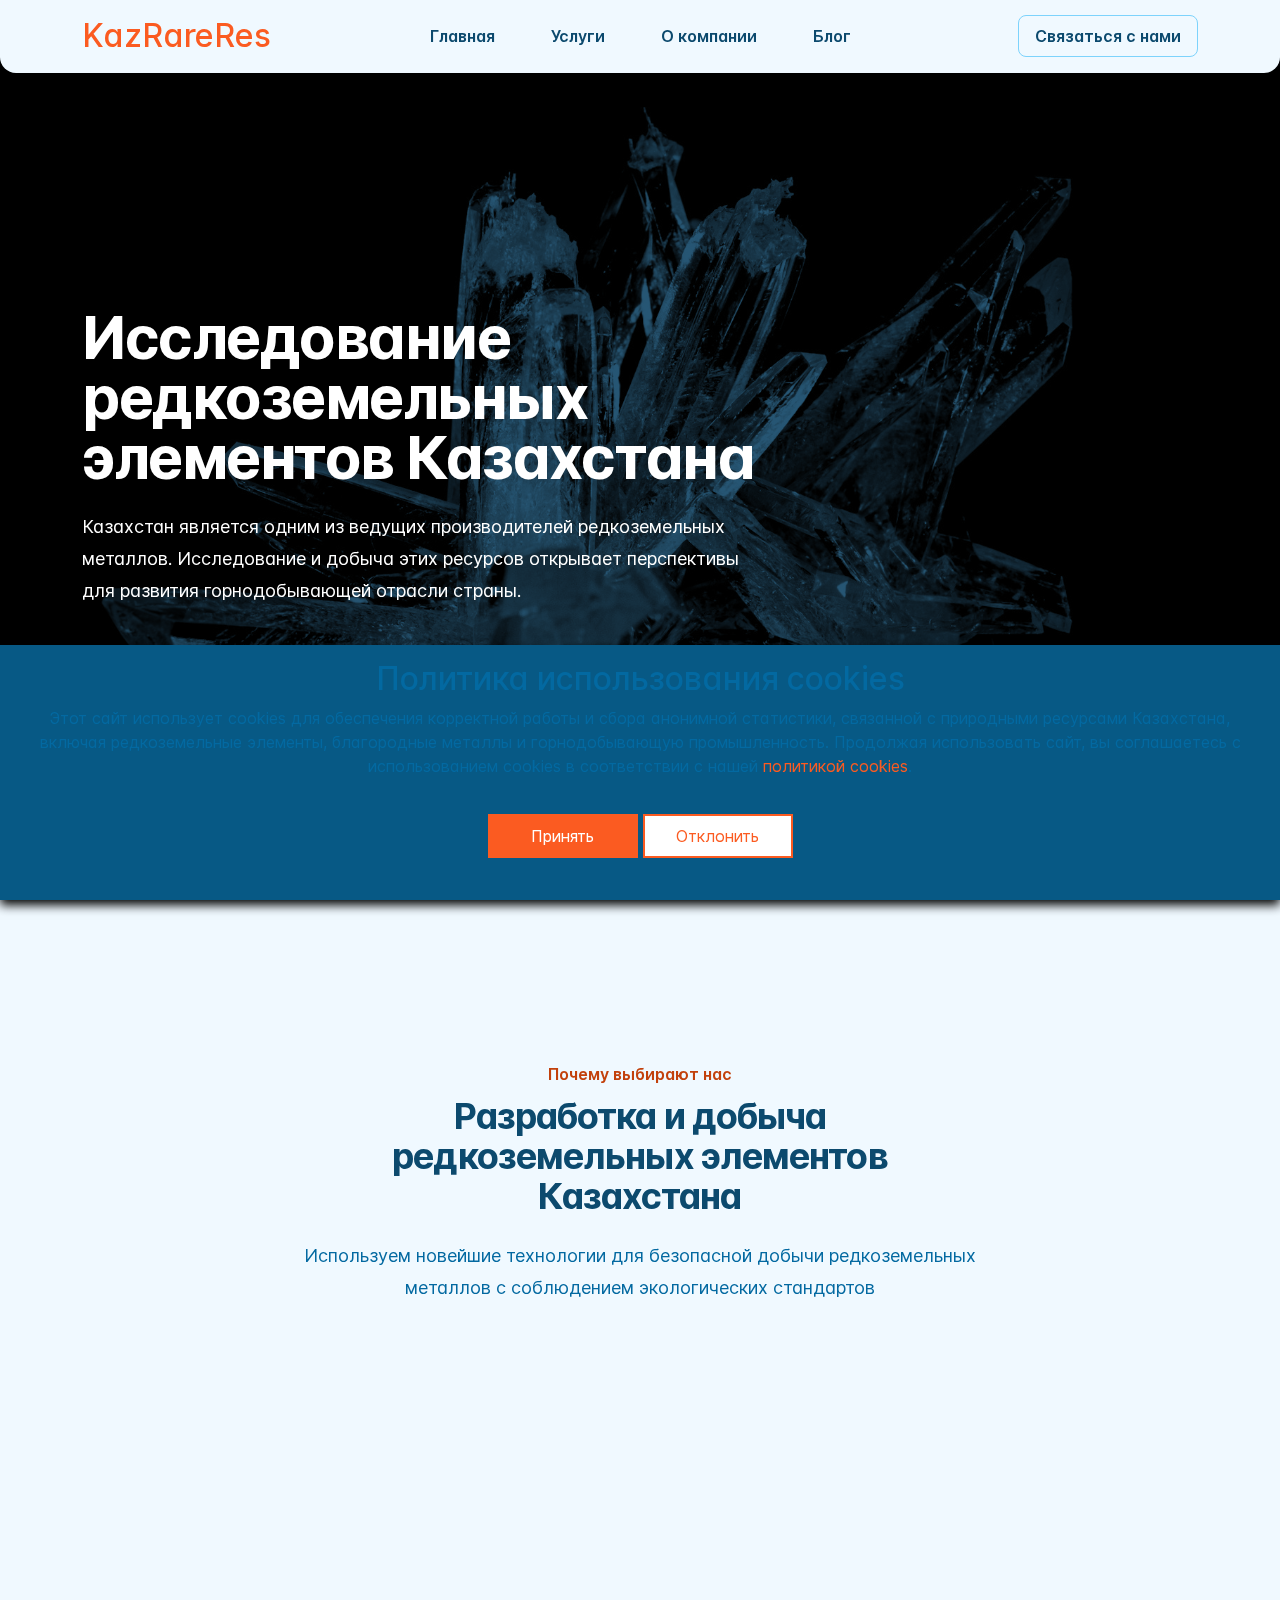
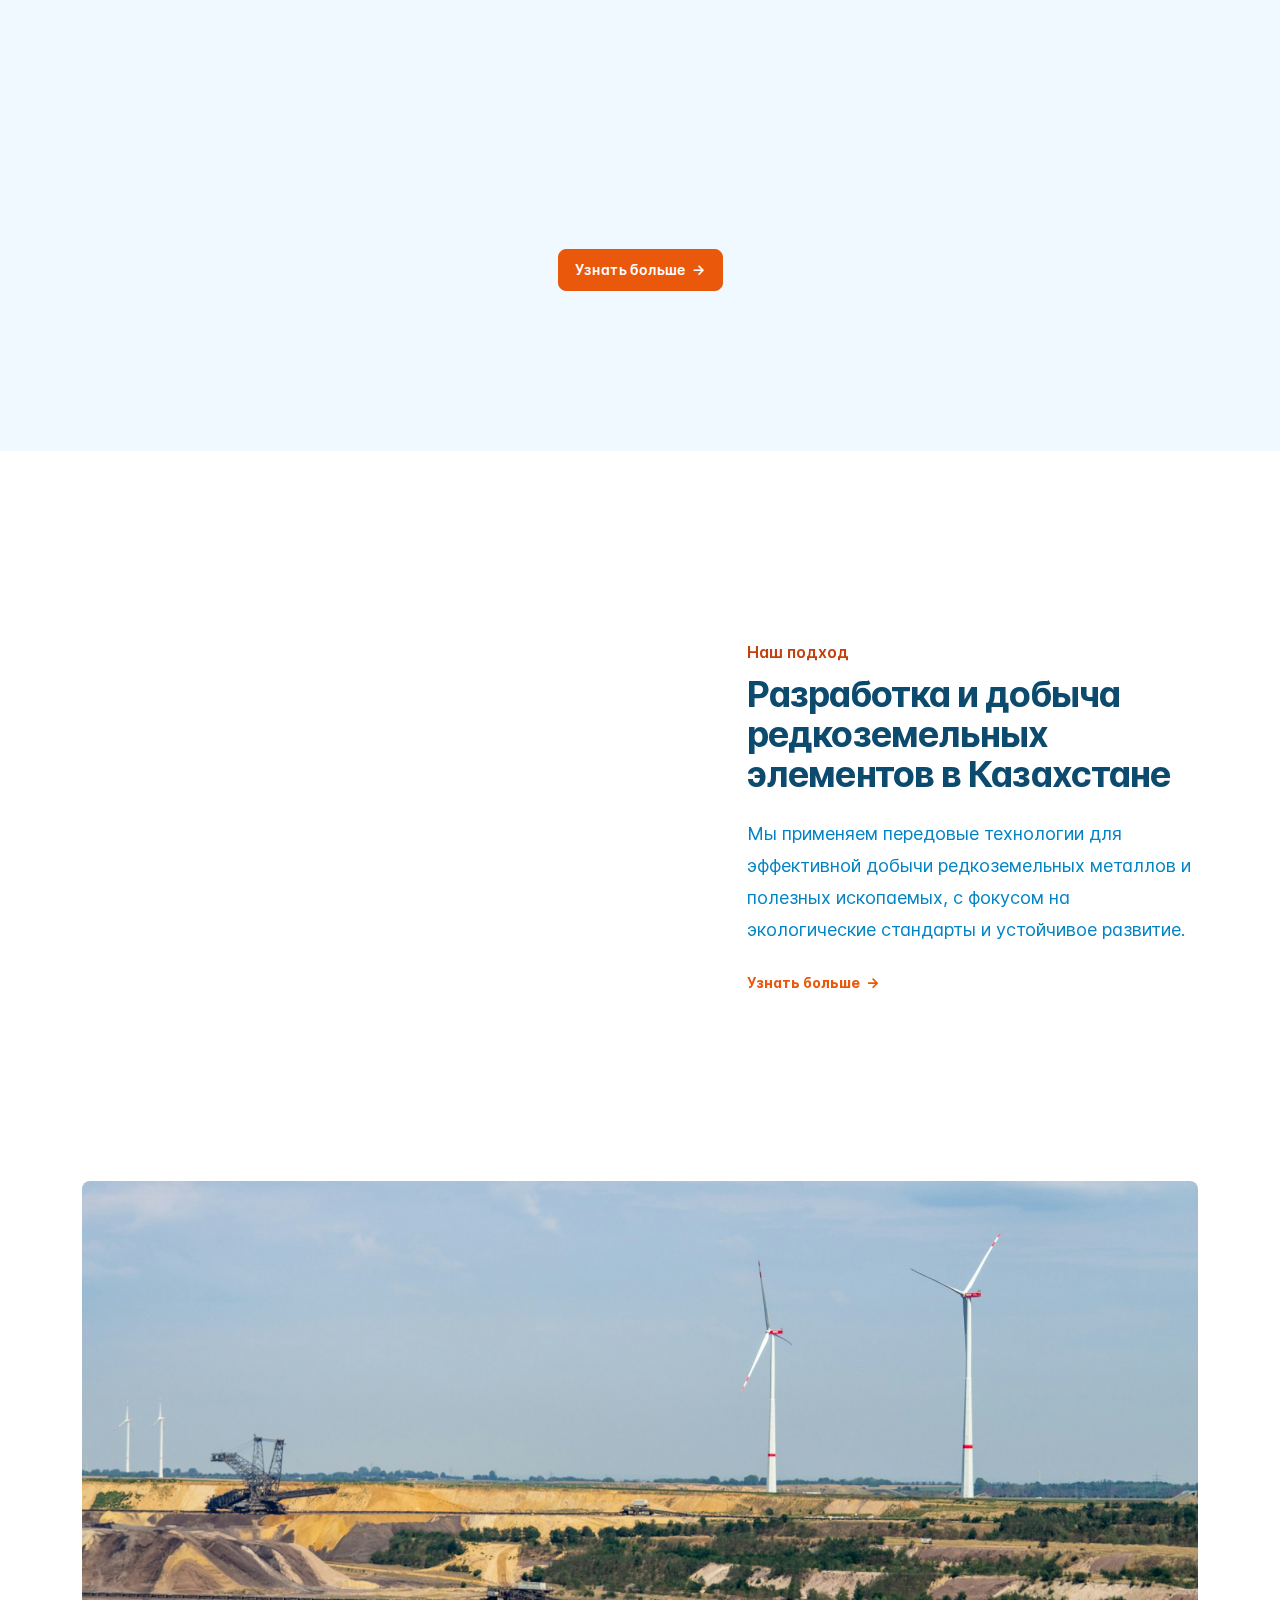
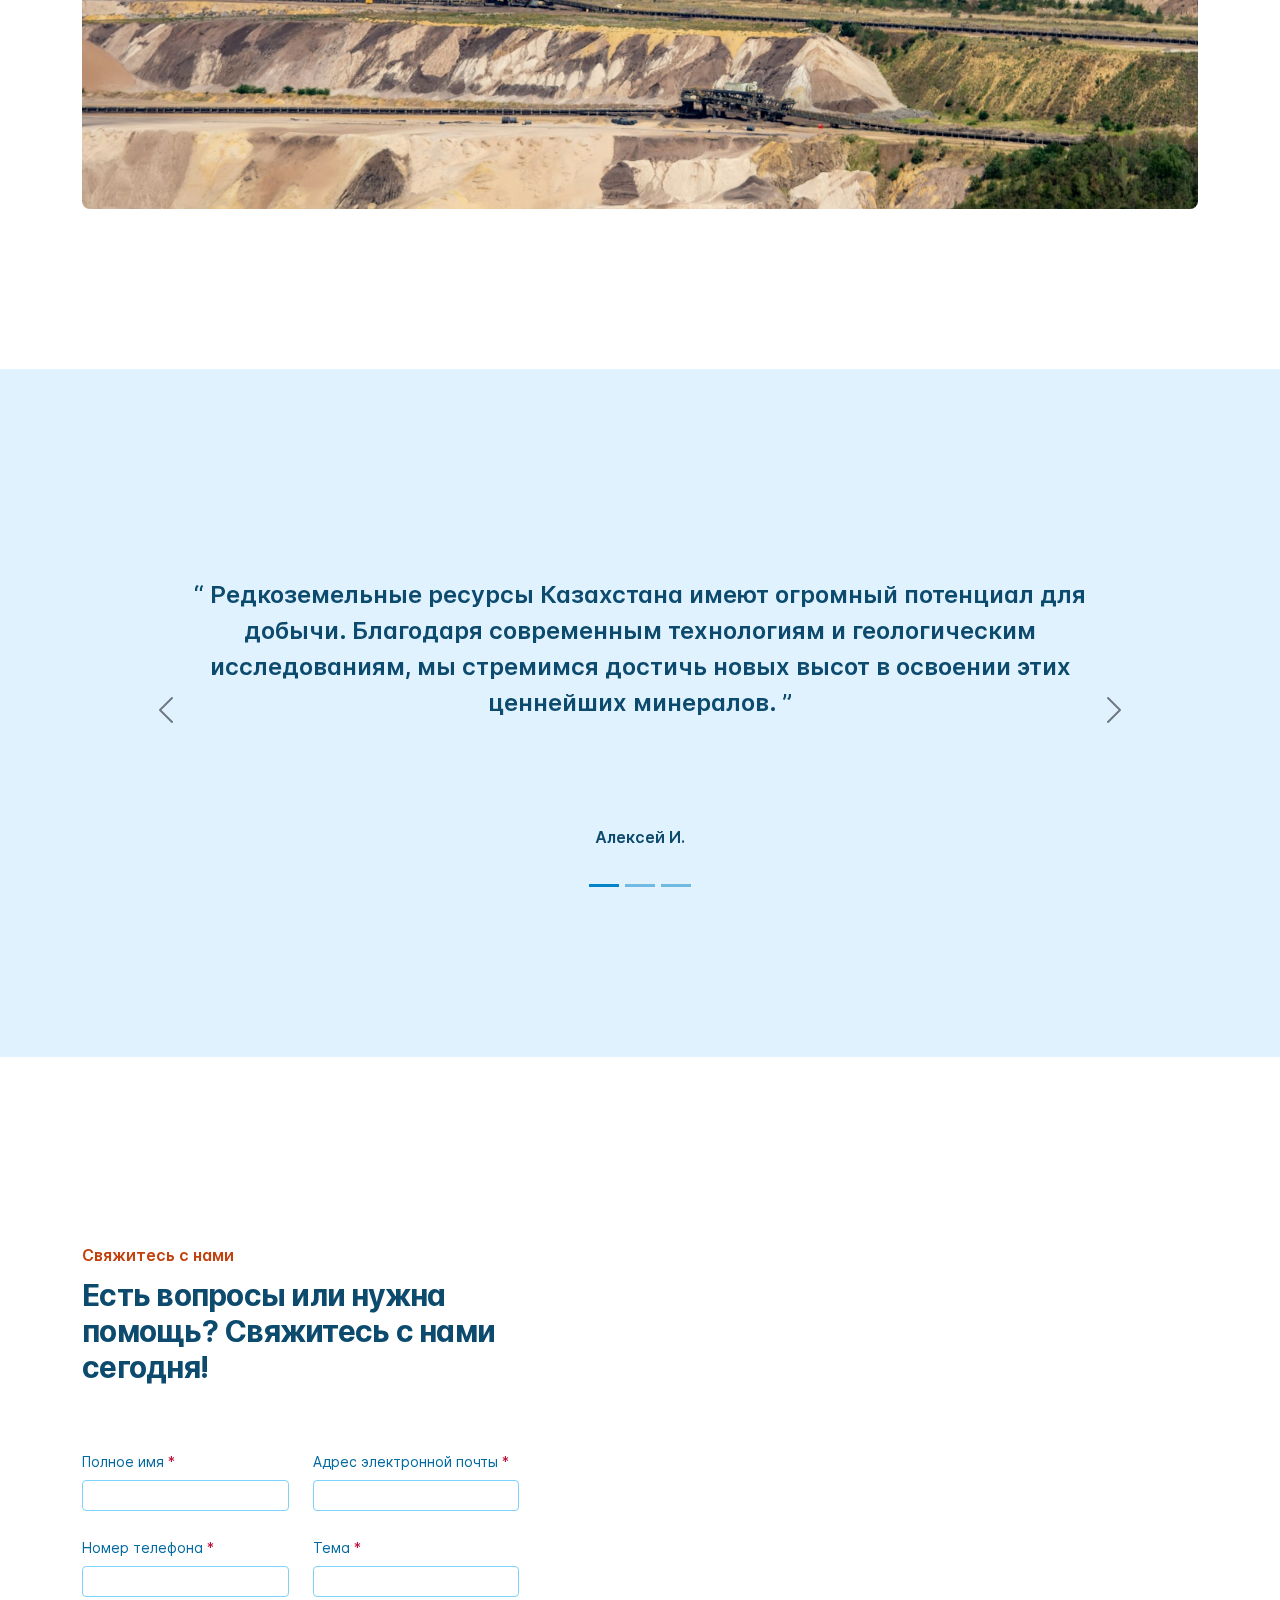
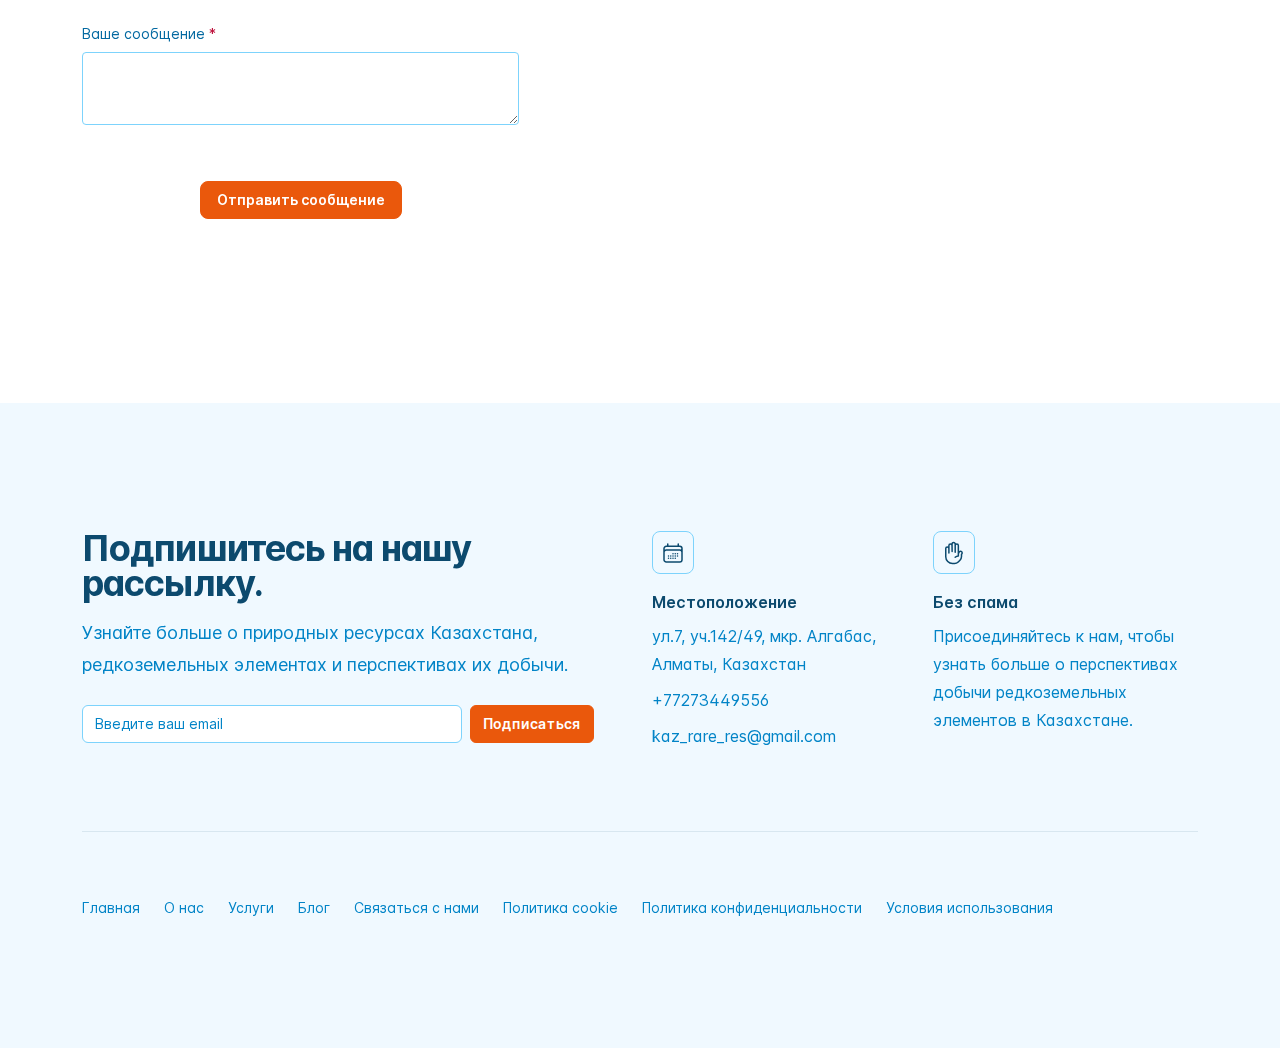
<file: index.html>
<!DOCTYPE html>
<html lang="en" dir="ltr" data-bs-theme="auto">
    <head>
        <!-- Include JavaScript for color modes -->
        <script src="./assets/js/color-modes.js"></script>

        <meta charset="utf-8" />
        <meta name="viewport" content="width=device-width, initial-scale=1" />

        <title>KazRareRes</title>

        <meta
            name="title"
            content="
	Драгоценные металлы, редкоземельные ресурсы, геологическая разведка,
	добыча полезных ископаемых, минеральные ресурсы, горнодобывающая
	промышленность"
        />
        <meta
            name="description"
            content="
Драгоценные металлы, редкоземельные ресурсы, геологическая разведка,
добыча полезных ископаемых, минеральные ресурсы, горнодобывающая
промышленность"
        />

        <link
            rel="shortcut icon"
            href="assets/logo/favicon.ico"
            type="image/x-icon"
        />

        <!-- Stylesheets -->
        <link
            rel="stylesheet"
            href="./assets/libraries/glide/css/glide.core.min.css"
        />
        <link rel="stylesheet" href="./assets/libraries/aos/aos.css" />
        <link rel="stylesheet" href="./assets/css/main.min.css" />
        <link rel="stylesheet" href="./assets/css/style.css" />
    </head>
    <body>
        <!-- loader-wrapper -->
        <div class="loader-wrapper">
            <div class="spinner-border text-primary p-5" role="status">
                <span class="visually-hidden">Loading...</span>
            </div>
        </div>

        <!-- header top -->
        <header
            class="navigation position-absolute w-100 bg-body-tertiary shadow border-bottom border-light border-opacity-10 rounded-bottom-3 rounded-bottom-sm-4"
        >
            <nav
                class="navbar navbar-expand-xl"
                aria-label="Offcanvas navbar large"
            >
                <div class="container py-1">
                    <a href="./index.html" class="navbar-brand">
                        <h2 style="margin-bottom: 0px">KazRareRes</h2>
                    </a>

                    <button
                        class="navbar-toggler ms-auto"
                        type="button"
                        data-bs-toggle="offcanvas"
                        data-bs-target="#offcanvasNavbar2"
                        aria-controls="offcanvasNavbar2"
                        aria-label="Toggle navigation"
                    >
                        <span class="navbar-toggler-icon"></span>
                    </button>

                    <div
                        class="offcanvas offcanvas-end border-0 rounded-start-0 rounded-start-sm-4"
                        tabindex="-1"
                        id="offcanvasNavbar2"
                        aria-labelledby="offcanvasNavbar2Label"
                    >
                        <div
                            class="offcanvas-header"
                            style="padding: 2rem 2rem 1.5rem 2rem"
                        >
                            <h5
                                class="offcanvas-title m-0"
                                id="offcanvasNavbar2Label"
                            >
                                <a class="navbar-brand" href="javascript:;">
                                    <img
                                        src="./assets/logo/logo.png"
                                        height="32"
                                        alt="logo"
                                    />
                                </a>
                            </h5>
                            <button
                                type="button"
                                class="btn-close text-body-emphasis"
                                data-bs-dismiss="offcanvas"
                                aria-label="Close"
                            ></button>
                        </div>

                        <div class="offcanvas-body">
                            <ul
                                class="navbar-nav align-items-xl-center flex-grow-1 column-gap-4 row-gap-4 row-gap-xl-2"
                            >
                                <li class="nav-item ms-xl-auto">
                                    <a
                                        href="index.html"
                                        class="px-3 text-body-emphasis bg-body-secondary-hover nav-link rounded-3 text-base leading-6 fw-semibold"
                                        aria-current="page"
                                    >
                                        Главная
                                    </a>
                                </li>

                                <li class="nav-item">
                                    <a
                                        href="services.html"
                                        class="px-3 text-body-emphasis bg-body-secondary-hover nav-link rounded-3 text-base leading-6 fw-semibold"
                                    >
                                        Услуги
                                    </a>
                                </li>

                                <li class="nav-item">
                                    <a
                                        href="about.html"
                                        class="px-3 text-body-emphasis bg-body-secondary-hover nav-link rounded-3 text-base leading-6 fw-semibold"
                                    >
                                        О компании
                                    </a>
                                </li>

                                <li class="nav-item">
                                    <a
                                        href="blog.html"
                                        class="px-3 text-body-emphasis bg-body-secondary-hover nav-link rounded-3 text-base leading-6 fw-semibold"
                                    >
                                        Блог
                                    </a>
                                </li>

                                <li class="nav-item ms-xl-auto">
                                    <a
                                        href="contact.html"
                                        class="px-3 text-body-emphasis bg-body-secondary-hover border nav-link rounded-3 text-base leading-6 fw-semibold text-center"
                                    >
                                        Связаться с нами
                                    </a>
                                </li>
                            </ul>
                        </div>
                    </div>
                </div>
            </nav>
        </header>

        <!-- header body -->
        <div class="overflow-hidden position-relative">
            <img
                src="./assets/img/bg/bg1.jpg"
                class="position-absolute z-n1 top-0 h-100 w-100 object-fit-cover"
                alt="Геологическая разведка"
            />

            <div
                class="overlay position-absolute z-n1 top-0 h-100 w-100 bg-dark"
                style="
                    opacity: 0.85;
                    mix-blend-mode: multiply;
                    filter: contrast(1.15) brightness(0.85);
                "
            ></div>

            <div class="container">
                <div class="min-vh-100 row align-items-center">
                    <div class="col-12 col-xl-8">
                        <div
                            class="pt-9 pt-md-10 pt-xl-11 pb-7 pb-md-8 pb-xl-9 max-w-2xl mx-auto mx-xl-0"
                        >
                            <div class="mt-4 pt-2">
                                <div class="text-center text-xl-start">
                                    <h1
                                        class="m-0 text-white tracking-tight text-6xl fw-bold"
                                        data-aos-delay="0"
                                        data-aos="fade"
                                        data-aos-duration="3000"
                                    >
                                        Исследование редкоземельных элементов
                                        Казахстана
                                    </h1>
                                    <p
                                        class="m-0 mt-4 text-white text-lg leading-8"
                                        data-aos-delay="100"
                                        data-aos="fade"
                                        data-aos-duration="3000"
                                    >
                                        Казахстан является одним из ведущих
                                        производителей редкоземельных металлов.
                                        Исследование и добыча этих ресурсов
                                        открывает перспективы для развития
                                        горнодобывающей отрасли страны.
                                    </p>
                                    <div
                                        class="mt-4 pt-3 d-flex align-items-center justify-content-center justify-content-xl-start column-gap-3"
                                    >
                                        <a
                                            href="contact.html"
                                            class="btn btn-lg btn-primary text-white text-sm fw-semibold"
                                            data-aos-delay="200"
                                            data-aos="fade"
                                            data-aos-duration="3000"
                                        >
                                            Связаться с нами
                                        </a>
                                        <a
                                            href="about.html"
                                            class="btn btn-lg text-white icon-link icon-link-hover bg-secondary-hover text-sm leading-6 fw-semibold"
                                            data-aos-delay="300"
                                            data-aos="fade"
                                            data-aos-duration="3000"
                                        >
                                            Узнать больше
                                            <span
                                                class="bi align-self-start left-to-right"
                                                aria-hidden="true"
                                                >→</span
                                            >
                                            <span
                                                class="bi align-self-start right-to-left"
                                                aria-hidden="true"
                                                >←</span
                                            >
                                        </a>
                                    </div>
                                </div>
                            </div>
                        </div>
                    </div>
                </div>
            </div>
        </div>

        <!-- services -->
        <div class="overflow-hidden py-7 py-sm-8 py-xl-9 bg-body-tertiary">
            <div class="container">
                <div>
                    <div class="mx-auto max-w-2xl text-center">
                        <h2
                            class="m-0 text-primary-emphasis text-base leading-7 fw-semibold"
                        >
                            Почему выбирают нас
                        </h2>
                        <p
                            class="m-0 mt-2 text-body-emphasis text-4xl tracking-tight fw-bold"
                        >
                            Разработка и добыча редкоземельных элементов
                            Казахстана
                        </p>
                        <p class="m-0 mt-4 text-body text-lg leading-8">
                            Используем новейшие технологии для безопасной добычи
                            редкоземельных металлов с соблюдением экологических
                            стандартов
                        </p>
                    </div>
                </div>
                <div>
                    <div
                        class="row row-cols-1 row-cols-xl-3 gy-5 gx-xl-4 mt-1 justify-content-center justify-content-xl-between"
                    >
                        <div class="col pt-5 pt-xl-4">
                            <div
                                class="max-w-xl mx-auto mx-xl-0"
                                data-aos-delay="0"
                                data-aos="fade"
                                data-aos-duration="1000"
                            >
                                <div
                                    class="ratio"
                                    style="--bs-aspect-ratio: 66.66%"
                                >
                                    <img
                                        src="./assets/img/bg/bg2.jpg"
                                        class="object-fit-cover rounded-3"
                                        alt="Service image"
                                        loading="lazy"
                                    />
                                </div>
                                <h3
                                    class="m-0 mt-4 text-body-emphasis text-lg leading-6 fw-semibold"
                                >
                                    Экологическая добыча редкоземельных металлов
                                </h3>
                                <p
                                    class="m-0 mt-3 text-body-secondary line-clamp-2 text-sm leading-6"
                                >
                                    Мы применяем инновационные методы добычи
                                    редкоземельных элементов, минимизируя
                                    воздействие на природу, а также обеспечиваем
                                    высокую чистоту извлекаемых металлов.
                                </p>
                            </div>
                        </div>

                        <div class="col pt-5 pt-xl-4">
                            <div
                                class="max-w-xl mx-auto mx-xl-0"
                                data-aos-delay="100"
                                data-aos="fade"
                                data-aos-duration="1000"
                            >
                                <div
                                    class="ratio"
                                    style="--bs-aspect-ratio: 66.66%"
                                >
                                    <img
                                        src="./assets/img/bg/bg3.jpg"
                                        class="object-fit-cover rounded-3"
                                        alt="Service image"
                                        loading="lazy"
                                    />
                                </div>
                                <h3
                                    class="m-0 mt-4 text-body-emphasis text-lg leading-6 fw-semibold"
                                >
                                    Геологическая разведка
                                </h3>
                                <p
                                    class="m-0 mt-3 text-body-secondary line-clamp-2 text-sm leading-6"
                                >
                                    Мы проводим высокоточные геологические
                                    исследования, которые позволяют выявить
                                    перспективные месторождения редкоземельных
                                    элементов в Казахстане.
                                </p>
                            </div>
                        </div>

                        <div class="col pt-5 pt-xl-4">
                            <div
                                class="max-w-xl mx-auto mx-xl-0"
                                data-aos-delay="200"
                                data-aos="fade"
                                data-aos-duration="1000"
                            >
                                <div
                                    class="ratio"
                                    style="--bs-aspect-ratio: 66.66%"
                                >
                                    <img
                                        src="./assets/img/bg/bg4.jpg"
                                        class="object-fit-cover rounded-3"
                                        alt="Service image"
                                        loading="lazy"
                                    />
                                </div>
                                <h3
                                    class="m-0 mt-4 text-body-emphasis text-lg leading-6 fw-semibold"
                                >
                                    Перспективы добычи и переработки
                                </h3>
                                <p
                                    class="m-0 mt-3 text-body-secondary line-clamp-2 text-sm leading-6"
                                >
                                    Мы исследуем и внедряем новые технологии
                                    переработки редкоземельных элементов, а
                                    также расширяем возможности их применения в
                                    различных отраслях.
                                </p>
                            </div>
                        </div>
                    </div>
                </div>

                <div class="text-center pt-7">
                    <a
                        href="about.html"
                        class="btn btn-lg btn-primary text-white icon-link icon-link-hover text-sm leading-6 fw-semibold"
                    >
                        Узнать больше
                        <span
                            class="bi align-self-start left-to-right"
                            aria-hidden="true"
                            >→</span
                        >
                        <span
                            class="bi align-self-start right-to-left"
                            aria-hidden="true"
                            >←</span
                        >
                    </a>
                </div>
            </div>
        </div>

        <!-- Our Approach -->
        <div class="overflow-hidden py-7 py-sm-8 py-xl-9">
            <div class="container">
                <div
                    class="row gy-5 align-items-center justify-content-between"
                >
                    <div class="col-12 col-xl-5 order-last">
                        <div class="mx-auto max-w-2xl">
                            <h2
                                class="m-0 text-primary-emphasis text-base leading-7 fw-semibold"
                            >
                                Наш подход
                            </h2>
                            <p
                                class="m-0 mt-2 text-body-emphasis text-4xl tracking-tight fw-bold"
                            >
                                Разработка и добыча редкоземельных элементов в
                                Казахстане
                            </p>
                            <p
                                class="m-0 mt-4 text-body-secondary text-lg leading-8"
                            >
                                Мы применяем передовые технологии для
                                эффективной добычи редкоземельных металлов и
                                полезных ископаемых, с фокусом на экологические
                                стандарты и устойчивое развитие.
                            </p>
                            <div class="mt-4">
                                <a
                                    href="javascript:;"
                                    class="icon-link icon-link-hover text-decoration-none text-sm leading-6 fw-bold"
                                >
                                    Узнать больше
                                    <span
                                        class="bi align-self-start left-to-right"
                                        aria-hidden="true"
                                        >→</span
                                    >
                                    <span
                                        class="bi align-self-start right-to-left"
                                        aria-hidden="true"
                                        >←</span
                                    >
                                </a>
                            </div>
                        </div>
                    </div>

                    <div class="col-12 col-xl-6">
                        <div class="mx-auto max-w-2xl">
                            <div
                                class="ratio ratio-4x3"
                                data-aos-delay="0"
                                data-aos="fade"
                                data-aos-duration="3000"
                            >
                                <img
                                    src="./assets/img/bg/bg5.jpg"
                                    class="object-fit-cover rounded-3"
                                    alt="about us"
                                    loading="lazy"
                                />
                            </div>
                        </div>
                    </div>
                </div>

                <!-- big image -->
                <div class="ratio ratio-16x9 mt-7 mt-sm-8 mt-xl-9">
                    <img
                        src="./assets/img/bg/bg6.jpg"
                        class="object-fit-cover rounded-3"
                        alt="presentation"
                        loading="lazy"
                    />
                </div>
            </div>
        </div>

        <!-- Testimonials -->
        <div class="overflow-hidden py-7 py-sm-8 py-xl-9 bg-body-secondary">
            <div class="container">
                <div id="carouselExampleIndicators" class="carousel slide pb-5">
                    <div class="carousel-indicators mb-0">
                        <button
                            type="button"
                            data-bs-target="#carouselExampleIndicators"
                            data-bs-slide-to="0"
                            class="active"
                            aria-current="true"
                            aria-label="Slide 1"
                        ></button>
                        <button
                            type="button"
                            data-bs-target="#carouselExampleIndicators"
                            data-bs-slide-to="1"
                            aria-label="Slide 2"
                        ></button>
                        <button
                            type="button"
                            data-bs-target="#carouselExampleIndicators"
                            data-bs-slide-to="2"
                            aria-label="Slide 3"
                        ></button>
                    </div>
                    <div class="carousel-inner">
                        <div class="carousel-item active">
                            <div class="mx-auto max-w-4xl text-center">
                                <figure class="m-0 mt-5">
                                    <blockquote
                                        class="text-center fw-semibold text-body-emphasis text-2xl leading-9"
                                    >
                                        <p class="m-0">
                                            “ Редкоземельные ресурсы Казахстана
                                            имеют огромный потенциал для добычи.
                                            Благодаря современным технологиям и
                                            геологическим исследованиям, мы
                                            стремимся достичь новых высот в
                                            освоении этих ценнейших минералов. ”
                                        </p>
                                    </blockquote>

                                    <figcaption class="m-0 mt-5">
                                        <img
                                            class="mx-auto rounded-circle"
                                            width="40"
                                            height="40"
                                            src="./assets/img/small-team/st1.jpg"
                                            alt="Client Name"
                                            loading="lazy"
                                        />
                                        <div
                                            class="mt-3 d-flex align-items-center justify-content-center text-base"
                                        >
                                            <div
                                                class="fw-semibold text-body-emphasis"
                                            >
                                                Алексей И.
                                            </div>
                                        </div>
                                    </figcaption>
                                </figure>
                            </div>
                        </div>

                        <div class="carousel-item">
                            <div class="mx-auto max-w-4xl text-center">
                                <figure class="m-0 mt-5">
                                    <blockquote
                                        class="text-center fw-semibold text-body-emphasis text-2xl leading-9"
                                    >
                                        <p class="m-0">
                                            “ Разработка редкоземельных металлов
                                            и геологические исследования играют
                                            ключевую роль в повышении
                                            эффективности добычи и обеспечении
                                            устойчивого развития горнодобывающей
                                            промышленности. ”
                                        </p>
                                    </blockquote>

                                    <figcaption class="m-0 mt-5">
                                        <img
                                            class="mx-auto rounded-circle"
                                            width="40"
                                            height="40"
                                            src="./assets/img/small-team/st2.jpg"
                                            alt="Client name"
                                            loading="lazy"
                                        />
                                        <div
                                            class="mt-3 d-flex align-items-center justify-content-center text-base"
                                        >
                                            <div
                                                class="fw-semibold text-body-emphasis"
                                            >
                                                Лиза К.
                                            </div>
                                        </div>
                                    </figcaption>
                                </figure>
                            </div>
                        </div>

                        <div class="carousel-item">
                            <div class="mx-auto max-w-4xl text-center">
                                <figure class="m-0 mt-5">
                                    <blockquote
                                        class="text-center fw-semibold text-body-emphasis text-2xl leading-9"
                                    >
                                        <p class="m-0">
                                            “ Казахстан обладает невероятными
                                            возможностями в сфере добычи
                                            редкоземельных элементов, и мы рады
                                            быть частью этого процесса, внедряя
                                            инновации для эффективного и
                                            безопасного извлечения минералов. ”
                                        </p>
                                    </blockquote>

                                    <figcaption class="m-0 mt-5">
                                        <img
                                            class="mx-auto rounded-circle"
                                            width="40"
                                            height="40"
                                            src="./assets/img/small-team/st3.jpg"
                                            alt="Client name"
                                            loading="lazy"
                                        />
                                        <div
                                            class="mt-3 d-flex align-items-center justify-content-center text-base"
                                        >
                                            <div
                                                class="fw-semibold text-body-emphasis"
                                            >
                                                Иван З.
                                            </div>
                                        </div>
                                    </figcaption>
                                </figure>
                            </div>
                        </div>
                    </div>
                    <button
                        class="carousel-control-prev d-none d-xl-inline"
                        type="button"
                        data-bs-target="#carouselExampleIndicators"
                        data-bs-slide="prev"
                    >
                        <span
                            class="carousel-control-prev-icon rtl-flip"
                            aria-hidden="true"
                        ></span>
                        <span class="visually-hidden">Previous</span>
                    </button>
                    <button
                        class="carousel-control-next d-none d-xl-inline"
                        type="button"
                        data-bs-target="#carouselExampleIndicators"
                        data-bs-slide="next"
                    >
                        <span
                            class="carousel-control-next-icon rtl-flip"
                            aria-hidden="true"
                        ></span>
                        <span class="visually-hidden">Next</span>
                    </button>
                </div>
            </div>
        </div>

        <!-- Contact us -->
        <div id="contact-us" class="overflow-hidden py-7 py-sm-8 py-xl-9">
            <div class="container">
                <div class="row gy-5 gx-sm-5">
                    <div class="col-12 col-xl-5 pt-4">
                        <div class="mx-auto max-w-2xl">
                            <h2
                                class="m-0 text-primary-emphasis text-base leading-7 fw-semibold"
                            >
                                Свяжитесь с нами
                            </h2>
                            <p
                                class="m-0 mt-2 text-body-emphasis text-3xl tracking-tight fw-bold"
                            >
                                Есть вопросы или нужна помощь? Свяжитесь с нами
                                сегодня!
                            </p>
                        </div>

                        <div class="mx-auto max-w-2xl mt-6">
                            <form
                                method="get"
                                action="thanks.html"
                                class="row g-4 needs-validation"
                                id="myForm"
                            >
                                <div class="col-md-6">
                                    <label
                                        for="nameForm"
                                        class="form-label text-sm"
                                    >
                                        Полное имя
                                        <span class="text-danger-emphasis"
                                            >*</span
                                        >
                                    </label>
                                    <input
                                        type="text"
                                        class="form-control form-control-sm"
                                        name="nameForm"
                                        id="nameForm"
                                        required
                                    />
                                    <div class="invalid-feedback text-xs">
                                        Пожалуйста, введите ваше полное имя.
                                    </div>
                                </div>

                                <div class="col-md-6">
                                    <label
                                        for="emailForm"
                                        class="form-label text-sm"
                                    >
                                        Адрес электронной почты
                                        <span class="text-danger-emphasis"
                                            >*</span
                                        >
                                    </label>
                                    <input
                                        type="email"
                                        class="form-control form-control-sm"
                                        name="emailForm"
                                        id="emailForm"
                                        required
                                    />
                                    <div class="invalid-feedback text-xs">
                                        Пожалуйста, введите ваш адрес
                                        электронной почты.
                                    </div>
                                </div>

                                <div class="col-md-6">
                                    <label
                                        for="phoneForm"
                                        class="form-label text-sm"
                                    >
                                        Номер телефона
                                        <span class="text-danger-emphasis"
                                            >*</span
                                        >
                                    </label>
                                    <input
                                        type="text"
                                        class="form-control form-control-sm"
                                        name="phoneForm"
                                        id="phoneForm"
                                        required
                                    />
                                    <div class="invalid-feedback text-xs">
                                        Пожалуйста, введите ваш номер телефона.
                                    </div>
                                </div>

                                <div class="col-md-6">
                                    <label
                                        for="subjectForm"
                                        class="form-label text-sm"
                                    >
                                        Тема
                                        <span class="text-danger-emphasis"
                                            >*</span
                                        >
                                    </label>
                                    <input
                                        type="text"
                                        class="form-control form-control-sm"
                                        name="subjectForm"
                                        id="subjectForm"
                                        required
                                    />
                                    <div class="invalid-feedback text-xs">
                                        Пожалуйста, введите тему вашего
                                        сообщения.
                                    </div>
                                </div>

                                <div class="mb-3">
                                    <label
                                        for="messageForm"
                                        class="form-label text-sm"
                                    >
                                        Ваше сообщение
                                        <span class="text-danger-emphasis"
                                            >*</span
                                        >
                                    </label>
                                    <textarea
                                        class="form-control form-control-sm"
                                        name="messageForm"
                                        id="messageForm"
                                        rows="3"
                                        required
                                    ></textarea>
                                    <div class="invalid-feedback text-xs">
                                        Пожалуйста, введите сообщение.
                                    </div>
                                </div>

                                <div class="col-12 text-center pt-3">
                                    <button
                                        type="submit"
                                        class="btn btn-lg btn-primary text-white text-sm fw-semibold"
                                        id="sendMessage"
                                    >
                                        Отправить сообщение
                                    </button>
                                </div>

                                <!-- Alert message  -->
                                <div
                                    class="col-12"
                                    id="yourMessageIsSent"
                                ></div>
                            </form>
                        </div>
                    </div>

                    <div
                        class="d-none d-xl-block col-12 col-xl-7"
                        data-aos-delay="0"
                        data-aos="fade"
                        data-aos-duration="3000"
                    >
                        <div class="h-100 position-relative ms-xxl-5">
                            <div
                                class="position-absolute top-0 end-0 bottom-0 start-0 z-n1 rounded-5"
                            >
                                <img
                                    src="./assets/img/bg/bg7.jpg"
                                    class="w-100 h-100 rounded-3 object-fit-cover"
                                    loading="lazy"
                                    alt="Image description"
                                />
                            </div>
                        </div>
                    </div>
                </div>
            </div>
        </div>

        <footer class="overflow-hidden py-6 py-sm-7 py-xl-8 bg-body-tertiary">
            <div class="container">
                <div class="row gy-5">
                    <div class="col-12 col-xl-6">
                        <div class="pb-3 max-w-lg position-relative">
                            <form
                                method="get"
                                action="thanks.html"
                                class="mc-embedded-subscribe-form"
                            >
                                <h2
                                    class="text-body-emphasis leading-6 text-4xl tracking-tight fw-bold"
                                    style="line-height: 35px"
                                >
                                    Подпишитесь на нашу рассылку.
                                </h2>
                                <p
                                    class="m-0 mt-3 text-body-secondary text-lg leading-8"
                                >
                                    Узнайте больше о природных ресурсах
                                    Казахстана, редкоземельных элементах и
                                    перспективах их добычи.
                                </p>

                                <div
                                    class="mt-4 mb-2 d-flex flex-column flex-sm-row w-100 gap-2 js-form-inputs"
                                >
                                    <label
                                        for="emailSubscribe1"
                                        class="visually-hidden"
                                        >Email address</label
                                    >
                                    <input
                                        type="email"
                                        name="EMAIL"
                                        id="emailSubscribe1"
                                        class="form-control leading-6 text-sm max-w-xl"
                                        placeholder="Введите ваш email"
                                        required
                                    />
                                    <button
                                        type="submit"
                                        name="subscribe"
                                        class="btn btn-primary text-white fw-semibold text-sm"
                                    >
                                        Подписаться
                                    </button>
                                </div>

                                <div
                                    style="position: absolute; left: -5000px"
                                    aria-hidden="true"
                                >
                                    <input
                                        type="text"
                                        class="js-validate-robot"
                                        name="b_a4752870f583bb49a02427b3c_143fa46c21"
                                        tabindex="-1"
                                        value=""
                                    />
                                </div>

                                <!-- response -->
                                <div class="js-subscribe-response"></div>
                            </form>
                        </div>
                    </div>

                    <div class="col-12 col-xl-6">
                        <div class="row row-cols-1 row-cols-sm-2 gx-3 gy-5">
                            <div class="d-flex flex-column align-items-start">
                                <div
                                    class="p-2 bg-body-tertiary rounded-3 border"
                                >
                                    <svg
                                        class="text-body-emphasis"
                                        width="24"
                                        height="24"
                                        fill="none"
                                        viewBox="0 0 24 24"
                                        stroke-width="1.5"
                                        stroke="currentColor"
                                        aria-hidden="true"
                                    >
                                        <path
                                            stroke-linecap="round"
                                            stroke-linejoin="round"
                                            d="M6.75 3v2.25M17.25 3v2.25M3 18.75V7.5a2.25 2.25 0 012.25-2.25h13.5A2.25 2.25 0 0121 7.5v11.25m-18 0A2.25 2.25 0 005.25 21h13.5A2.25 2.25 0 0021 18.75m-18 0v-7.5A2.25 2.25 0 015.25 9h13.5A2.25 2.25 0 0121 11.25v7.5m-9-6h.008v.008H12v-.008zM12 15h.008v.008H12V15zm0 2.25h.008v.008H12v-.008zM9.75 15h.008v.008H9.75V15zm0 2.25h.008v.008H9.75v-.008zM7.5 15h.008v.008H7.5V15zm0 2.25h.008v.008H7.5v-.008zm6.75-4.5h.008v.008h-.008v-.008zm0 2.25h.008v.008h-.008V15zm0 2.25h.008v.008h-.008v-.008zm2.25-4.5h.008v.008H16.5v-.008zm0 2.25h.008v.008H16.5V15z"
                                        />
                                    </svg>
                                </div>
                                <div
                                    class="m-0 mt-3 text-body-emphasis fw-semibold"
                                >
                                    Местоположение
                                </div>
                                <div
                                    class="m-0 mt-2 text-body-secondary leading-7"
                                >
                                    ул.7, уч.142/49, мкр. Алгабас, Алматы,
                                    Казахстан
                                </div>
                                <div
                                    class="m-0 mt-2 text-body-secondary leading-7"
                                >
                                    +77273449556
                                </div>
                                <div
                                    class="m-0 mt-2 text-body-secondary leading-7"
                                >
                                    kaz_rare_res@gmail.com
                                </div>
                            </div>

                            <div class="d-flex flex-column align-items-start">
                                <div
                                    class="p-2 bg-body-tertiary rounded-3 border"
                                >
                                    <svg
                                        class="text-body-emphasis"
                                        width="24"
                                        height="24"
                                        fill="none"
                                        viewBox="0 0 24 24"
                                        stroke-width="1.5"
                                        stroke="currentColor"
                                        aria-hidden="true"
                                    >
                                        <path
                                            stroke-linecap="round"
                                            stroke-linejoin="round"
                                            d="M10.05 4.575a1.575 1.575 0 10-3.15 0v3m3.15-3v-1.5a1.575 1.575 0 013.15 0v1.5m-3.15 0l.075 5.925m3.075.75V4.575m0 0a1.575 1.575 0 013.15 0V15M6.9 7.575a1.575 1.575 0 10-3.15 0v8.175a6.75 6.75 0 006.75 6.75h2.018a5.25 5.25 0 003.712-1.538l1.732-1.732a5.25 5.25 0 001.538-3.712l.003-2.024a.668.668 0 01.198-.471 1.575 1.575 0 10-2.228-2.228 3.818 3.818 0 00-1.12 2.687M6.9 7.575V12m6.27 4.318A4.49 4.49 0 0116.35 15m.002 0h-.002"
                                        />
                                    </svg>
                                </div>
                                <div
                                    class="m-0 mt-3 text-body-emphasis fw-semibold"
                                >
                                    Без спама
                                </div>
                                <div
                                    class="m-0 mt-2 text-body-secondary leading-7"
                                >
                                    Присоединяйтесь к нам, чтобы узнать больше о
                                    перспективах добычи редкоземельных элементов
                                    в Казахстане.
                                </div>
                            </div>
                        </div>
                    </div>
                </div>
            </div>

            <div class="container">
                <hr class="my-6 text-body-emphasis opacity-10" />

                <div
                    class="d-flex flex-column flex-xl-row gap-5 justify-content-between align-items-xl-center"
                >
                    <div class="order-first order-xl-last">
                        <ul
                            class="nav row gy-4 gx-sm-4 row-cols-2 row-cols-sm-auto"
                        >
                            <li class="nav-item">
                                <a
                                    href="index.html"
                                    class="p-0 text-body-secondary nav-link leading-6 text-sm"
                                >
                                    Главная
                                </a>
                            </li>

                            <li class="nav-item">
                                <a
                                    href="about.html"
                                    class="p-0 text-body-secondary nav-link leading-6 text-sm"
                                >
                                    О нас
                                </a>
                            </li>

                            <li class="nav-item">
                                <a
                                    href="services.html"
                                    class="p-0 text-body-secondary nav-link leading-6 text-sm"
                                >
                                    Услуги
                                </a>
                            </li>

                            <li class="nav-item">
                                <a
                                    href="blog.html"
                                    class="p-0 text-body-secondary nav-link leading-6 text-sm"
                                >
                                    Блог
                                </a>
                            </li>

                            <li class="nav-item">
                                <a
                                    href="contact.html"
                                    class="p-0 text-body-secondary nav-link leading-6 text-sm"
                                >
                                    Связаться с нами
                                </a>
                            </li>

                            <li class="nav-item">
                                <a
                                    href="cookie-policy.html"
                                    class="p-0 text-body-secondary nav-link leading-6 text-sm"
                                >
                                    Политика cookie
                                </a>
                            </li>
                            <li class="nav-item">
                                <a
                                    href="privacy-policy.html"
                                    class="p-0 text-body-secondary nav-link leading-6 text-sm"
                                >
                                    Политика конфиденциальности
                                </a>
                            </li>
                            <li class="nav-item">
                                <a
                                    href="terms-of-use.html"
                                    class="p-0 text-body-secondary nav-link leading-6 text-sm"
                                >
                                    Условия использования
                                </a>
                            </li>
                        </ul>
                    </div>
                </div>
            </div>
        </footer>

        <!-- Back to top button -->
        <button
            type="button"
            class="btn btn-primary btn-back-to-top rounded-circle justify-content-center align-items-center p-2 text-white"
        >
            <svg
                xmlns="http://www.w3.org/2000/svg"
                width="20"
                height="20"
                fill="currentColor"
                class="bi bi-caret-up-fill"
                viewBox="0 0 16 16"
            >
                <path
                    d="m7.247 4.86-4.796 5.481c-.566.647-.106 1.659.753 1.659h9.592a1 1 0 0 0 .753-1.659l-4.796-5.48a1 1 0 0 0-1.506 0z"
                />
            </svg>
        </button>

        <!-- Cookie banner -->
        <div class="cookie-wrapper show">
            <div>
                <i class="bx bx-cookie"></i>
                <h2 style="text-align: center">
                    Политика использования cookies
                </h2>
            </div>
            <div class="data">
                <p>
                    Этот сайт использует cookies для обеспечения корректной
                    работы и сбора анонимной статистики, связанной с природными
                    ресурсами Казахстана, включая редкоземельные элементы,
                    благородные металлы и горнодобывающую промышленность.
                    Продолжая использовать сайт, вы соглашаетесь с
                    использованием cookies в соответствии с нашей
                    <a href="cookie-policy.html">политикой cookies</a>.
                </p>
            </div>
            <div class="buttons">
                <button class="cookie-button" id="acceptBtn">Принять</button>
                <button class="cookie-button" id="declineBtn">Отклонить</button>
            </div>
        </div>
        <!-- End Cookie banner -->

        <!-- Bootstrap JavaScript: Bundle with Popper -->
        <script src="./assets/libraries/bootstrap/js/bootstrap.bundle.min.js"></script>
        <script src="./assets/libraries/glide/glide.min.js"></script>
        <script src="./assets/libraries/aos/aos.js"></script>
        <script src="./assets/js/scripts.js"></script>
        <script src="./assets/js/cookiebanner.js"></script>
    </body>
</html>
</file>
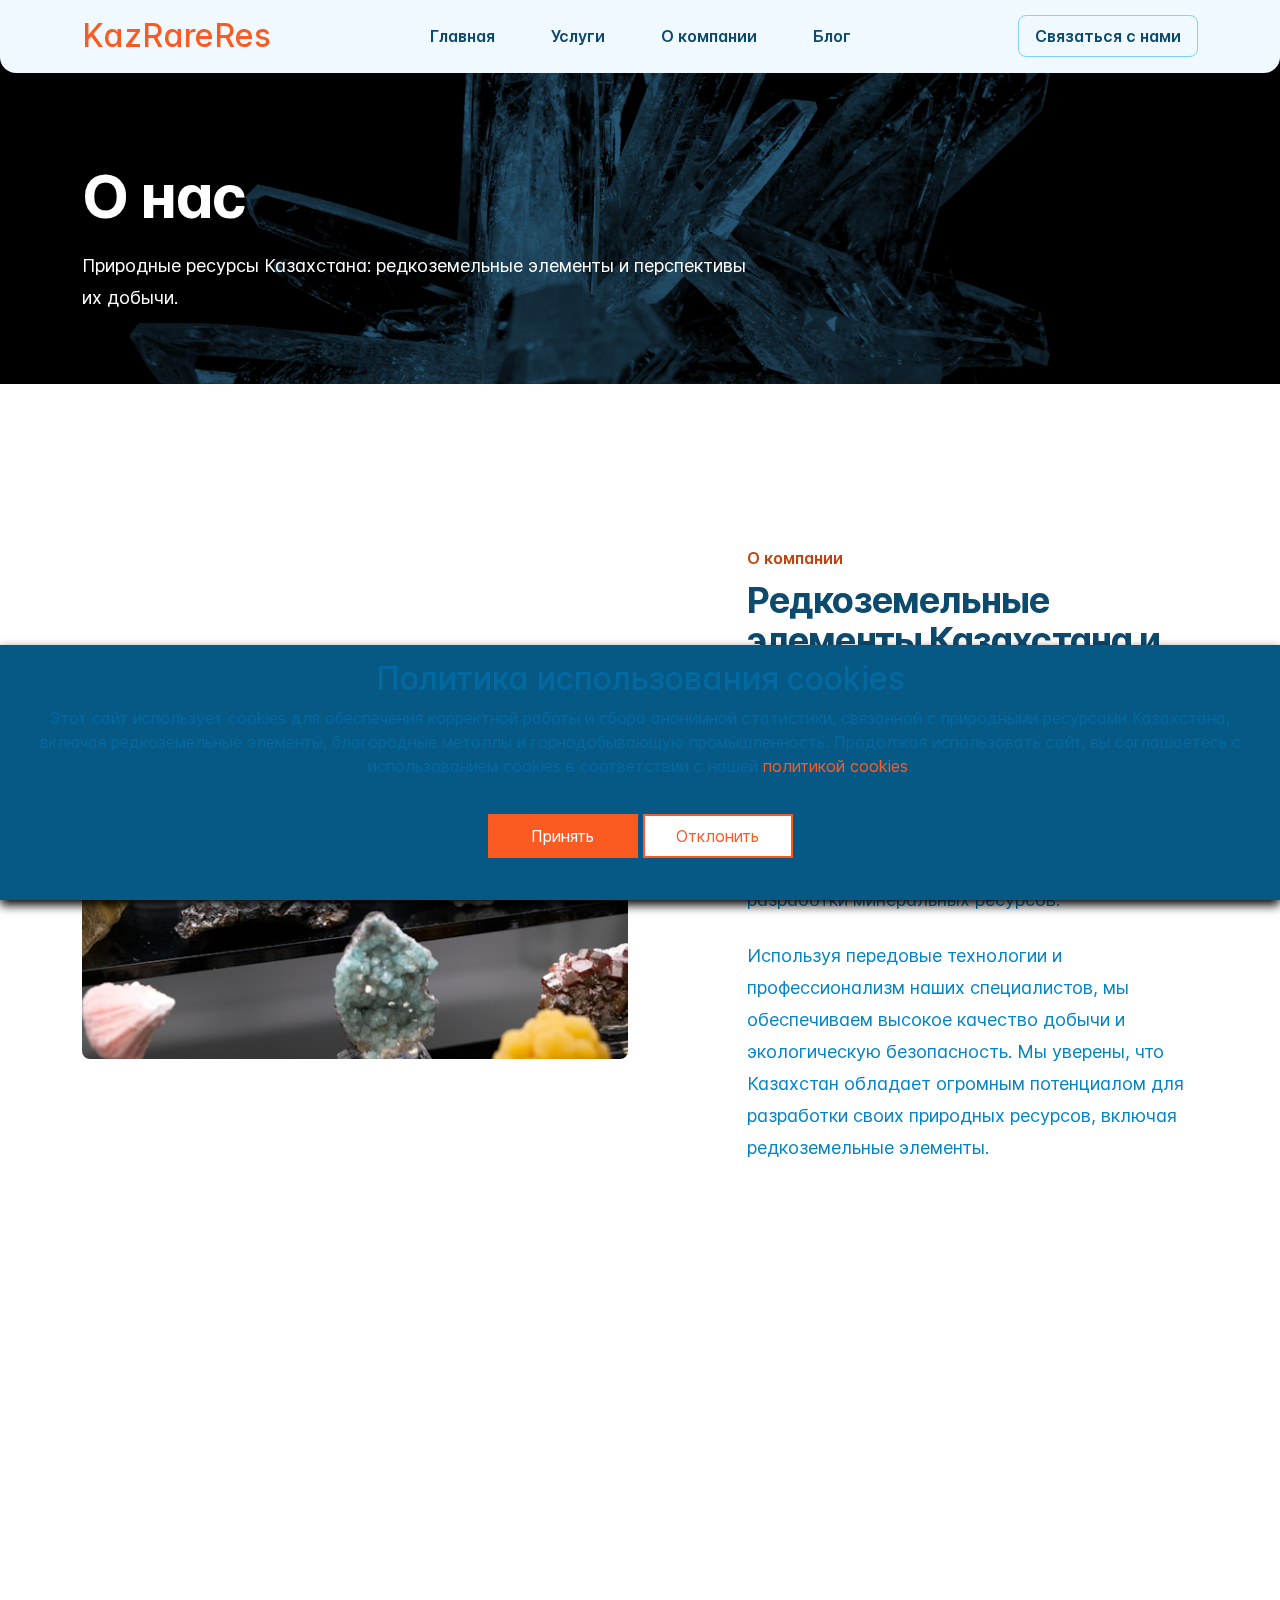
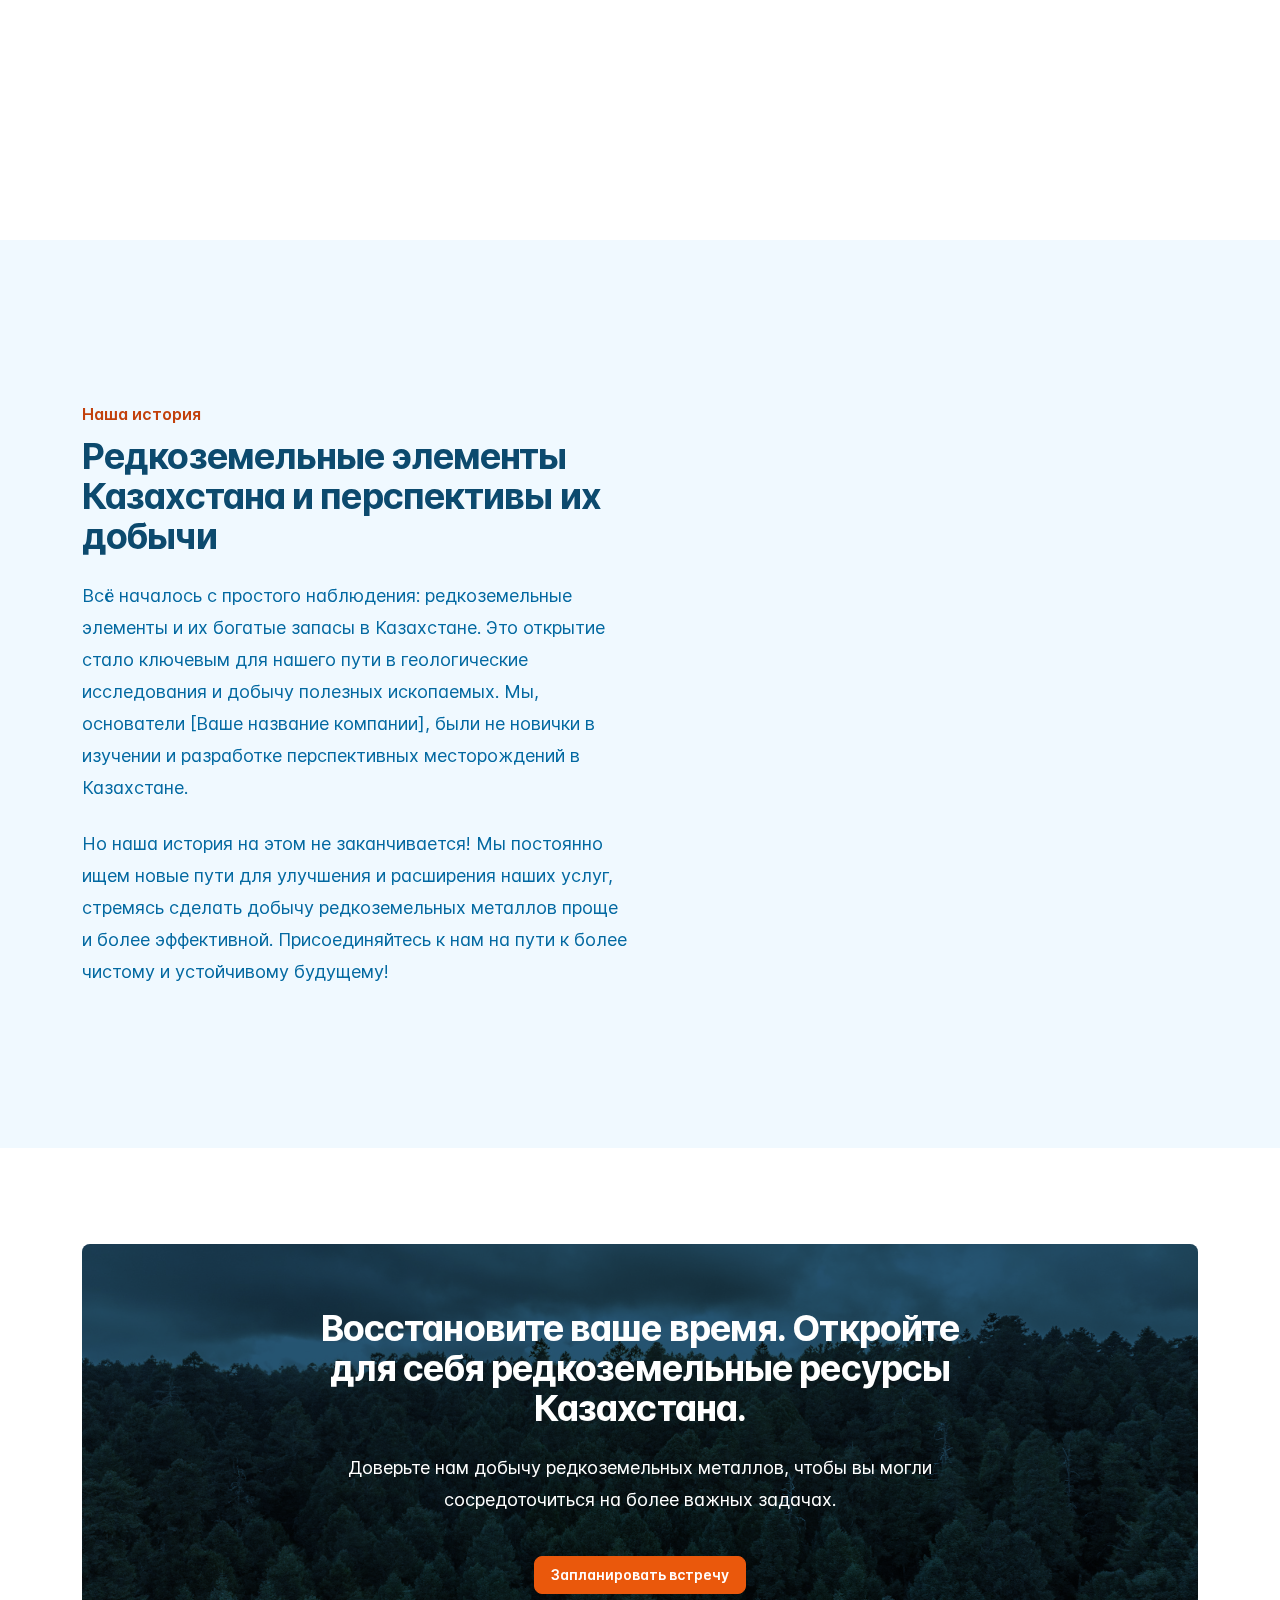
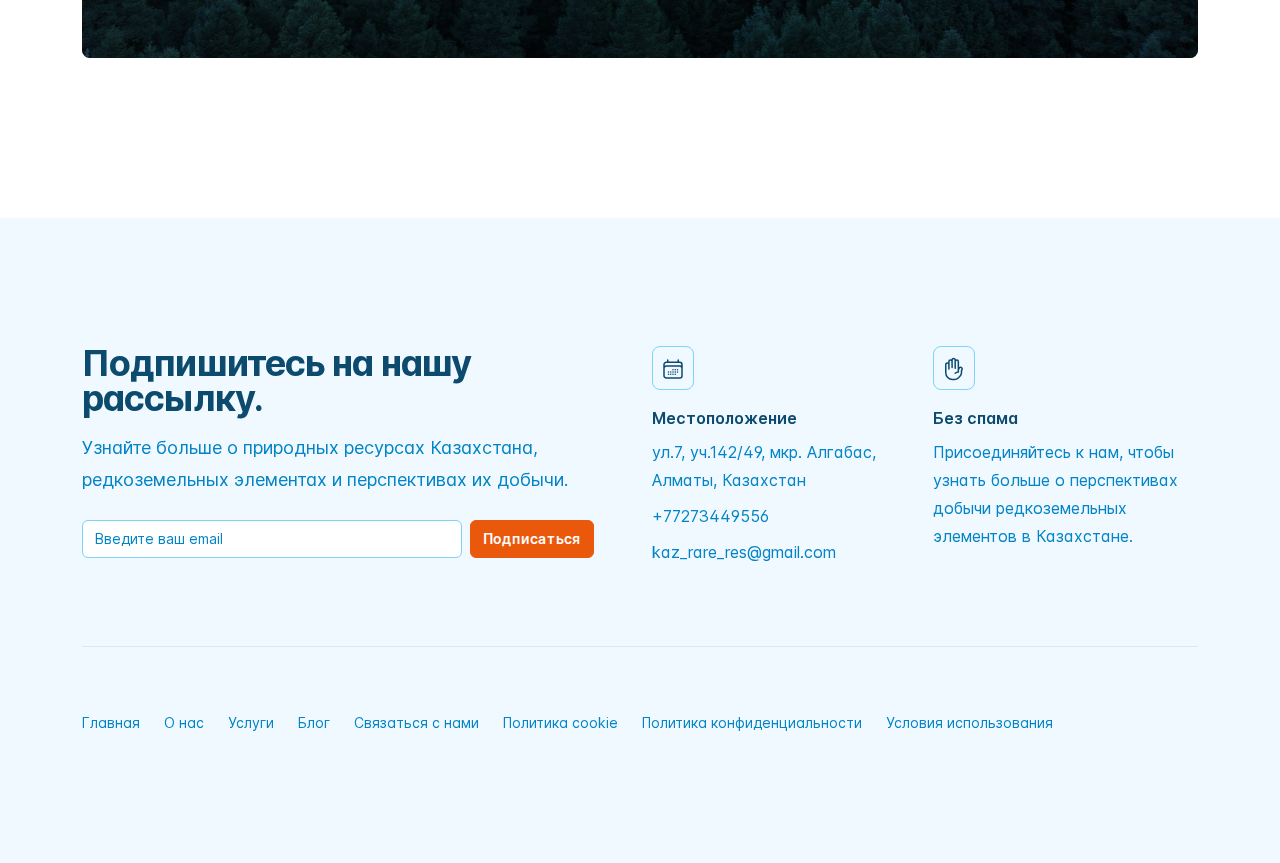
<file: about.html>
<!DOCTYPE html>
<html lang="en" dir="ltr" data-bs-theme="auto">
    <head>
        <!-- Include JavaScript for color modes -->
        <script src="./assets/js/color-modes.js"></script>

        <meta charset="utf-8" />
        <meta name="viewport" content="width=device-width, initial-scale=1" />

        <title>KazRareRes</title>

        <meta
            name="title"
            content="
	Драгоценные металлы, редкоземельные ресурсы, геологическая разведка,
	добыча полезных ископаемых, минеральные ресурсы, горнодобывающая
	промышленность"
        />
        <meta
            name="description"
            content="
Драгоценные металлы, редкоземельные ресурсы, геологическая разведка,
добыча полезных ископаемых, минеральные ресурсы, горнодобывающая
промышленность"
        />

        <link
            rel="shortcut icon"
            href="assets/logo/favicon.ico"
            type="image/x-icon"
        />

        <!-- Stylesheets -->
        <link
            rel="stylesheet"
            href="./assets/libraries/glide/css/glide.core.min.css"
        />
        <link rel="stylesheet" href="./assets/libraries/aos/aos.css" />
        <link rel="stylesheet" href="./assets/css/main.min.css" />
        <link rel="stylesheet" href="./assets/css/style.css" />
    </head>
    <body>
        <!-- loader-wrapper -->
        <div class="loader-wrapper">
            <div class="spinner-border text-primary p-5" role="status">
                <span class="visually-hidden">Loading...</span>
            </div>
        </div>

        <!-- header top -->
        <header
            class="navigation position-absolute w-100 bg-body-tertiary shadow border-bottom border-light border-opacity-10 rounded-bottom-3 rounded-bottom-sm-4"
        >
            <nav
                class="navbar navbar-expand-xl"
                aria-label="Offcanvas navbar large"
            >
                <div class="container py-1">
                    <a href="./index.html" class="navbar-brand">
                        <h2 style="margin-bottom: 0px">KazRareRes</h2>
                    </a>

                    <button
                        class="navbar-toggler ms-auto"
                        type="button"
                        data-bs-toggle="offcanvas"
                        data-bs-target="#offcanvasNavbar2"
                        aria-controls="offcanvasNavbar2"
                        aria-label="Toggle navigation"
                    >
                        <span class="navbar-toggler-icon"></span>
                    </button>

                    <div
                        class="offcanvas offcanvas-end border-0 rounded-start-0 rounded-start-sm-4"
                        tabindex="-1"
                        id="offcanvasNavbar2"
                        aria-labelledby="offcanvasNavbar2Label"
                    >
                        <div
                            class="offcanvas-header"
                            style="padding: 2rem 2rem 1.5rem 2rem"
                        >
                            <h5
                                class="offcanvas-title m-0"
                                id="offcanvasNavbar2Label"
                            >
                                <a class="navbar-brand" href="javascript:;">
                                    <img
                                        src="./assets/logo/logo.png"
                                        height="32"
                                        alt="logo"
                                    />
                                </a>
                            </h5>
                            <button
                                type="button"
                                class="btn-close text-body-emphasis"
                                data-bs-dismiss="offcanvas"
                                aria-label="Close"
                            ></button>
                        </div>

                        <div class="offcanvas-body">
                            <ul
                                class="navbar-nav align-items-xl-center flex-grow-1 column-gap-4 row-gap-4 row-gap-xl-2"
                            >
                                <li class="nav-item ms-xl-auto">
                                    <a
                                        href="index.html"
                                        class="px-3 text-body-emphasis bg-body-secondary-hover nav-link rounded-3 text-base leading-6 fw-semibold"
                                        aria-current="page"
                                    >
                                        Главная
                                    </a>
                                </li>

                                <li class="nav-item">
                                    <a
                                        href="services.html"
                                        class="px-3 text-body-emphasis bg-body-secondary-hover nav-link rounded-3 text-base leading-6 fw-semibold"
                                    >
                                        Услуги
                                    </a>
                                </li>

                                <li class="nav-item">
                                    <a
                                        href="about.html"
                                        class="px-3 text-body-emphasis bg-body-secondary-hover nav-link rounded-3 text-base leading-6 fw-semibold"
                                    >
                                        О компании
                                    </a>
                                </li>

                                <li class="nav-item">
                                    <a
                                        href="blog.html"
                                        class="px-3 text-body-emphasis bg-body-secondary-hover nav-link rounded-3 text-base leading-6 fw-semibold"
                                    >
                                        Блог
                                    </a>
                                </li>

                                <li class="nav-item ms-xl-auto">
                                    <a
                                        href="contact.html"
                                        class="px-3 text-body-emphasis bg-body-secondary-hover border nav-link rounded-3 text-base leading-6 fw-semibold text-center"
                                    >
                                        Связаться с нами
                                    </a>
                                </li>
                            </ul>
                        </div>
                    </div>
                </div>
            </nav>
        </header>

        <!-- header body -->
        <div class="overflow-hidden py-9 py-xl-10 position-relative">
            <img
                src="./assets/img/bg/bg1.jpg"
                class="position-absolute z-n1 top-0 h-100 w-100 object-fit-cover"
                alt="Mining"
            />

            <div
                class="position-absolute z-n1 top-0 h-100 w-100 bg-dark"
                style="
                    opacity: 0.85;
                    mix-blend-mode: multiply;
                    filter: contrast(1.15) brightness(0.85);
                "
            ></div>

            <div class="position-absolute z-0 top-0 h-100 w-100">
                <div class="container h-100 d-flex align-items-center">
                    <div
                        class="max-w-2xl mx-auto mx-xl-0 text-center text-xl-start"
                    >
                        <h1
                            class="m-0 mt-7 text-white tracking-tight text-6xl fw-bold"
                            data-aos-delay="0"
                            data-aos="fade"
                            data-aos-duration="3000"
                        >
                            О нас
                        </h1>
                        <p
                            class="m-0 mt-4 text-white text-lg leading-8"
                            data-aos-delay="100"
                            data-aos="fade"
                            data-aos-duration="3000"
                        >
                            Природные ресурсы Казахстана: редкоземельные
                            элементы и перспективы их добычи.
                        </p>
                    </div>
                </div>
            </div>
        </div>

        <!-- About Us -->
        <div class="overflow-hidden py-7 py-sm-8 py-xl-9">
            <div class="container">
                <div
                    class="row gy-5 align-items-center justify-content-between"
                >
                    <div class="col-12 col-xl-5 order-first order-xl-last">
                        <div class="mx-auto max-w-2xl">
                            <h2
                                class="m-0 text-primary-emphasis text-base leading-7 fw-semibold"
                            >
                                О компании
                            </h2>
                            <p
                                class="m-0 mt-2 text-body-emphasis text-4xl tracking-tight fw-bold"
                            >
                                Редкоземельные элементы Казахстана и перспективы
                                их добычи
                            </p>
                            <p
                                class="m-0 mt-4 text-body-secondary text-lg leading-8"
                            >
                                Добро пожаловать в компанию, занимающуюся
                                геологической разведкой и добычей редкоземельных
                                элементов и драгоценных металлов в Казахстане.
                                Мы предоставляем высококачественные решения в
                                области разработки минеральных ресурсов.
                            </p>
                            <p
                                class="m-0 mt-4 text-body-secondary text-lg leading-8"
                            >
                                Используя передовые технологии и профессионализм
                                наших специалистов, мы обеспечиваем высокое
                                качество добычи и экологическую безопасность. Мы
                                уверены, что Казахстан обладает огромным
                                потенциалом для разработки своих природных
                                ресурсов, включая редкоземельные элементы.
                            </p>
                        </div>
                    </div>

                    <div class="col-12 col-xl-6">
                        <div class="mx-auto max-w-2xl">
                            <div
                                class="ratio ratio-4x3"
                                data-aos-delay="200"
                                data-aos="fade"
                                data-aos-duration="3000"
                            >
                                <img
                                    src="./assets/img/bg/about-1.jpg"
                                    class="object-fit-cover rounded-3"
                                    alt="presentation"
                                />
                            </div>
                        </div>
                    </div>
                </div>
            </div>
        </div>

        <!-- Our purpose our future Our Principles -->
        <div class="overflow-hidden py-6 py-sm-7 py-xl-8">
            <div class="container">
                <div class="row gy-5 row-cols-1 row-cols-lg-3">
                    <div
                        class="col"
                        data-aos-delay="0"
                        data-aos="fade-left"
                        data-aos-duration="3000"
                    >
                        <div
                            class="bg-primary rounded-3 d-inline-flex align-items-center justify-content-center"
                            style="width: 2.5rem; height: 2.5rem"
                        >
                            <svg
                                xmlns="http://www.w3.org/2000/svg"
                                width="1.5rem"
                                height="1.5rem"
                                fill="currentColor"
                                class="text-white bi bi-flag"
                                viewBox="0 0 16 16"
                            >
                                <path
                                    d="M14.778.085A.5.5 0 0 1 15 .5V8a.5.5 0 0 1-.314.464L14.5 8l.186.464-.003.001-.006.003-.023.009a12 12 0 0 1-.397.15c-.264.095-.631.223-1.047.35-.816.252-1.879.523-2.71.523-.847 0-1.548-.28-2.158-.525l-.028-.01C7.68 8.71 7.14 8.5 6.5 8.5c-.7 0-1.638.23-2.437.477A20 20 0 0 0 3 9.342V15.5a.5.5 0 0 1-1 0V.5a.5.5 0 0 1 1 0v.282c.226-.079.496-.17.79-.26C4.606.272 5.67 0 6.5 0c.84 0 1.524.277 2.121.519l.043.018C9.286.788 9.828 1 10.5 1c.7 0 1.638-.23 2.437-.477a20 20 0 0 0 1.349-.476l.019-.007.004-.002h.001M14 1.221c-.22.078-.48.167-.766.255-.81.252-1.872.523-2.734.523-.886 0-1.592-.286-2.203-.534l-.008-.003C7.662 1.21 7.139 1 6.5 1c-.669 0-1.606.229-2.415.478A21 21 0 0 0 3 1.845v6.433c.22-.078.48-.167.766-.255C4.576 7.77 5.638 7.5 6.5 7.5c.847 0 1.548.28 2.158.525l.028.01C9.32 8.29 9.86 8.5 10.5 8.5c.668 0 1.606-.229 2.415-.478A21 21 0 0 0 14 7.655V1.222z"
                                />
                            </svg>
                        </div>

                        <h3
                            class="m-0 mt-3 text-body-emphasis text-base leading-7 fw-semibold"
                        >
                            Наша цель
                        </h3>
                        <p
                            class="m-0 mt-2 text-body-secondary text-base leading-7 max-w-lg"
                        >
                            Освободить вас от рутины в добыче редкоземельных
                            элементов и драгоценных металлов. Мы уверены, что
                            геологическая разведка и добыча природных ресурсов
                            Казахстана имеют огромный потенциал для роста и
                            развития.
                        </p>
                    </div>

                    <div
                        class="col"
                        data-aos-delay="100"
                        data-aos="fade-left"
                        data-aos-duration="3000"
                    >
                        <div
                            class="bg-primary rounded-3 d-inline-flex align-items-center justify-content-center"
                            style="width: 2.5rem; height: 2.5rem"
                        >
                            <svg
                                xmlns="http://www.w3.org/2000/svg"
                                width="1.5rem"
                                height="1.5rem"
                                fill="currentColor"
                                class="text-white bi bi-binoculars"
                                viewBox="0 0 16 16"
                            >
                                <path
                                    d="M3 2.5A1.5 1.5 0 0 1 4.5 1h1A1.5 1.5 0 0 1 7 2.5V5h2V2.5A1.5 1.5 0 0 1 10.5 1h1A1.5 1.5 0 0 1 13 2.5v2.382a.5.5 0 0 0 .276.447l.895.447A1.5 1.5 0 0 1 15 7.118V14.5a1.5 1.5 0 0 1-1.5 1.5h-3A1.5 1.5 0 0 1 9 14.5v-3a.5.5 0 0 1 .146-.354l.854-.853V9.5a.5.5 0 0 0-.5-.5h-3a.5.5 0 0 0-.5.5v.793l.854.853A.5.5 0 0 1 7 11.5v3A1.5 1.5 0 0 1 5.5 16h-3A1.5 1.5 0 0 1 1 14.5V7.118a1.5 1.5 0 0 1 .83-1.342l.894-.447A.5.5 0 0 0 3 4.882zM4.5 2a.5.5 0 0 0-.5.5V3h2v-.5a.5.5 0 0 0-.5-.5zM6 4H4v.882a1.5 1.5 0 0 1-.83 1.342l-.894.447A.5.5 0 0 0 2 7.118V13h4v-1.293l-.854-.853A.5.5 0 0 1 5 10.5v-1A1.5 1.5 0 0 1 6.5 8h3A1.5 1.5 0 0 1 11 9.5v1a.5.5 0 0 1-.146.354l-.854.853V13h4V7.118a.5.5 0 0 0-.276-.447l-.895-.447V2.5a.5.5 0 0 0-.5-.5z"
                                />
                            </svg>
                        </div>

                        <h3
                            class="m-0 mt-3 text-body-emphasis text-base leading-7 fw-semibold"
                        >
                            Наши принципы
                        </h3>
                        <p
                            class="m-0 mt-2 text-body-secondary text-base leading-7 max-w-lg"
                        >
                            Мы придерживаемся строгих принципов экологии и
                            безопасности на всех этапах работы, от геологических
                            исследований до добычи редкоземельных элементов и
                            драгоценных металлов.
                        </p>
                    </div>

                    <div
                        class="col"
                        data-aos-delay="200"
                        data-aos="fade-left"
                        data-aos-duration="3000"
                    >
                        <div
                            class="bg-primary rounded-3 d-inline-flex align-items-center justify-content-center"
                            style="width: 2.5rem; height: 2.5rem"
                        >
                            <svg
                                xmlns="http://www.w3.org/2000/svg"
                                width="1.5rem"
                                height="1.5rem"
                                fill="currentColor"
                                class="text-white bi bi-lightbulb"
                                viewBox="0 0 16 16"
                            >
                                <path
                                    d="M9 0c-.26 0-.52.065-.746.187-.522.252-.754.78-.754 1.313 0 .847.665 1.556 1.5 1.722V4a4 4 0 0 1 4 4v3.5h-2V8a2 2 0 0 0-2-2H6a2 2 0 0 0-2 2v2.5H2V8a4 4 0 0 1 4-4V1c.835-.166 1.5-.875 1.5-1.722 0-.533-.232-1.061-.754-1.313C9.52.065 9.26 0 9 0z"
                                />
                            </svg>
                        </div>

                        <h3
                            class="m-0 mt-3 text-body-emphasis text-base leading-7 fw-semibold"
                        >
                            Наши будущее
                        </h3>
                        <p
                            class="m-0 mt-2 text-body-secondary text-base leading-7 max-w-lg"
                        >
                            Мы видим будущее в устойчивом и безопасном освоении
                            природных ресурсов, улучшении технологий добычи и
                            геологических исследований.
                        </p>
                    </div>
                </div>
            </div>
        </div>

        <!-- Our Story -->
        <div class="overflow-hidden py-7 py-sm-8 py-xl-9 bg-body-tertiary">
            <div class="container">
                <div
                    class="row gy-5 justify-content-between align-items-center"
                >
                    <div class="col-12 col-xl-6 col-xxl-5">
                        <div class="mx-auto mx-xl-0 max-w-2xl">
                            <h2
                                class="m-0 text-primary-emphasis text-base leading-7 fw-semibold"
                            >
                                Наша история
                            </h2>
                            <p
                                class="m-0 mt-2 text-body-emphasis text-4xl tracking-tight fw-bold"
                            >
                                Редкоземельные элементы Казахстана и перспективы
                                их добычи
                            </p>
                            <p class="m-0 mt-4 text-body text-lg leading-8">
                                Всё началось с простого наблюдения:
                                редкоземельные элементы и их богатые запасы в
                                Казахстане. Это открытие стало ключевым для
                                нашего пути в геологические исследования и
                                добычу полезных ископаемых. Мы, основатели [Ваше
                                название компании], были не новички в изучении и
                                разработке перспективных месторождений в
                                Казахстане.
                            </p>
                            <p class="m-0 mt-4 text-body text-lg leading-8">
                                Но наша история на этом не заканчивается! Мы
                                постоянно ищем новые пути для улучшения и
                                расширения наших услуг, стремясь сделать добычу
                                редкоземельных металлов проще и более
                                эффективной. Присоединяйтесь к нам на пути к
                                более чистому и устойчивому будущему!
                            </p>
                        </div>
                    </div>
                    <div class="col-12 col-xl-6">
                        <div class="mx-auto mx-xl-0 max-w-2xl">
                            <div
                                class="ratio ratio-4x3"
                                data-aos-delay="0"
                                data-aos="fade"
                                data-aos-duration="3000"
                            >
                                <img
                                    src="./assets/img/bg/about-2.jpg"
                                    class="object-fit-cover rounded-3"
                                    alt="presentation"
                                    loading="lazy"
                                />
                            </div>
                        </div>
                    </div>
                </div>
            </div>
        </div>

        <!-- Call to action -->
        <div class="pb-9 pt-7">
            <div class="container">
                <div class="py-6 position-relative text-white rounded-3">
                    <img
                        src="./assets/img/bg/bg10.jpg"
                        class="position-absolute z-n1 top-0 h-100 w-100 object-fit-cover rounded-3"
                        loading="lazy"
                        alt="Meeting"
                    />

                    <div
                        class="position-absolute z-n1 top-0 h-100 w-100 bg-dark rounded-3"
                        style="
                            opacity: 0.85;
                            mix-blend-mode: multiply;
                            filter: contrast(1.15) brightness(0.85);
                        "
                    ></div>

                    <div class="px-6">
                        <div class="mx-auto max-w-2xl">
                            <h2
                                class="m-0 tracking-tight text-4xl fw-bold text-center"
                            >
                                Восстановите ваше время. Откройте для себя
                                редкоземельные ресурсы Казахстана.
                            </h2>
                            <p class="m-0 mt-4 text-lg leading-8 text-center">
                                Доверьте нам добычу редкоземельных металлов,
                                чтобы вы могли сосредоточиться на более важных
                                задачах.
                            </p>
                            <div class="mt-4 pt-3 text-center">
                                <a
                                    href="contact.html"
                                    class="btn btn-lg btn-primary text-white text-sm fw-semibold"
                                >
                                    Запланировать встречу
                                </a>
                            </div>
                        </div>
                    </div>
                </div>
            </div>
        </div>

        <footer class="overflow-hidden py-6 py-sm-7 py-xl-8 bg-body-tertiary">
            <div class="container">
                <div class="row gy-5">
                    <div class="col-12 col-xl-6">
                        <div class="pb-3 max-w-lg position-relative">
                            <form
                                method="get"
                                action="thanks.html"
                                class="mc-embedded-subscribe-form"
                            >
                                <h2
                                    class="text-body-emphasis leading-6 text-4xl tracking-tight fw-bold"
                                    style="line-height: 35px"
                                >
                                    Подпишитесь на нашу рассылку.
                                </h2>
                                <p
                                    class="m-0 mt-3 text-body-secondary text-lg leading-8"
                                >
                                    Узнайте больше о природных ресурсах
                                    Казахстана, редкоземельных элементах и
                                    перспективах их добычи.
                                </p>

                                <div
                                    class="mt-4 mb-2 d-flex flex-column flex-sm-row w-100 gap-2 js-form-inputs"
                                >
                                    <label
                                        for="emailSubscribe1"
                                        class="visually-hidden"
                                        >Email address</label
                                    >
                                    <input
                                        type="email"
                                        name="EMAIL"
                                        id="emailSubscribe1"
                                        class="form-control leading-6 text-sm max-w-xl"
                                        placeholder="Введите ваш email"
                                        required
                                    />
                                    <button
                                        type="submit"
                                        name="subscribe"
                                        class="btn btn-primary text-white fw-semibold text-sm"
                                    >
                                        Подписаться
                                    </button>
                                </div>

                                <div
                                    style="position: absolute; left: -5000px"
                                    aria-hidden="true"
                                >
                                    <input
                                        type="text"
                                        class="js-validate-robot"
                                        name="b_a4752870f583bb49a02427b3c_143fa46c21"
                                        tabindex="-1"
                                        value=""
                                    />
                                </div>

                                <!-- response -->
                                <div class="js-subscribe-response"></div>
                            </form>
                        </div>
                    </div>

                    <div class="col-12 col-xl-6">
                        <div class="row row-cols-1 row-cols-sm-2 gx-3 gy-5">
                            <div class="d-flex flex-column align-items-start">
                                <div
                                    class="p-2 bg-body-tertiary rounded-3 border"
                                >
                                    <svg
                                        class="text-body-emphasis"
                                        width="24"
                                        height="24"
                                        fill="none"
                                        viewBox="0 0 24 24"
                                        stroke-width="1.5"
                                        stroke="currentColor"
                                        aria-hidden="true"
                                    >
                                        <path
                                            stroke-linecap="round"
                                            stroke-linejoin="round"
                                            d="M6.75 3v2.25M17.25 3v2.25M3 18.75V7.5a2.25 2.25 0 012.25-2.25h13.5A2.25 2.25 0 0121 7.5v11.25m-18 0A2.25 2.25 0 005.25 21h13.5A2.25 2.25 0 0021 18.75m-18 0v-7.5A2.25 2.25 0 015.25 9h13.5A2.25 2.25 0 0121 11.25v7.5m-9-6h.008v.008H12v-.008zM12 15h.008v.008H12V15zm0 2.25h.008v.008H12v-.008zM9.75 15h.008v.008H9.75V15zm0 2.25h.008v.008H9.75v-.008zM7.5 15h.008v.008H7.5V15zm0 2.25h.008v.008H7.5v-.008zm6.75-4.5h.008v.008h-.008v-.008zm0 2.25h.008v.008h-.008V15zm0 2.25h.008v.008h-.008v-.008zm2.25-4.5h.008v.008H16.5v-.008zm0 2.25h.008v.008H16.5V15z"
                                        />
                                    </svg>
                                </div>
                                <div
                                    class="m-0 mt-3 text-body-emphasis fw-semibold"
                                >
                                    Местоположение
                                </div>
                                <div
                                    class="m-0 mt-2 text-body-secondary leading-7"
                                >
                                    ул.7, уч.142/49, мкр. Алгабас, Алматы,
                                    Казахстан
                                </div>
                                <div
                                    class="m-0 mt-2 text-body-secondary leading-7"
                                >
                                    +77273449556
                                </div>
                                <div
                                    class="m-0 mt-2 text-body-secondary leading-7"
                                >
                                    kaz_rare_res@gmail.com
                                </div>
                            </div>

                            <div class="d-flex flex-column align-items-start">
                                <div
                                    class="p-2 bg-body-tertiary rounded-3 border"
                                >
                                    <svg
                                        class="text-body-emphasis"
                                        width="24"
                                        height="24"
                                        fill="none"
                                        viewBox="0 0 24 24"
                                        stroke-width="1.5"
                                        stroke="currentColor"
                                        aria-hidden="true"
                                    >
                                        <path
                                            stroke-linecap="round"
                                            stroke-linejoin="round"
                                            d="M10.05 4.575a1.575 1.575 0 10-3.15 0v3m3.15-3v-1.5a1.575 1.575 0 013.15 0v1.5m-3.15 0l.075 5.925m3.075.75V4.575m0 0a1.575 1.575 0 013.15 0V15M6.9 7.575a1.575 1.575 0 10-3.15 0v8.175a6.75 6.75 0 006.75 6.75h2.018a5.25 5.25 0 003.712-1.538l1.732-1.732a5.25 5.25 0 001.538-3.712l.003-2.024a.668.668 0 01.198-.471 1.575 1.575 0 10-2.228-2.228 3.818 3.818 0 00-1.12 2.687M6.9 7.575V12m6.27 4.318A4.49 4.49 0 0116.35 15m.002 0h-.002"
                                        />
                                    </svg>
                                </div>
                                <div
                                    class="m-0 mt-3 text-body-emphasis fw-semibold"
                                >
                                    Без спама
                                </div>
                                <div
                                    class="m-0 mt-2 text-body-secondary leading-7"
                                >
                                    Присоединяйтесь к нам, чтобы узнать больше о
                                    перспективах добычи редкоземельных элементов
                                    в Казахстане.
                                </div>
                            </div>
                        </div>
                    </div>
                </div>
            </div>

            <div class="container">
                <hr class="my-6 text-body-emphasis opacity-10" />

                <div
                    class="d-flex flex-column flex-xl-row gap-5 justify-content-between align-items-xl-center"
                >
                    <div class="order-first order-xl-last">
                        <ul
                            class="nav row gy-4 gx-sm-4 row-cols-2 row-cols-sm-auto"
                        >
                            <li class="nav-item">
                                <a
                                    href="index.html"
                                    class="p-0 text-body-secondary nav-link leading-6 text-sm"
                                >
                                    Главная
                                </a>
                            </li>

                            <li class="nav-item">
                                <a
                                    href="about.html"
                                    class="p-0 text-body-secondary nav-link leading-6 text-sm"
                                >
                                    О нас
                                </a>
                            </li>

                            <li class="nav-item">
                                <a
                                    href="services.html"
                                    class="p-0 text-body-secondary nav-link leading-6 text-sm"
                                >
                                    Услуги
                                </a>
                            </li>

                            <li class="nav-item">
                                <a
                                    href="blog.html"
                                    class="p-0 text-body-secondary nav-link leading-6 text-sm"
                                >
                                    Блог
                                </a>
                            </li>

                            <li class="nav-item">
                                <a
                                    href="contact.html"
                                    class="p-0 text-body-secondary nav-link leading-6 text-sm"
                                >
                                    Связаться с нами
                                </a>
                            </li>

                            <li class="nav-item">
                                <a
                                    href="cookie-policy.html"
                                    class="p-0 text-body-secondary nav-link leading-6 text-sm"
                                >
                                    Политика cookie
                                </a>
                            </li>
                            <li class="nav-item">
                                <a
                                    href="privacy-policy.html"
                                    class="p-0 text-body-secondary nav-link leading-6 text-sm"
                                >
                                    Политика конфиденциальности
                                </a>
                            </li>
                            <li class="nav-item">
                                <a
                                    href="terms-of-use.html"
                                    class="p-0 text-body-secondary nav-link leading-6 text-sm"
                                >
                                    Условия использования
                                </a>
                            </li>
                        </ul>
                    </div>
                </div>
            </div>
        </footer>

        <!-- Back to top button -->
        <button
            type="button"
            class="btn btn-primary btn-back-to-top rounded-circle justify-content-center align-items-center p-2 text-white"
        >
            <svg
                xmlns="http://www.w3.org/2000/svg"
                width="20"
                height="20"
                fill="currentColor"
                class="bi bi-caret-up-fill"
                viewBox="0 0 16 16"
            >
                <path
                    d="m7.247 4.86-4.796 5.481c-.566.647-.106 1.659.753 1.659h9.592a1 1 0 0 0 .753-1.659l-4.796-5.48a1 1 0 0 0-1.506 0z"
                />
            </svg>
        </button>

        <!-- Cookie banner -->
        <div class="cookie-wrapper show">
            <div>
                <i class="bx bx-cookie"></i>
                <h2 style="text-align: center">
                    Политика использования cookies
                </h2>
            </div>
            <div class="data">
                <p>
                    Этот сайт использует cookies для обеспечения корректной
                    работы и сбора анонимной статистики, связанной с природными
                    ресурсами Казахстана, включая редкоземельные элементы,
                    благородные металлы и горнодобывающую промышленность.
                    Продолжая использовать сайт, вы соглашаетесь с
                    использованием cookies в соответствии с нашей
                    <a href="cookie-policy.html">политикой cookies</a>.
                </p>
            </div>
            <div class="buttons">
                <button class="cookie-button" id="acceptBtn">Принять</button>
                <button class="cookie-button" id="declineBtn">Отклонить</button>
            </div>
        </div>
        <!-- End Cookie banner -->

        <!-- Bootstrap JavaScript: Bundle with Popper -->
        <script src="./assets/libraries/bootstrap/js/bootstrap.bundle.min.js"></script>
        <script src="./assets/libraries/glide/glide.min.js"></script>
        <script src="./assets/libraries/aos/aos.js"></script>
        <script src="./assets/js/scripts.js"></script>
        <script src="./assets/js/cookiebanner.js"></script>
    </body>
</html>
</file>
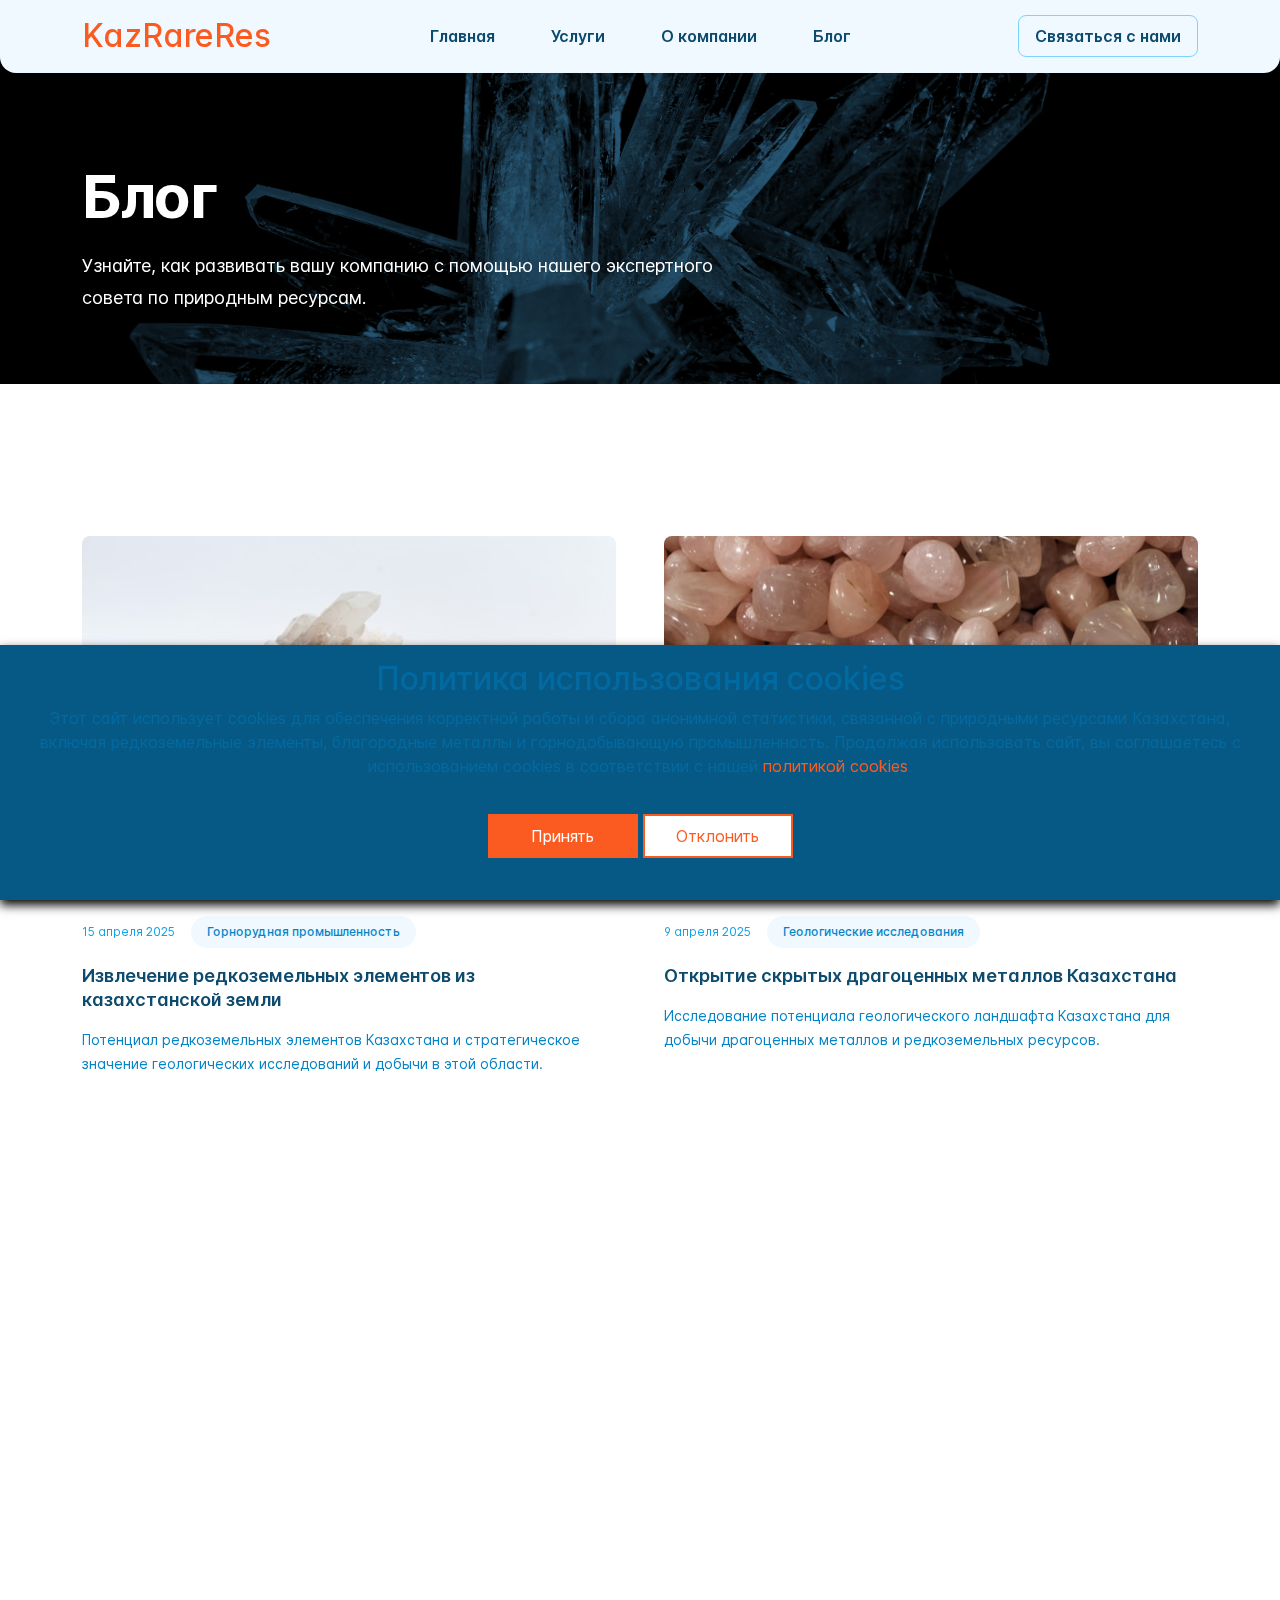
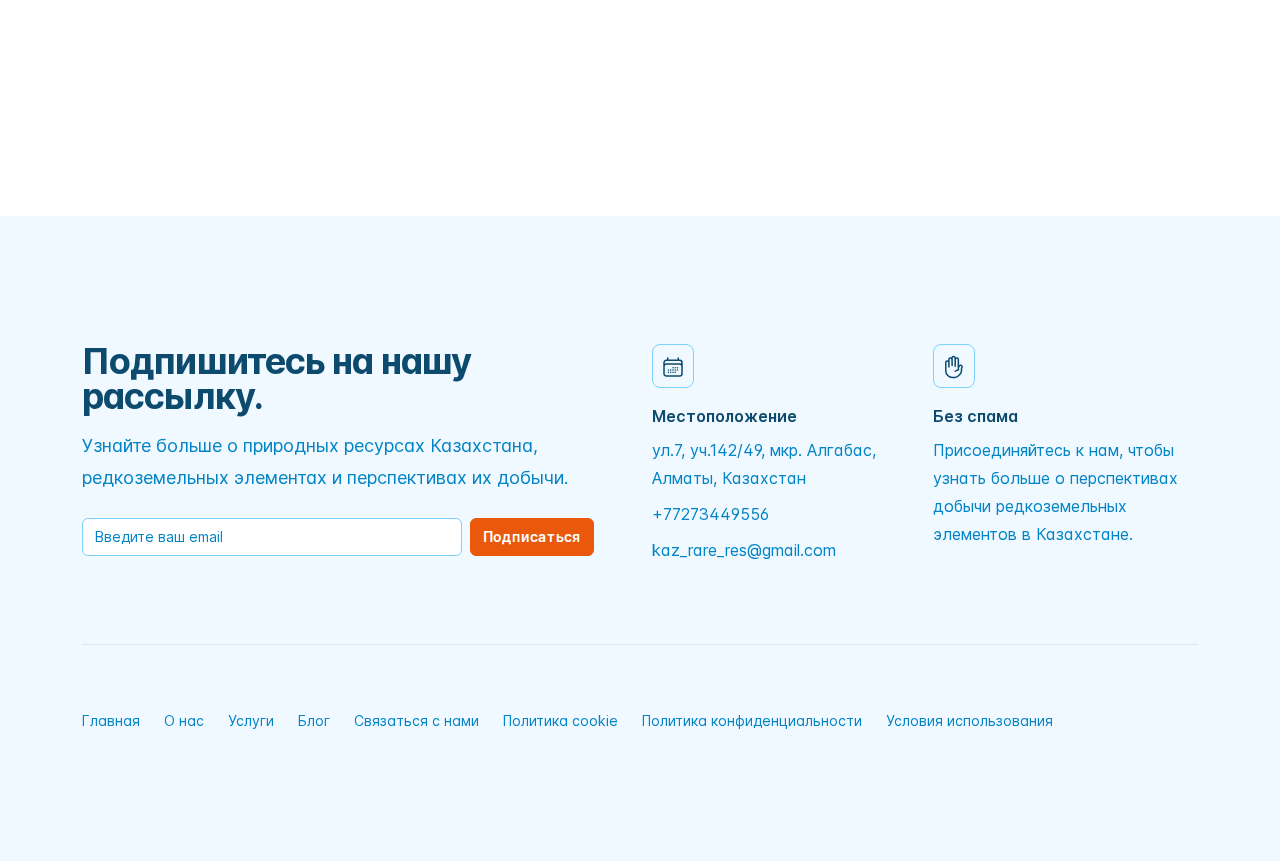
<file: blog.html>
<!DOCTYPE html>
<html lang="en" dir="ltr" data-bs-theme="auto">
    <head>
        <!-- Include JavaScript for color modes -->
        <script src="./assets/js/color-modes.js"></script>

        <meta charset="utf-8" />
        <meta name="viewport" content="width=device-width, initial-scale=1" />

        <title>KazRareRes</title>

        <meta
            name="title"
            content="
	Драгоценные металлы, редкоземельные ресурсы, геологическая разведка,
	добыча полезных ископаемых, минеральные ресурсы, горнодобывающая
	промышленность"
        />
        <meta
            name="description"
            content="
Драгоценные металлы, редкоземельные ресурсы, геологическая разведка,
добыча полезных ископаемых, минеральные ресурсы, горнодобывающая
промышленность"
        />

        <link
            rel="shortcut icon"
            href="assets/logo/favicon.ico"
            type="image/x-icon"
        />

        <!-- Stylesheets -->
        <link
            rel="stylesheet"
            href="./assets/libraries/glide/css/glide.core.min.css"
        />
        <link rel="stylesheet" href="./assets/libraries/aos/aos.css" />
        <link rel="stylesheet" href="./assets/css/main.min.css" />
        <link rel="stylesheet" href="./assets/css/style.css" />
    </head>
    <body>
        <!-- loader-wrapper -->
        <div class="loader-wrapper">
            <div class="spinner-border text-primary p-5" role="status">
                <span class="visually-hidden">Loading...</span>
            </div>
        </div>

        <!-- header top -->
        <header
            class="navigation position-absolute w-100 bg-body-tertiary shadow border-bottom border-light border-opacity-10 rounded-bottom-3 rounded-bottom-sm-4"
        >
            <nav
                class="navbar navbar-expand-xl"
                aria-label="Offcanvas navbar large"
            >
                <div class="container py-1">
                    <a href="./index.html" class="navbar-brand">
                        <h2 style="margin-bottom: 0px">KazRareRes</h2>
                    </a>

                    <button
                        class="navbar-toggler ms-auto"
                        type="button"
                        data-bs-toggle="offcanvas"
                        data-bs-target="#offcanvasNavbar2"
                        aria-controls="offcanvasNavbar2"
                        aria-label="Toggle navigation"
                    >
                        <span class="navbar-toggler-icon"></span>
                    </button>

                    <div
                        class="offcanvas offcanvas-end border-0 rounded-start-0 rounded-start-sm-4"
                        tabindex="-1"
                        id="offcanvasNavbar2"
                        aria-labelledby="offcanvasNavbar2Label"
                    >
                        <div
                            class="offcanvas-header"
                            style="padding: 2rem 2rem 1.5rem 2rem"
                        >
                            <h5
                                class="offcanvas-title m-0"
                                id="offcanvasNavbar2Label"
                            >
                                <a class="navbar-brand" href="javascript:;">
                                    <img
                                        src="./assets/logo/logo.png"
                                        height="32"
                                        alt="logo"
                                    />
                                </a>
                            </h5>
                            <button
                                type="button"
                                class="btn-close text-body-emphasis"
                                data-bs-dismiss="offcanvas"
                                aria-label="Close"
                            ></button>
                        </div>

                        <div class="offcanvas-body">
                            <ul
                                class="navbar-nav align-items-xl-center flex-grow-1 column-gap-4 row-gap-4 row-gap-xl-2"
                            >
                                <li class="nav-item ms-xl-auto">
                                    <a
                                        href="index.html"
                                        class="px-3 text-body-emphasis bg-body-secondary-hover nav-link rounded-3 text-base leading-6 fw-semibold"
                                        aria-current="page"
                                    >
                                        Главная
                                    </a>
                                </li>

                                <li class="nav-item">
                                    <a
                                        href="services.html"
                                        class="px-3 text-body-emphasis bg-body-secondary-hover nav-link rounded-3 text-base leading-6 fw-semibold"
                                    >
                                        Услуги
                                    </a>
                                </li>

                                <li class="nav-item">
                                    <a
                                        href="about.html"
                                        class="px-3 text-body-emphasis bg-body-secondary-hover nav-link rounded-3 text-base leading-6 fw-semibold"
                                    >
                                        О компании
                                    </a>
                                </li>

                                <li class="nav-item">
                                    <a
                                        href="blog.html"
                                        class="px-3 text-body-emphasis bg-body-secondary-hover nav-link rounded-3 text-base leading-6 fw-semibold"
                                    >
                                        Блог
                                    </a>
                                </li>

                                <li class="nav-item ms-xl-auto">
                                    <a
                                        href="contact.html"
                                        class="px-3 text-body-emphasis bg-body-secondary-hover border nav-link rounded-3 text-base leading-6 fw-semibold text-center"
                                    >
                                        Связаться с нами
                                    </a>
                                </li>
                            </ul>
                        </div>
                    </div>
                </div>
            </nav>
        </header>

        <!-- header body -->
        <div class="overflow-hidden py-9 py-xl-10 position-relative">
            <img
                src="./assets/img/bg/bg1.jpg"
                class="position-absolute z-n1 top-0 h-100 w-100 object-fit-cover"
                alt="Meeting"
            />

            <div
                class="position-absolute z-n1 top-0 h-100 w-100 bg-dark"
                style="
                    opacity: 0.85;
                    mix-blend-mode: multiply;
                    filter: contrast(1.15) brightness(0.85);
                "
            ></div>

            <div class="position-absolute z-0 top-0 h-100 w-100">
                <div class="container h-100 d-flex align-items-center">
                    <div
                        class="max-w-2xl mx-auto mx-xl-0 text-center text-xl-start"
                    >
                        <h1
                            class="m-0 mt-7 text-white tracking-tight text-6xl fw-bold"
                            data-aos-delay="0"
                            data-aos="fade"
                            data-aos-duration="3000"
                        >
                            Блог
                        </h1>
                        <p
                            class="m-0 mt-4 text-white text-lg leading-8"
                            data-aos-delay="100"
                            data-aos="fade"
                            data-aos-duration="3000"
                        >
                            Узнайте, как развивать вашу компанию с помощью
                            нашего экспертного совета по природным ресурсам.
                        </p>
                    </div>
                </div>
            </div>
        </div>

        <div class="overflow-hidden py-6 py-sm-7 py-xl-8">
            <div class="container">
                <div class="row gx-xl-5 justify-content-between">
                    <div class="col-12 col-xl-12">
                        <div
                            class="row row-cols-1 row-cols-md-2 gy-5 gx-md-5 justify-content-center justify-content-xl-between"
                        >
                            <div
                                class="col pt-5 pt-xl-4"
                                data-aos-delay="0"
                                data-aos="fade"
                                data-aos-duration="3000"
                            >
                                <article
                                    class="d-flex max-w-xl mx-auto mx-xl-0 flex-column align-items-start justify-content-between"
                                >
                                    <div class="position-relative w-100">
                                        <div
                                            class="ratio"
                                            style="--bs-aspect-ratio: 66.66%"
                                        >
                                            <img
                                                src="./assets/img/bg/blog-1.jpg"
                                                class="object-fit-cover rounded-3"
                                                alt="Blog image"
                                                loading="lazy"
                                            />
                                        </div>
                                    </div>

                                    <div
                                        class="mt-4 d-flex align-items-center column-gap-3 text-xs"
                                    >
                                        <time
                                            datetime="2025-04-15"
                                            class="text-body-tertiary"
                                        >
                                            15 апреля 2025
                                        </time>
                                        <a
                                            href="javascript:;"
                                            class="px-3 py-2 text-body-secondary bg-body-tertiary position-relative z-1 rounded-pill text-decoration-none fw-medium"
                                        >
                                            Горнорудная промышленность
                                        </a>
                                    </div>

                                    <div class="position-relative">
                                        <h3
                                            class="m-0 mt-3 text-lg leading-6 fw-semibold"
                                        >
                                            <a
                                                href="javascript:;"
                                                class="text-body-emphasis text-body-secondary-hover text-decoration-none stretched-link"
                                            >
                                                Извлечение редкоземельных
                                                элементов из казахстанской земли
                                            </a>
                                        </h3>
                                        <p
                                            class="m-0 mt-3 text-body-secondary line-clamp-2 text-sm leading-6"
                                        >
                                            Потенциал редкоземельных элементов
                                            Казахстана и стратегическое значение
                                            геологических исследований и добычи
                                            в этой области.
                                        </p>
                                    </div>
                                </article>
                            </div>

                            <div
                                class="col pt-5 pt-xl-4"
                                data-aos-delay="100"
                                data-aos="fade"
                                data-aos-duration="3000"
                            >
                                <article
                                    class="d-flex max-w-xl mx-auto mx-xl-0 flex-column align-items-start justify-content-between"
                                >
                                    <div class="position-relative w-100">
                                        <div
                                            class="ratio"
                                            style="--bs-aspect-ratio: 66.66%"
                                        >
                                            <img
                                                src="./assets/img/bg/blog-2.jpg"
                                                class="object-fit-cover rounded-3"
                                                alt="Blog image"
                                                loading="lazy"
                                            />
                                        </div>
                                    </div>

                                    <div
                                        class="mt-4 d-flex align-items-center column-gap-3 text-xs"
                                    >
                                        <time
                                            datetime="2025-04-15"
                                            class="text-body-tertiary"
                                        >
                                            9 апреля 2025
                                        </time>
                                        <a
                                            href="javascript:;"
                                            class="px-3 py-2 text-body-secondary bg-body-tertiary position-relative z-1 rounded-pill text-decoration-none fw-medium"
                                        >
                                            Геологические исследования
                                        </a>
                                    </div>

                                    <div class="position-relative">
                                        <h3
                                            class="m-0 mt-3 text-lg leading-6 fw-semibold"
                                        >
                                            <a
                                                href="javascript:;"
                                                class="text-body-emphasis text-body-secondary-hover text-decoration-none stretched-link"
                                            >
                                                Открытие скрытых драгоценных
                                                металлов Казахстана
                                            </a>
                                        </h3>
                                        <p
                                            class="m-0 mt-3 text-body-secondary line-clamp-2 text-sm leading-6"
                                        >
                                            Исследование потенциала
                                            геологического ландшафта Казахстана
                                            для добычи драгоценных металлов и
                                            редкоземельных ресурсов.
                                        </p>
                                    </div>
                                </article>
                            </div>

                            <div
                                class="col pt-5 pt-xl-4"
                                data-aos-delay="0"
                                data-aos="fade"
                                data-aos-duration="3000"
                            >
                                <article
                                    class="d-flex max-w-xl mx-auto mx-xl-0 flex-column align-items-start justify-content-between"
                                >
                                    <div class="position-relative w-100">
                                        <div
                                            class="ratio"
                                            style="--bs-aspect-ratio: 66.66%"
                                        >
                                            <img
                                                src="./assets/img/bg/blog-3.jpg"
                                                class="object-fit-cover rounded-3"
                                                alt="Blog image"
                                                loading="lazy"
                                            />
                                        </div>
                                    </div>

                                    <div
                                        class="mt-4 d-flex align-items-center column-gap-3 text-xs"
                                    >
                                        <time
                                            datetime="2025-04-15"
                                            class="text-body-tertiary"
                                        >
                                            3 апреля 2025
                                        </time>
                                        <a
                                            href="javascript:;"
                                            class="px-3 py-2 text-body-secondary bg-body-tertiary position-relative z-1 rounded-pill text-decoration-none fw-medium"
                                        >
                                            Природные ресурсы
                                        </a>
                                    </div>

                                    <div class="position-relative">
                                        <h3
                                            class="m-0 mt-3 text-lg leading-6 fw-semibold"
                                        >
                                            <a
                                                href="javascript:;"
                                                class="text-body-emphasis text-body-secondary-hover text-decoration-none stretched-link"
                                            >
                                                Использование минеральных
                                                ресурсов Казахстана
                                            </a>
                                        </h3>
                                        <p
                                            class="m-0 mt-3 text-body-secondary line-clamp-2 text-sm leading-6"
                                        >
                                            Анализ важности добычи и минеральных
                                            ресурсов в экономике Казахстана и
                                            перспективах этой отрасли в будущем.
                                        </p>
                                    </div>
                                </article>
                            </div>

                            <div
                                class="col pt-5 pt-xl-4"
                                data-aos-delay="100"
                                data-aos="fade"
                                data-aos-duration="3000"
                            >
                                <article
                                    class="d-flex max-w-xl mx-auto mx-xl-0 flex-column align-items-start justify-content-between"
                                >
                                    <div class="position-relative w-100">
                                        <div
                                            class="ratio"
                                            style="--bs-aspect-ratio: 66.66%"
                                        >
                                            <img
                                                src="./assets/img/bg/blog-4.jpg"
                                                class="object-fit-cover rounded-3"
                                                alt="Blog image"
                                                loading="lazy"
                                            />
                                        </div>
                                    </div>

                                    <div
                                        class="mt-4 d-flex align-items-center column-gap-3 text-xs"
                                    >
                                        <time
                                            datetime="2025-04-15"
                                            class="text-body-tertiary"
                                        >
                                            11 апреля 2025
                                        </time>
                                        <a
                                            href="javascript:;"
                                            class="px-3 py-2 text-body-secondary bg-body-tertiary position-relative z-1 rounded-pill text-decoration-none fw-medium"
                                        >
                                            Развитие горнодобывающей отрасли
                                        </a>
                                    </div>

                                    <div class="position-relative">
                                        <h3
                                            class="m-0 mt-3 text-lg leading-6 fw-semibold"
                                        >
                                            <a
                                                href="javascript:;"
                                                class="text-body-emphasis text-body-secondary-hover text-decoration-none stretched-link"
                                            >
                                                Будущее горнодобывающей
                                                промышленности Казахстана
                                            </a>
                                        </h3>
                                        <p
                                            class="m-0 mt-3 text-body-secondary line-clamp-2 text-sm leading-6"
                                        >
                                            Исследование устойчивости и
                                            долгосрочных выгод добычи
                                            редкоземельных ресурсов в
                                            Казахстане.
                                        </p>
                                    </div>
                                </article>
                            </div>
                        </div>
                    </div>
                </div>
            </div>
        </div>

        <footer class="overflow-hidden py-6 py-sm-7 py-xl-8 bg-body-tertiary">
            <div class="container">
                <div class="row gy-5">
                    <div class="col-12 col-xl-6">
                        <div class="pb-3 max-w-lg position-relative">
                            <form
                                method="get"
                                action="thanks.html"
                                class="mc-embedded-subscribe-form"
                            >
                                <h2
                                    class="text-body-emphasis leading-6 text-4xl tracking-tight fw-bold"
                                    style="line-height: 35px"
                                >
                                    Подпишитесь на нашу рассылку.
                                </h2>
                                <p
                                    class="m-0 mt-3 text-body-secondary text-lg leading-8"
                                >
                                    Узнайте больше о природных ресурсах
                                    Казахстана, редкоземельных элементах и
                                    перспективах их добычи.
                                </p>

                                <div
                                    class="mt-4 mb-2 d-flex flex-column flex-sm-row w-100 gap-2 js-form-inputs"
                                >
                                    <label
                                        for="emailSubscribe1"
                                        class="visually-hidden"
                                        >Email address</label
                                    >
                                    <input
                                        type="email"
                                        name="EMAIL"
                                        id="emailSubscribe1"
                                        class="form-control leading-6 text-sm max-w-xl"
                                        placeholder="Введите ваш email"
                                        required
                                    />
                                    <button
                                        type="submit"
                                        name="subscribe"
                                        class="btn btn-primary text-white fw-semibold text-sm"
                                    >
                                        Подписаться
                                    </button>
                                </div>

                                <div
                                    style="position: absolute; left: -5000px"
                                    aria-hidden="true"
                                >
                                    <input
                                        type="text"
                                        class="js-validate-robot"
                                        name="b_a4752870f583bb49a02427b3c_143fa46c21"
                                        tabindex="-1"
                                        value=""
                                    />
                                </div>

                                <!-- response -->
                                <div class="js-subscribe-response"></div>
                            </form>
                        </div>
                    </div>

                    <div class="col-12 col-xl-6">
                        <div class="row row-cols-1 row-cols-sm-2 gx-3 gy-5">
                            <div class="d-flex flex-column align-items-start">
                                <div
                                    class="p-2 bg-body-tertiary rounded-3 border"
                                >
                                    <svg
                                        class="text-body-emphasis"
                                        width="24"
                                        height="24"
                                        fill="none"
                                        viewBox="0 0 24 24"
                                        stroke-width="1.5"
                                        stroke="currentColor"
                                        aria-hidden="true"
                                    >
                                        <path
                                            stroke-linecap="round"
                                            stroke-linejoin="round"
                                            d="M6.75 3v2.25M17.25 3v2.25M3 18.75V7.5a2.25 2.25 0 012.25-2.25h13.5A2.25 2.25 0 0121 7.5v11.25m-18 0A2.25 2.25 0 005.25 21h13.5A2.25 2.25 0 0021 18.75m-18 0v-7.5A2.25 2.25 0 015.25 9h13.5A2.25 2.25 0 0121 11.25v7.5m-9-6h.008v.008H12v-.008zM12 15h.008v.008H12V15zm0 2.25h.008v.008H12v-.008zM9.75 15h.008v.008H9.75V15zm0 2.25h.008v.008H9.75v-.008zM7.5 15h.008v.008H7.5V15zm0 2.25h.008v.008H7.5v-.008zm6.75-4.5h.008v.008h-.008v-.008zm0 2.25h.008v.008h-.008V15zm0 2.25h.008v.008h-.008v-.008zm2.25-4.5h.008v.008H16.5v-.008zm0 2.25h.008v.008H16.5V15z"
                                        />
                                    </svg>
                                </div>
                                <div
                                    class="m-0 mt-3 text-body-emphasis fw-semibold"
                                >
                                    Местоположение
                                </div>
                                <div
                                    class="m-0 mt-2 text-body-secondary leading-7"
                                >
                                    ул.7, уч.142/49, мкр. Алгабас, Алматы,
                                    Казахстан
                                </div>
                                <div
                                    class="m-0 mt-2 text-body-secondary leading-7"
                                >
                                    +77273449556
                                </div>
                                <div
                                    class="m-0 mt-2 text-body-secondary leading-7"
                                >
                                    kaz_rare_res@gmail.com
                                </div>
                            </div>

                            <div class="d-flex flex-column align-items-start">
                                <div
                                    class="p-2 bg-body-tertiary rounded-3 border"
                                >
                                    <svg
                                        class="text-body-emphasis"
                                        width="24"
                                        height="24"
                                        fill="none"
                                        viewBox="0 0 24 24"
                                        stroke-width="1.5"
                                        stroke="currentColor"
                                        aria-hidden="true"
                                    >
                                        <path
                                            stroke-linecap="round"
                                            stroke-linejoin="round"
                                            d="M10.05 4.575a1.575 1.575 0 10-3.15 0v3m3.15-3v-1.5a1.575 1.575 0 013.15 0v1.5m-3.15 0l.075 5.925m3.075.75V4.575m0 0a1.575 1.575 0 013.15 0V15M6.9 7.575a1.575 1.575 0 10-3.15 0v8.175a6.75 6.75 0 006.75 6.75h2.018a5.25 5.25 0 003.712-1.538l1.732-1.732a5.25 5.25 0 001.538-3.712l.003-2.024a.668.668 0 01.198-.471 1.575 1.575 0 10-2.228-2.228 3.818 3.818 0 00-1.12 2.687M6.9 7.575V12m6.27 4.318A4.49 4.49 0 0116.35 15m.002 0h-.002"
                                        />
                                    </svg>
                                </div>
                                <div
                                    class="m-0 mt-3 text-body-emphasis fw-semibold"
                                >
                                    Без спама
                                </div>
                                <div
                                    class="m-0 mt-2 text-body-secondary leading-7"
                                >
                                    Присоединяйтесь к нам, чтобы узнать больше о
                                    перспективах добычи редкоземельных элементов
                                    в Казахстане.
                                </div>
                            </div>
                        </div>
                    </div>
                </div>
            </div>

            <div class="container">
                <hr class="my-6 text-body-emphasis opacity-10" />

                <div
                    class="d-flex flex-column flex-xl-row gap-5 justify-content-between align-items-xl-center"
                >
                    <div class="order-first order-xl-last">
                        <ul
                            class="nav row gy-4 gx-sm-4 row-cols-2 row-cols-sm-auto"
                        >
                            <li class="nav-item">
                                <a
                                    href="index.html"
                                    class="p-0 text-body-secondary nav-link leading-6 text-sm"
                                >
                                    Главная
                                </a>
                            </li>

                            <li class="nav-item">
                                <a
                                    href="about.html"
                                    class="p-0 text-body-secondary nav-link leading-6 text-sm"
                                >
                                    О нас
                                </a>
                            </li>

                            <li class="nav-item">
                                <a
                                    href="services.html"
                                    class="p-0 text-body-secondary nav-link leading-6 text-sm"
                                >
                                    Услуги
                                </a>
                            </li>

                            <li class="nav-item">
                                <a
                                    href="blog.html"
                                    class="p-0 text-body-secondary nav-link leading-6 text-sm"
                                >
                                    Блог
                                </a>
                            </li>

                            <li class="nav-item">
                                <a
                                    href="contact.html"
                                    class="p-0 text-body-secondary nav-link leading-6 text-sm"
                                >
                                    Связаться с нами
                                </a>
                            </li>

                            <li class="nav-item">
                                <a
                                    href="cookie-policy.html"
                                    class="p-0 text-body-secondary nav-link leading-6 text-sm"
                                >
                                    Политика cookie
                                </a>
                            </li>
                            <li class="nav-item">
                                <a
                                    href="privacy-policy.html"
                                    class="p-0 text-body-secondary nav-link leading-6 text-sm"
                                >
                                    Политика конфиденциальности
                                </a>
                            </li>
                            <li class="nav-item">
                                <a
                                    href="terms-of-use.html"
                                    class="p-0 text-body-secondary nav-link leading-6 text-sm"
                                >
                                    Условия использования
                                </a>
                            </li>
                        </ul>
                    </div>
                </div>
            </div>
        </footer>

        <!-- Back to top button -->
        <button
            type="button"
            class="btn btn-primary btn-back-to-top rounded-circle justify-content-center align-items-center p-2 text-white"
        >
            <svg
                xmlns="http://www.w3.org/2000/svg"
                width="20"
                height="20"
                fill="currentColor"
                class="bi bi-caret-up-fill"
                viewBox="0 0 16 16"
            >
                <path
                    d="m7.247 4.86-4.796 5.481c-.566.647-.106 1.659.753 1.659h9.592a1 1 0 0 0 .753-1.659l-4.796-5.48a1 1 0 0 0-1.506 0z"
                />
            </svg>
        </button>

        <!-- Cookie banner -->
        <div class="cookie-wrapper show">
            <div>
                <i class="bx bx-cookie"></i>
                <h2 style="text-align: center">
                    Политика использования cookies
                </h2>
            </div>
            <div class="data">
                <p>
                    Этот сайт использует cookies для обеспечения корректной
                    работы и сбора анонимной статистики, связанной с природными
                    ресурсами Казахстана, включая редкоземельные элементы,
                    благородные металлы и горнодобывающую промышленность.
                    Продолжая использовать сайт, вы соглашаетесь с
                    использованием cookies в соответствии с нашей
                    <a href="cookie-policy.html">политикой cookies</a>.
                </p>
            </div>
            <div class="buttons">
                <button class="cookie-button" id="acceptBtn">Принять</button>
                <button class="cookie-button" id="declineBtn">Отклонить</button>
            </div>
        </div>
        <!-- End Cookie banner -->

        <!-- Bootstrap JavaScript: Bundle with Popper -->
        <script src="./assets/libraries/bootstrap/js/bootstrap.bundle.min.js"></script>
        <script src="./assets/libraries/glide/glide.min.js"></script>
        <script src="./assets/libraries/aos/aos.js"></script>
        <script src="./assets/js/scripts.js"></script>
        <script src="./assets/js/cookiebanner.js"></script>
    </body>
</html>
</file>
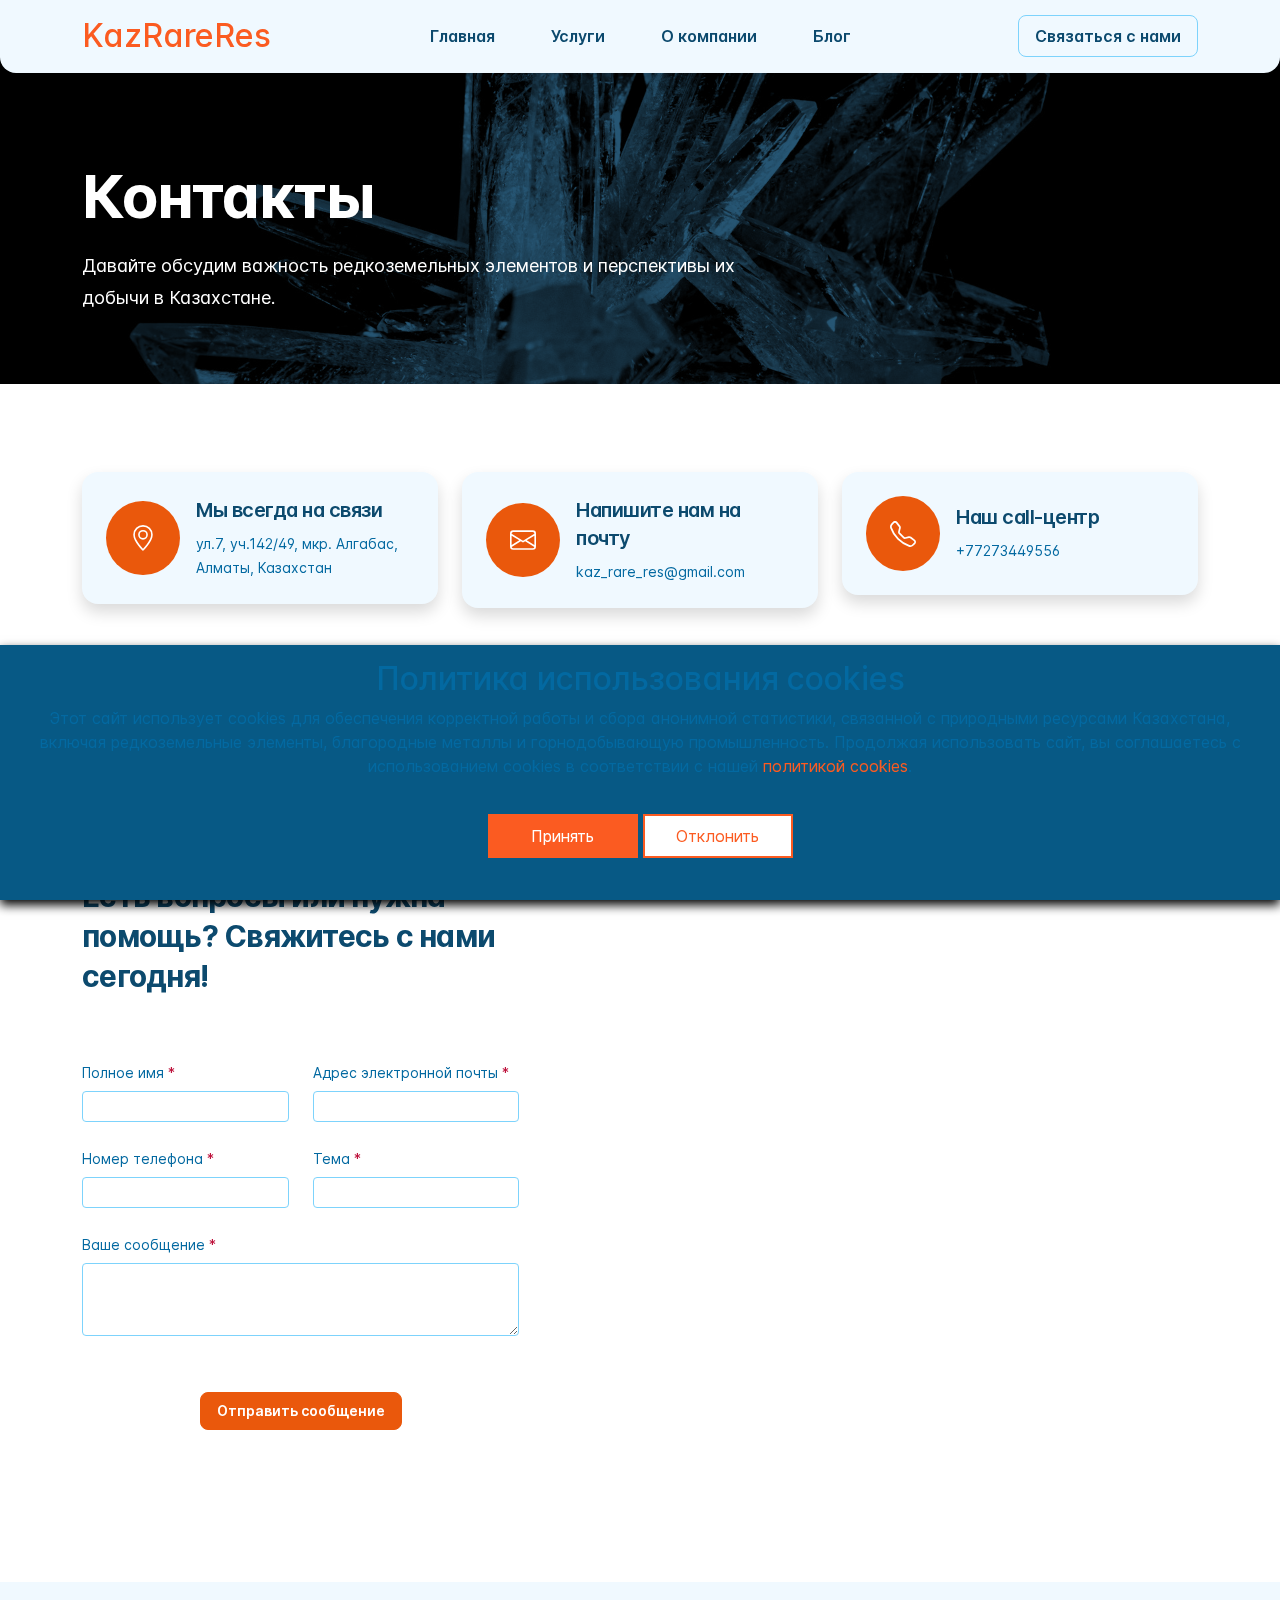
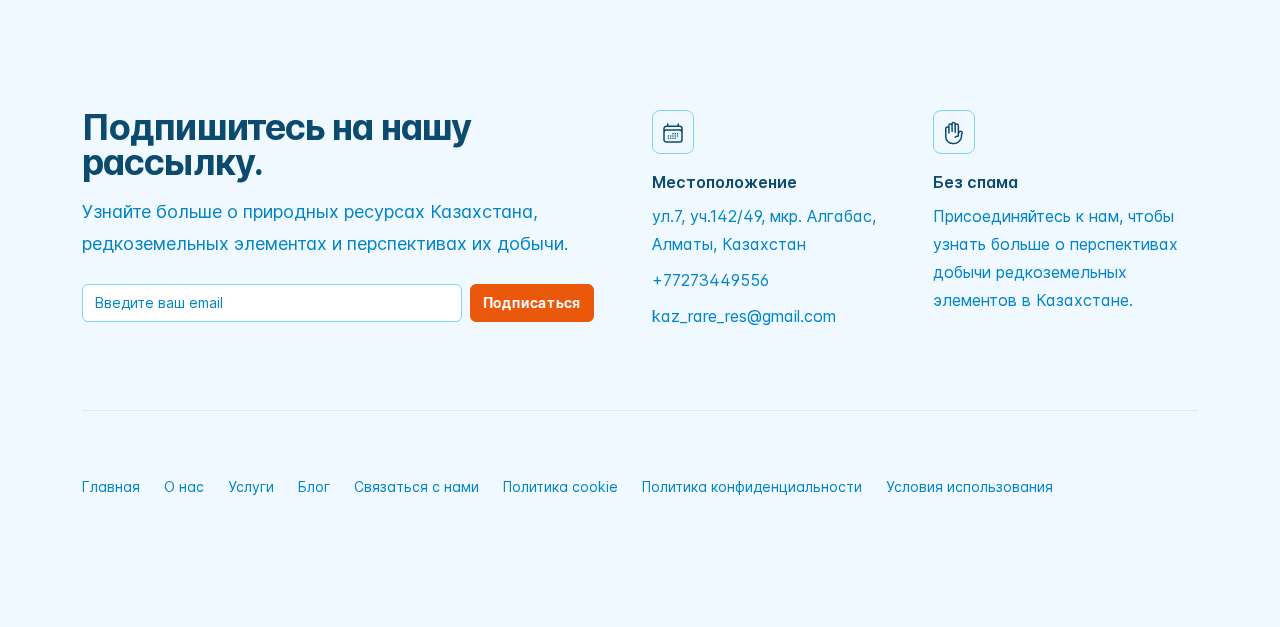
<file: contact.html>
<!DOCTYPE html>
<html lang="en" dir="ltr" data-bs-theme="auto">
    <head>
        <!-- Include JavaScript for color modes -->
        <script src="./assets/js/color-modes.js"></script>

        <meta charset="utf-8" />
        <meta name="viewport" content="width=device-width, initial-scale=1" />

        <title>KazRareRes</title>

        <meta
            name="title"
            content="
	Драгоценные металлы, редкоземельные ресурсы, геологическая разведка,
	добыча полезных ископаемых, минеральные ресурсы, горнодобывающая
	промышленность"
        />
        <meta
            name="description"
            content="
Драгоценные металлы, редкоземельные ресурсы, геологическая разведка,
добыча полезных ископаемых, минеральные ресурсы, горнодобывающая
промышленность"
        />

        <link
            rel="shortcut icon"
            href="assets/logo/favicon.ico"
            type="image/x-icon"
        />

        <!-- Stylesheets -->
        <link
            rel="stylesheet"
            href="./assets/libraries/glide/css/glide.core.min.css"
        />
        <link rel="stylesheet" href="./assets/libraries/aos/aos.css" />
        <link rel="stylesheet" href="./assets/css/main.min.css" />
        <link rel="stylesheet" href="./assets/css/style.css" />
    </head>
    <body>
        <!-- loader-wrapper -->
        <div class="loader-wrapper">
            <div class="spinner-border text-primary p-5" role="status">
                <span class="visually-hidden">Loading...</span>
            </div>
        </div>

        <!-- header top -->
        <header
            class="navigation position-absolute w-100 bg-body-tertiary shadow border-bottom border-light border-opacity-10 rounded-bottom-3 rounded-bottom-sm-4"
        >
            <nav
                class="navbar navbar-expand-xl"
                aria-label="Offcanvas navbar large"
            >
                <div class="container py-1">
                    <a href="./index.html" class="navbar-brand">
                        <h2 style="margin-bottom: 0px">KazRareRes</h2>
                    </a>

                    <button
                        class="navbar-toggler ms-auto"
                        type="button"
                        data-bs-toggle="offcanvas"
                        data-bs-target="#offcanvasNavbar2"
                        aria-controls="offcanvasNavbar2"
                        aria-label="Toggle navigation"
                    >
                        <span class="navbar-toggler-icon"></span>
                    </button>

                    <div
                        class="offcanvas offcanvas-end border-0 rounded-start-0 rounded-start-sm-4"
                        tabindex="-1"
                        id="offcanvasNavbar2"
                        aria-labelledby="offcanvasNavbar2Label"
                    >
                        <div
                            class="offcanvas-header"
                            style="padding: 2rem 2rem 1.5rem 2rem"
                        >
                            <h5
                                class="offcanvas-title m-0"
                                id="offcanvasNavbar2Label"
                            >
                                <a class="navbar-brand" href="javascript:;">
                                    <img
                                        src="./assets/logo/logo.png"
                                        height="32"
                                        alt="logo"
                                    />
                                </a>
                            </h5>
                            <button
                                type="button"
                                class="btn-close text-body-emphasis"
                                data-bs-dismiss="offcanvas"
                                aria-label="Close"
                            ></button>
                        </div>

                        <div class="offcanvas-body">
                            <ul
                                class="navbar-nav align-items-xl-center flex-grow-1 column-gap-4 row-gap-4 row-gap-xl-2"
                            >
                                <li class="nav-item ms-xl-auto">
                                    <a
                                        href="index.html"
                                        class="px-3 text-body-emphasis bg-body-secondary-hover nav-link rounded-3 text-base leading-6 fw-semibold"
                                        aria-current="page"
                                    >
                                        Главная
                                    </a>
                                </li>

                                <li class="nav-item">
                                    <a
                                        href="services.html"
                                        class="px-3 text-body-emphasis bg-body-secondary-hover nav-link rounded-3 text-base leading-6 fw-semibold"
                                    >
                                        Услуги
                                    </a>
                                </li>

                                <li class="nav-item">
                                    <a
                                        href="about.html"
                                        class="px-3 text-body-emphasis bg-body-secondary-hover nav-link rounded-3 text-base leading-6 fw-semibold"
                                    >
                                        О компании
                                    </a>
                                </li>

                                <li class="nav-item">
                                    <a
                                        href="blog.html"
                                        class="px-3 text-body-emphasis bg-body-secondary-hover nav-link rounded-3 text-base leading-6 fw-semibold"
                                    >
                                        Блог
                                    </a>
                                </li>

                                <li class="nav-item ms-xl-auto">
                                    <a
                                        href="contact.html"
                                        class="px-3 text-body-emphasis bg-body-secondary-hover border nav-link rounded-3 text-base leading-6 fw-semibold text-center"
                                    >
                                        Связаться с нами
                                    </a>
                                </li>
                            </ul>
                        </div>
                    </div>
                </div>
            </nav>
        </header>

        <!-- header body -->
        <div class="overflow-hidden py-9 py-xl-10 position-relative">
            <img
                src="./assets/img/bg/bg1.jpg"
                class="position-absolute z-n1 top-0 h-100 w-100 object-fit-cover"
                alt="Meeting"
            />

            <div
                class="position-absolute z-n1 top-0 h-100 w-100 bg-dark"
                style="
                    opacity: 0.85;
                    mix-blend-mode: multiply;
                    filter: contrast(1.15) brightness(0.85);
                "
            ></div>

            <div class="position-absolute z-0 top-0 h-100 w-100">
                <div class="container h-100 d-flex align-items-center">
                    <div
                        class="max-w-2xl mx-auto mx-xl-0 text-center text-xl-start"
                    >
                        <h1
                            class="m-0 mt-7 text-white tracking-tight text-6xl fw-bold"
                            data-aos-delay="0"
                            data-aos="fade"
                            data-aos-duration="3000"
                        >
                            Контакты
                        </h1>
                        <p
                            class="m-0 mt-4 text-white text-lg leading-8"
                            data-aos-delay="100"
                            data-aos="fade"
                            data-aos-duration="3000"
                        >
                            Давайте обсудим важность редкоземельных элементов и
                            перспективы их добычи в Казахстане.
                        </p>
                    </div>
                </div>
            </div>
        </div>

        <!-- address and call details -->
        <div class="overflow-hidden py-6">
            <div class="container">
                <div class="row justify-content-center">
                    <div
                        class="col-12 col-md-6 col-xl-4"
                        data-aos-delay="0"
                        data-aos="fade-left"
                        data-aos-duration="3000"
                    >
                        <div
                            class="d-flex mt-4 mb-3 p-3 p-lg-4 align-items-center bg-body-tertiary shadow rounded-4"
                        >
                            <div
                                class="p-4 text-white bg-primary rounded-circle"
                            >
                                <svg
                                    xmlns="http://www.w3.org/2000/svg"
                                    width="26"
                                    height="26"
                                    fill="currentColor"
                                    class="bi bi-geo-alt"
                                    viewBox="0 0 16 16"
                                >
                                    <path
                                        d="M12.166 8.94c-.524 1.062-1.234 2.12-1.96 3.07A31.493 31.493 0 0 1 8 14.58a31.481 31.481 0 0 1-2.206-2.57c-.726-.95-1.436-2.008-1.96-3.07C3.304 7.867 3 6.862 3 6a5 5 0 0 1 10 0c0 .862-.305 1.867-.834 2.94zM8 16s6-5.686 6-10A6 6 0 0 0 2 6c0 4.314 6 10 6 10z"
                                    />
                                    <path
                                        d="M8 8a2 2 0 1 1 0-4 2 2 0 0 1 0 4zm0 1a3 3 0 1 0 0-6 3 3 0 0 0 0 6z"
                                    />
                                </svg>
                            </div>

                            <div class="ps-3">
                                <h3
                                    class="text-body-emphasis tracking-tight leading-7 text-xl fw-semibold"
                                >
                                    Мы всегда на связи
                                </h3>
                                <div class="text-body leading-6 text-sm">
                                    ул.7, уч.142/49, мкр. Алгабас, Алматы,
                                    Казахстан
                                </div>
                            </div>
                        </div>
                    </div>

                    <div
                        class="col-12 col-md-6 col-xl-4"
                        data-aos-delay="100"
                        data-aos="fade-left"
                        data-aos-duration="3000"
                    >
                        <div
                            class="d-flex mt-4 mb-3 p-3 p-lg-4 align-items-center bg-body-tertiary shadow rounded-4"
                        >
                            <div
                                class="p-4 text-white bg-primary rounded-circle"
                            >
                                <svg
                                    xmlns="http://www.w3.org/2000/svg"
                                    width="26"
                                    height="26"
                                    fill="currentColor"
                                    class="bi bi-envelope"
                                    viewBox="0 0 16 16"
                                >
                                    <path
                                        d="M0 4a2 2 0 0 1 2-2h12a2 2 0 0 1 2 2v8a2 2 0 0 1-2 2H2a2 2 0 0 1-2-2V4Zm2-1a1 1 0 0 0-1 1v.217l7 4.2 7-4.2V4a1 1 0 0 0-1-1H2Zm13 2.383-4.708 2.825L15 11.105V5.383Zm-.034 6.876-5.64-3.471L8 9.583l-1.326-.795-5.64 3.47A1 1 0 0 0 2 13h12a1 1 0 0 0 .966-.741ZM1 11.105l4.708-2.897L1 5.383v5.722Z"
                                    />
                                </svg>
                            </div>

                            <div class="ps-3">
                                <h3
                                    class="text-body-emphasis tracking-tight leading-7 text-xl fw-semibold"
                                >
                                    Напишите нам на почту
                                </h3>
                                <div class="text-body leading-6 text-sm">
                                    kaz_rare_res@gmail.com
                                </div>
                            </div>
                        </div>
                    </div>

                    <div
                        class="col-12 col-md-6 col-xl-4"
                        data-aos-delay="200"
                        data-aos="fade-left"
                        data-aos-duration="3000"
                    >
                        <div
                            class="d-flex mt-4 mb-3 p-3 p-lg-4 align-items-center bg-body-tertiary shadow rounded-4"
                        >
                            <div
                                class="p-4 text-white bg-primary rounded-circle"
                            >
                                <svg
                                    xmlns="http://www.w3.org/2000/svg"
                                    width="26"
                                    height="26"
                                    fill="currentColor"
                                    class="bi bi-telephone"
                                    viewBox="0 0 16 16"
                                >
                                    <path
                                        d="M3.654 1.328a.678.678 0 0 0-1.015-.063L1.605 2.3c-.483.484-.661 1.169-.45 1.77a17.568 17.568 0 0 0 4.168 6.608 17.569 17.569 0 0 0 6.608 4.168c.601.211 1.286.033 1.77-.45l1.034-1.034a.678.678 0 0 0-.063-1.015l-2.307-1.794a.678.678 0 0 0-.58-.122l-2.19.547a1.745 1.745 0 0 1-1.657-.459L5.482 8.062a1.745 1.745 0 0 1-.46-1.657l.548-2.19a.678.678 0 0 0-.122-.58L3.654 1.328zM1.884.511a1.745 1.745 0 0 1 2.612.163L6.29 2.98c.329.423.445.974.315 1.494l-.547 2.19a.678.678 0 0 0 .178.643l2.457 2.457a.678.678 0 0 0 .644.178l2.189-.547a1.745 1.745 0 0 1 1.494.315l2.306 1.794c.829.645.905 1.87.163 2.611l-1.034 1.034c-.74.74-1.846 1.065-2.877.702a18.634 18.634 0 0 1-7.01-4.42 18.634 18.634 0 0 1-4.42-7.009c-.362-1.03-.037-2.137.703-2.877L1.885.511z"
                                    />
                                </svg>
                            </div>

                            <div class="ps-3">
                                <h3
                                    class="text-body-emphasis tracking-tight leading-7 text-xl fw-semibold"
                                >
                                    Наш call-центр
                                </h3>
                                <div class="text-body leading-6 text-sm">
                                    +77273449556
                                </div>
                            </div>
                        </div>
                    </div>
                </div>
            </div>
        </div>

        <!-- Contact us -->
        <div id="contact-us" class="overflow-hidden py-7 py-sm-8">
            <div class="container">
                <div class="row gy-5 gx-sm-5">
                    <div class="col-12 col-xl-5 pt-4">
                        <div class="mx-auto max-w-xl text-center text-xl-start">
                            <h2
                                class="m-0 text-primary-emphasis text-base leading-7 fw-semibold"
                            >
                                Связаться с нами
                            </h2>
                            <p
                                class="m-0 mt-2 text-body-emphasis text-3xl tracking-tight leading-10 fw-bold"
                            >
                                Есть вопросы или нужна помощь? Свяжитесь с нами
                                сегодня!
                            </p>
                        </div>

                        <div class="mx-auto max-w-2xl mt-6">
                            <form
                                method="get"
                                action="thanks.html"
                                class="row g-4 needs-validation"
                                id="myForm"
                            >
                                <div class="col-md-6">
                                    <label
                                        for="nameForm"
                                        class="form-label text-sm"
                                    >
                                        Полное имя
                                        <span class="text-danger-emphasis"
                                            >*</span
                                        >
                                    </label>
                                    <input
                                        type="text"
                                        class="form-control form-control-sm"
                                        name="nameForm"
                                        id="nameForm"
                                        required
                                    />
                                    <div class="invalid-feedback text-xs">
                                        Пожалуйста, введите ваше полное имя.
                                    </div>
                                </div>

                                <div class="col-md-6">
                                    <label
                                        for="emailForm"
                                        class="form-label text-sm"
                                    >
                                        Адрес электронной почты
                                        <span class="text-danger-emphasis"
                                            >*</span
                                        >
                                    </label>
                                    <input
                                        type="email"
                                        class="form-control form-control-sm"
                                        name="emailForm"
                                        id="emailForm"
                                        required
                                    />
                                    <div class="invalid-feedback text-xs">
                                        Пожалуйста, введите ваш адрес
                                        электронной почты.
                                    </div>
                                </div>

                                <div class="col-md-6">
                                    <label
                                        for="phoneForm"
                                        class="form-label text-sm"
                                    >
                                        Номер телефона
                                        <span class="text-danger-emphasis"
                                            >*</span
                                        >
                                    </label>
                                    <input
                                        type="text"
                                        class="form-control form-control-sm"
                                        name="phoneForm"
                                        id="phoneForm"
                                        required
                                    />
                                    <div class="invalid-feedback text-xs">
                                        Пожалуйста, введите ваш номер телефона.
                                    </div>
                                </div>

                                <div class="col-md-6">
                                    <label
                                        for="subjectForm"
                                        class="form-label text-sm"
                                    >
                                        Тема
                                        <span class="text-danger-emphasis"
                                            >*</span
                                        >
                                    </label>
                                    <input
                                        type="text"
                                        class="form-control form-control-sm"
                                        name="subjectForm"
                                        id="subjectForm"
                                        required
                                    />
                                    <div class="invalid-feedback text-xs">
                                        Пожалуйста, введите тему вашего
                                        сообщения.
                                    </div>
                                </div>

                                <div class="mb-3">
                                    <label
                                        for="messageForm"
                                        class="form-label text-sm"
                                    >
                                        Ваше сообщение
                                        <span class="text-danger-emphasis"
                                            >*</span
                                        >
                                    </label>
                                    <textarea
                                        class="form-control form-control-sm"
                                        name="messageForm"
                                        id="messageForm"
                                        rows="3"
                                        required
                                    ></textarea>
                                    <div class="invalid-feedback text-xs">
                                        Пожалуйста, введите сообщение.
                                    </div>
                                </div>

                                <div class="col-12 text-center pt-3">
                                    <button
                                        type="submit"
                                        class="btn btn-lg btn-primary text-white text-sm fw-semibold"
                                        id="sendMessage"
                                    >
                                        Отправить сообщение
                                    </button>
                                </div>

                                <!-- Alert message  -->
                                <div
                                    class="col-12"
                                    id="yourMessageIsSent"
                                ></div>
                            </form>
                        </div>
                    </div>

                    <div
                        class="col-12 col-xl-7 pt-7 pt-xl-0"
                        style="min-height: 450px"
                    >
                        <div class="h-100 position-relative ms-xxl-5">
                            <iframe
                                src="https://www.google.com/maps/embed?pb=!1m18!1m12!1m3!1d11609.265222843542!2d76.82110129691324!3d43.32856977800308!2m3!1f0!2f0!3f0!3m2!1i1024!2i768!4f13.1!3m3!1m2!1s0x38836b85cd85aab3%3A0x6ebcc13773742f0c!2sWeir%20Minerals%20Kazakhstan%20Service%20Center!5e0!3m2!1suk!2sua!4v1744751386877!5m2!1suk!2sua"
                                class="position-absolute top-0 end-0 bottom-0 start-0 w-100 h-100 rounded-3"
                            ></iframe>
                        </div>
                    </div>
                </div>
            </div>
        </div>

        <footer class="overflow-hidden py-6 py-sm-7 py-xl-8 bg-body-tertiary">
            <div class="container">
                <div class="row gy-5">
                    <div class="col-12 col-xl-6">
                        <div class="pb-3 max-w-lg position-relative">
                            <form
                                method="get"
                                action="thanks.html"
                                class="mc-embedded-subscribe-form"
                            >
                                <h2
                                    class="text-body-emphasis leading-6 text-4xl tracking-tight fw-bold"
                                    style="line-height: 35px"
                                >
                                    Подпишитесь на нашу рассылку.
                                </h2>
                                <p
                                    class="m-0 mt-3 text-body-secondary text-lg leading-8"
                                >
                                    Узнайте больше о природных ресурсах
                                    Казахстана, редкоземельных элементах и
                                    перспективах их добычи.
                                </p>

                                <div
                                    class="mt-4 mb-2 d-flex flex-column flex-sm-row w-100 gap-2 js-form-inputs"
                                >
                                    <label
                                        for="emailSubscribe1"
                                        class="visually-hidden"
                                        >Email address</label
                                    >
                                    <input
                                        type="email"
                                        name="EMAIL"
                                        id="emailSubscribe1"
                                        class="form-control leading-6 text-sm max-w-xl"
                                        placeholder="Введите ваш email"
                                        required
                                    />
                                    <button
                                        type="submit"
                                        name="subscribe"
                                        class="btn btn-primary text-white fw-semibold text-sm"
                                    >
                                        Подписаться
                                    </button>
                                </div>

                                <div
                                    style="position: absolute; left: -5000px"
                                    aria-hidden="true"
                                >
                                    <input
                                        type="text"
                                        class="js-validate-robot"
                                        name="b_a4752870f583bb49a02427b3c_143fa46c21"
                                        tabindex="-1"
                                        value=""
                                    />
                                </div>

                                <!-- response -->
                                <div class="js-subscribe-response"></div>
                            </form>
                        </div>
                    </div>

                    <div class="col-12 col-xl-6">
                        <div class="row row-cols-1 row-cols-sm-2 gx-3 gy-5">
                            <div class="d-flex flex-column align-items-start">
                                <div
                                    class="p-2 bg-body-tertiary rounded-3 border"
                                >
                                    <svg
                                        class="text-body-emphasis"
                                        width="24"
                                        height="24"
                                        fill="none"
                                        viewBox="0 0 24 24"
                                        stroke-width="1.5"
                                        stroke="currentColor"
                                        aria-hidden="true"
                                    >
                                        <path
                                            stroke-linecap="round"
                                            stroke-linejoin="round"
                                            d="M6.75 3v2.25M17.25 3v2.25M3 18.75V7.5a2.25 2.25 0 012.25-2.25h13.5A2.25 2.25 0 0121 7.5v11.25m-18 0A2.25 2.25 0 005.25 21h13.5A2.25 2.25 0 0021 18.75m-18 0v-7.5A2.25 2.25 0 015.25 9h13.5A2.25 2.25 0 0121 11.25v7.5m-9-6h.008v.008H12v-.008zM12 15h.008v.008H12V15zm0 2.25h.008v.008H12v-.008zM9.75 15h.008v.008H9.75V15zm0 2.25h.008v.008H9.75v-.008zM7.5 15h.008v.008H7.5V15zm0 2.25h.008v.008H7.5v-.008zm6.75-4.5h.008v.008h-.008v-.008zm0 2.25h.008v.008h-.008V15zm0 2.25h.008v.008h-.008v-.008zm2.25-4.5h.008v.008H16.5v-.008zm0 2.25h.008v.008H16.5V15z"
                                        />
                                    </svg>
                                </div>
                                <div
                                    class="m-0 mt-3 text-body-emphasis fw-semibold"
                                >
                                    Местоположение
                                </div>
                                <div
                                    class="m-0 mt-2 text-body-secondary leading-7"
                                >
                                    ул.7, уч.142/49, мкр. Алгабас, Алматы,
                                    Казахстан
                                </div>
                                <div
                                    class="m-0 mt-2 text-body-secondary leading-7"
                                >
                                    +77273449556
                                </div>
                                <div
                                    class="m-0 mt-2 text-body-secondary leading-7"
                                >
                                    kaz_rare_res@gmail.com
                                </div>
                            </div>

                            <div class="d-flex flex-column align-items-start">
                                <div
                                    class="p-2 bg-body-tertiary rounded-3 border"
                                >
                                    <svg
                                        class="text-body-emphasis"
                                        width="24"
                                        height="24"
                                        fill="none"
                                        viewBox="0 0 24 24"
                                        stroke-width="1.5"
                                        stroke="currentColor"
                                        aria-hidden="true"
                                    >
                                        <path
                                            stroke-linecap="round"
                                            stroke-linejoin="round"
                                            d="M10.05 4.575a1.575 1.575 0 10-3.15 0v3m3.15-3v-1.5a1.575 1.575 0 013.15 0v1.5m-3.15 0l.075 5.925m3.075.75V4.575m0 0a1.575 1.575 0 013.15 0V15M6.9 7.575a1.575 1.575 0 10-3.15 0v8.175a6.75 6.75 0 006.75 6.75h2.018a5.25 5.25 0 003.712-1.538l1.732-1.732a5.25 5.25 0 001.538-3.712l.003-2.024a.668.668 0 01.198-.471 1.575 1.575 0 10-2.228-2.228 3.818 3.818 0 00-1.12 2.687M6.9 7.575V12m6.27 4.318A4.49 4.49 0 0116.35 15m.002 0h-.002"
                                        />
                                    </svg>
                                </div>
                                <div
                                    class="m-0 mt-3 text-body-emphasis fw-semibold"
                                >
                                    Без спама
                                </div>
                                <div
                                    class="m-0 mt-2 text-body-secondary leading-7"
                                >
                                    Присоединяйтесь к нам, чтобы узнать больше о
                                    перспективах добычи редкоземельных элементов
                                    в Казахстане.
                                </div>
                            </div>
                        </div>
                    </div>
                </div>
            </div>

            <div class="container">
                <hr class="my-6 text-body-emphasis opacity-10" />

                <div
                    class="d-flex flex-column flex-xl-row gap-5 justify-content-between align-items-xl-center"
                >
                    <div class="order-first order-xl-last">
                        <ul
                            class="nav row gy-4 gx-sm-4 row-cols-2 row-cols-sm-auto"
                        >
                            <li class="nav-item">
                                <a
                                    href="index.html"
                                    class="p-0 text-body-secondary nav-link leading-6 text-sm"
                                >
                                    Главная
                                </a>
                            </li>

                            <li class="nav-item">
                                <a
                                    href="about.html"
                                    class="p-0 text-body-secondary nav-link leading-6 text-sm"
                                >
                                    О нас
                                </a>
                            </li>

                            <li class="nav-item">
                                <a
                                    href="services.html"
                                    class="p-0 text-body-secondary nav-link leading-6 text-sm"
                                >
                                    Услуги
                                </a>
                            </li>

                            <li class="nav-item">
                                <a
                                    href="blog.html"
                                    class="p-0 text-body-secondary nav-link leading-6 text-sm"
                                >
                                    Блог
                                </a>
                            </li>

                            <li class="nav-item">
                                <a
                                    href="contact.html"
                                    class="p-0 text-body-secondary nav-link leading-6 text-sm"
                                >
                                    Связаться с нами
                                </a>
                            </li>

                            <li class="nav-item">
                                <a
                                    href="cookie-policy.html"
                                    class="p-0 text-body-secondary nav-link leading-6 text-sm"
                                >
                                    Политика cookie
                                </a>
                            </li>
                            <li class="nav-item">
                                <a
                                    href="privacy-policy.html"
                                    class="p-0 text-body-secondary nav-link leading-6 text-sm"
                                >
                                    Политика конфиденциальности
                                </a>
                            </li>
                            <li class="nav-item">
                                <a
                                    href="terms-of-use.html"
                                    class="p-0 text-body-secondary nav-link leading-6 text-sm"
                                >
                                    Условия использования
                                </a>
                            </li>
                        </ul>
                    </div>
                </div>
            </div>
        </footer>

        <!-- Back to top button -->
        <button
            type="button"
            class="btn btn-primary btn-back-to-top rounded-circle justify-content-center align-items-center p-2 text-white"
        >
            <svg
                xmlns="http://www.w3.org/2000/svg"
                width="20"
                height="20"
                fill="currentColor"
                class="bi bi-caret-up-fill"
                viewBox="0 0 16 16"
            >
                <path
                    d="m7.247 4.86-4.796 5.481c-.566.647-.106 1.659.753 1.659h9.592a1 1 0 0 0 .753-1.659l-4.796-5.48a1 1 0 0 0-1.506 0z"
                />
            </svg>
        </button>

        <!-- Cookie banner -->
        <div class="cookie-wrapper show">
            <div>
                <i class="bx bx-cookie"></i>
                <h2 style="text-align: center">
                    Политика использования cookies
                </h2>
            </div>
            <div class="data">
                <p>
                    Этот сайт использует cookies для обеспечения корректной
                    работы и сбора анонимной статистики, связанной с природными
                    ресурсами Казахстана, включая редкоземельные элементы,
                    благородные металлы и горнодобывающую промышленность.
                    Продолжая использовать сайт, вы соглашаетесь с
                    использованием cookies в соответствии с нашей
                    <a href="cookie-policy.html">политикой cookies</a>.
                </p>
            </div>
            <div class="buttons">
                <button class="cookie-button" id="acceptBtn">Принять</button>
                <button class="cookie-button" id="declineBtn">Отклонить</button>
            </div>
        </div>
        <!-- End Cookie banner -->

        <!-- Bootstrap JavaScript: Bundle with Popper -->
        <script src="./assets/libraries/bootstrap/js/bootstrap.bundle.min.js"></script>
        <script src="./assets/libraries/glide/glide.min.js"></script>
        <script src="./assets/libraries/aos/aos.js"></script>
        <script src="./assets/js/scripts.js"></script>
        <script src="./assets/js/cookiebanner.js"></script>
    </body>
</html>
</file>
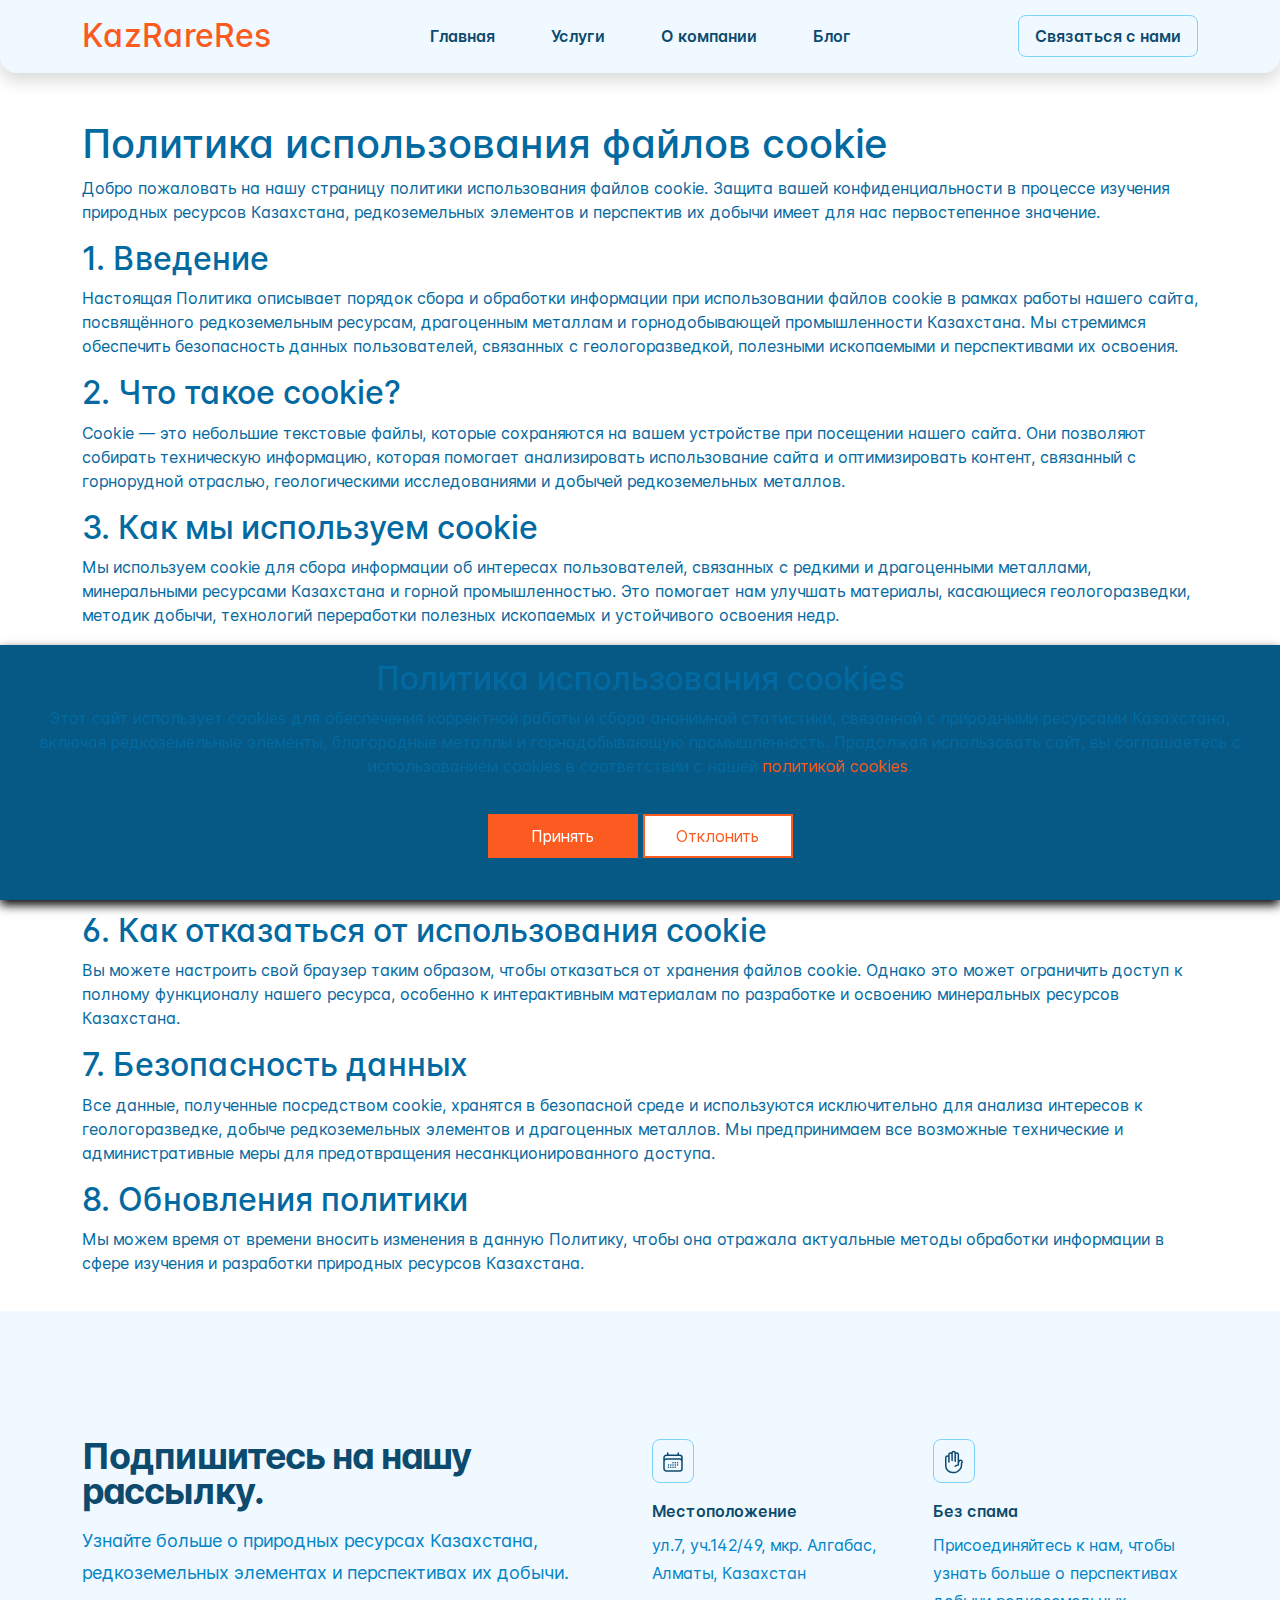
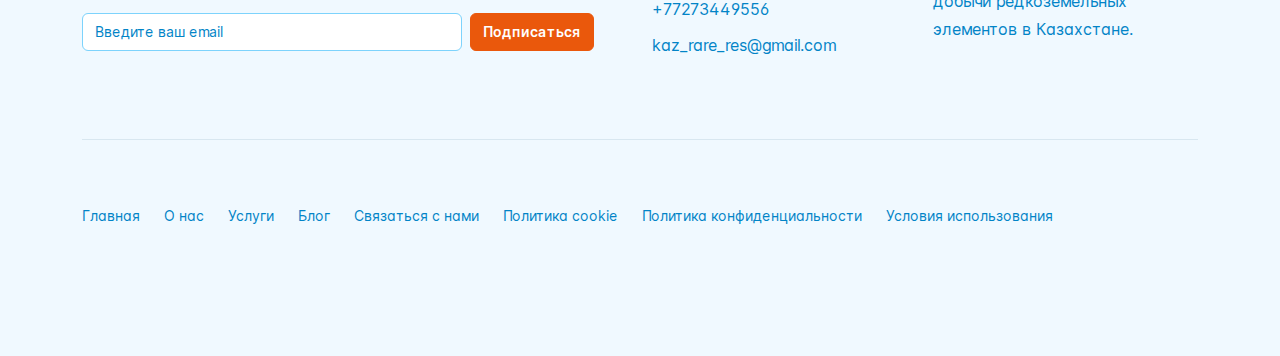
<file: cookie-policy.html>
<!DOCTYPE html>
<html lang="en" dir="ltr" data-bs-theme="auto">
    <head>
        <!-- Include JavaScript for color modes -->
        <script src="./assets/js/color-modes.js"></script>

        <meta charset="utf-8" />
        <meta name="viewport" content="width=device-width, initial-scale=1" />

        <title>KazRareRes</title>

        <meta
            name="title"
            content="
	Драгоценные металлы, редкоземельные ресурсы, геологическая разведка,
	добыча полезных ископаемых, минеральные ресурсы, горнодобывающая
	промышленность"
        />
        <meta
            name="description"
            content="
Драгоценные металлы, редкоземельные ресурсы, геологическая разведка,
добыча полезных ископаемых, минеральные ресурсы, горнодобывающая
промышленность"
        />

        <link
            rel="shortcut icon"
            href="assets/logo/favicon.ico"
            type="image/x-icon"
        />

        <!-- Stylesheets -->
        <link
            rel="stylesheet"
            href="./assets/libraries/glide/css/glide.core.min.css"
        />
        <link rel="stylesheet" href="./assets/libraries/aos/aos.css" />
        <link rel="stylesheet" href="./assets/css/main.min.css" />
        <link rel="stylesheet" href="./assets/css/style.css" />
    </head>
    <body>
        <!-- loader-wrapper -->
        <div class="loader-wrapper">
            <div class="spinner-border text-primary p-5" role="status">
                <span class="visually-hidden">Loading...</span>
            </div>
        </div>

        <!-- header top -->
        <header
            class="navigation position-absolute w-100 bg-body-tertiary shadow border-bottom border-light border-opacity-10 rounded-bottom-3 rounded-bottom-sm-4"
        >
            <nav
                class="navbar navbar-expand-xl"
                aria-label="Offcanvas navbar large"
            >
                <div class="container py-1">
                    <a href="./index.html" class="navbar-brand">
                        <h2 style="margin-bottom: 0px">KazRareRes</h2>
                    </a>

                    <button
                        class="navbar-toggler ms-auto"
                        type="button"
                        data-bs-toggle="offcanvas"
                        data-bs-target="#offcanvasNavbar2"
                        aria-controls="offcanvasNavbar2"
                        aria-label="Toggle navigation"
                    >
                        <span class="navbar-toggler-icon"></span>
                    </button>

                    <div
                        class="offcanvas offcanvas-end border-0 rounded-start-0 rounded-start-sm-4"
                        tabindex="-1"
                        id="offcanvasNavbar2"
                        aria-labelledby="offcanvasNavbar2Label"
                    >
                        <div
                            class="offcanvas-header"
                            style="padding: 2rem 2rem 1.5rem 2rem"
                        >
                            <h5
                                class="offcanvas-title m-0"
                                id="offcanvasNavbar2Label"
                            >
                                <a class="navbar-brand" href="javascript:;">
                                    <img
                                        src="./assets/logo/logo.png"
                                        height="32"
                                        alt="logo"
                                    />
                                </a>
                            </h5>
                            <button
                                type="button"
                                class="btn-close text-body-emphasis"
                                data-bs-dismiss="offcanvas"
                                aria-label="Close"
                            ></button>
                        </div>

                        <div class="offcanvas-body">
                            <ul
                                class="navbar-nav align-items-xl-center flex-grow-1 column-gap-4 row-gap-4 row-gap-xl-2"
                            >
                                <li class="nav-item ms-xl-auto">
                                    <a
                                        href="index.html"
                                        class="px-3 text-body-emphasis bg-body-secondary-hover nav-link rounded-3 text-base leading-6 fw-semibold"
                                        aria-current="page"
                                    >
                                        Главная
                                    </a>
                                </li>

                                <li class="nav-item">
                                    <a
                                        href="services.html"
                                        class="px-3 text-body-emphasis bg-body-secondary-hover nav-link rounded-3 text-base leading-6 fw-semibold"
                                    >
                                        Услуги
                                    </a>
                                </li>

                                <li class="nav-item">
                                    <a
                                        href="about.html"
                                        class="px-3 text-body-emphasis bg-body-secondary-hover nav-link rounded-3 text-base leading-6 fw-semibold"
                                    >
                                        О компании
                                    </a>
                                </li>

                                <li class="nav-item">
                                    <a
                                        href="blog.html"
                                        class="px-3 text-body-emphasis bg-body-secondary-hover nav-link rounded-3 text-base leading-6 fw-semibold"
                                    >
                                        Блог
                                    </a>
                                </li>

                                <li class="nav-item ms-xl-auto">
                                    <a
                                        href="contact.html"
                                        class="px-3 text-body-emphasis bg-body-secondary-hover border nav-link rounded-3 text-base leading-6 fw-semibold text-center"
                                    >
                                        Связаться с нами
                                    </a>
                                </li>
                            </ul>
                        </div>
                    </div>
                </div>
            </nav>
        </header>

        <article
            class="container additional-wrapper"
            style="padding-top: 100px"
        >
            <div class="page__content" style="padding: 20px 0px">
                <h1>Политика использования файлов cookie</h1>

                <p>
                    Добро пожаловать на нашу страницу политики использования
                    файлов cookie. Защита вашей конфиденциальности в процессе
                    изучения природных ресурсов Казахстана, редкоземельных
                    элементов и перспектив их добычи имеет для нас
                    первостепенное значение.
                </p>

                <h2>1. Введение</h2>

                <p>
                    Настоящая Политика описывает порядок сбора и обработки
                    информации при использовании файлов cookie в рамках работы
                    нашего сайта, посвящённого редкоземельным ресурсам,
                    драгоценным металлам и горнодобывающей промышленности
                    Казахстана. Мы стремимся обеспечить безопасность данных
                    пользователей, связанных с геологоразведкой, полезными
                    ископаемыми и перспективами их освоения.
                </p>

                <h2>2. Что такое cookie?</h2>

                <p>
                    Cookie — это небольшие текстовые файлы, которые сохраняются
                    на вашем устройстве при посещении нашего сайта. Они
                    позволяют собирать техническую информацию, которая помогает
                    анализировать использование сайта и оптимизировать контент,
                    связанный с горнорудной отраслью, геологическими
                    исследованиями и добычей редкоземельных металлов.
                </p>

                <h2>3. Как мы используем cookie</h2>

                <p>
                    Мы используем cookie для сбора информации об интересах
                    пользователей, связанных с редкими и драгоценными металлами,
                    минеральными ресурсами Казахстана и горной промышленностью.
                    Это помогает нам улучшать материалы, касающиеся
                    геологоразведки, методик добычи, технологий переработки
                    полезных ископаемых и устойчивого освоения недр.
                </p>

                <h2>4. Типы собираемых данных</h2>

                <p>
                    Cookie могут собирать следующую информацию: IP-адрес
                    устройства, тип браузера, язык, страницы, связанные с
                    редкоземельными ресурсами, время посещения,
                    продолжительность нахождения на страницах о геологии,
                    маршрутах разведки и профилях залежей металлов.
                </p>

                <h2>5. Cookie третьих сторон</h2>

                <p>
                    На сайте могут использоваться сторонние cookie, включая
                    сервисы аналитики, которые помогают нам понять поведение
                    пользователей, интересующихся природными ресурсами
                    Казахстана. Эти cookie не раскрывают вашу личность и
                    применяются исключительно в целях улучшения контента о
                    горнодобывающей отрасли и геологоразведке.
                </p>

                <h2>6. Как отказаться от использования cookie</h2>

                <p>
                    Вы можете настроить свой браузер таким образом, чтобы
                    отказаться от хранения файлов cookie. Однако это может
                    ограничить доступ к полному функционалу нашего ресурса,
                    особенно к интерактивным материалам по разработке и освоению
                    минеральных ресурсов Казахстана.
                </p>

                <h2>7. Безопасность данных</h2>

                <p>
                    Все данные, полученные посредством cookie, хранятся в
                    безопасной среде и используются исключительно для анализа
                    интересов к геологоразведке, добыче редкоземельных элементов
                    и драгоценных металлов. Мы предпринимаем все возможные
                    технические и административные меры для предотвращения
                    несанкционированного доступа.
                </p>

                <h2>8. Обновления политики</h2>

                <p>
                    Мы можем время от времени вносить изменения в данную
                    Политику, чтобы она отражала актуальные методы обработки
                    информации в сфере изучения и разработки природных ресурсов
                    Казахстана.
                </p>
            </div>
        </article>

        <footer class="overflow-hidden py-6 py-sm-7 py-xl-8 bg-body-tertiary">
            <div class="container">
                <div class="row gy-5">
                    <div class="col-12 col-xl-6">
                        <div class="pb-3 max-w-lg position-relative">
                            <form
                                method="get"
                                action="thanks.html"
                                class="mc-embedded-subscribe-form"
                            >
                                <h2
                                    class="text-body-emphasis leading-6 text-4xl tracking-tight fw-bold"
                                    style="line-height: 35px"
                                >
                                    Подпишитесь на нашу рассылку.
                                </h2>
                                <p
                                    class="m-0 mt-3 text-body-secondary text-lg leading-8"
                                >
                                    Узнайте больше о природных ресурсах
                                    Казахстана, редкоземельных элементах и
                                    перспективах их добычи.
                                </p>

                                <div
                                    class="mt-4 mb-2 d-flex flex-column flex-sm-row w-100 gap-2 js-form-inputs"
                                >
                                    <label
                                        for="emailSubscribe1"
                                        class="visually-hidden"
                                        >Email address</label
                                    >
                                    <input
                                        type="email"
                                        name="EMAIL"
                                        id="emailSubscribe1"
                                        class="form-control leading-6 text-sm max-w-xl"
                                        placeholder="Введите ваш email"
                                        required
                                    />
                                    <button
                                        type="submit"
                                        name="subscribe"
                                        class="btn btn-primary text-white fw-semibold text-sm"
                                    >
                                        Подписаться
                                    </button>
                                </div>

                                <div
                                    style="position: absolute; left: -5000px"
                                    aria-hidden="true"
                                >
                                    <input
                                        type="text"
                                        class="js-validate-robot"
                                        name="b_a4752870f583bb49a02427b3c_143fa46c21"
                                        tabindex="-1"
                                        value=""
                                    />
                                </div>

                                <!-- response -->
                                <div class="js-subscribe-response"></div>
                            </form>
                        </div>
                    </div>

                    <div class="col-12 col-xl-6">
                        <div class="row row-cols-1 row-cols-sm-2 gx-3 gy-5">
                            <div class="d-flex flex-column align-items-start">
                                <div
                                    class="p-2 bg-body-tertiary rounded-3 border"
                                >
                                    <svg
                                        class="text-body-emphasis"
                                        width="24"
                                        height="24"
                                        fill="none"
                                        viewBox="0 0 24 24"
                                        stroke-width="1.5"
                                        stroke="currentColor"
                                        aria-hidden="true"
                                    >
                                        <path
                                            stroke-linecap="round"
                                            stroke-linejoin="round"
                                            d="M6.75 3v2.25M17.25 3v2.25M3 18.75V7.5a2.25 2.25 0 012.25-2.25h13.5A2.25 2.25 0 0121 7.5v11.25m-18 0A2.25 2.25 0 005.25 21h13.5A2.25 2.25 0 0021 18.75m-18 0v-7.5A2.25 2.25 0 015.25 9h13.5A2.25 2.25 0 0121 11.25v7.5m-9-6h.008v.008H12v-.008zM12 15h.008v.008H12V15zm0 2.25h.008v.008H12v-.008zM9.75 15h.008v.008H9.75V15zm0 2.25h.008v.008H9.75v-.008zM7.5 15h.008v.008H7.5V15zm0 2.25h.008v.008H7.5v-.008zm6.75-4.5h.008v.008h-.008v-.008zm0 2.25h.008v.008h-.008V15zm0 2.25h.008v.008h-.008v-.008zm2.25-4.5h.008v.008H16.5v-.008zm0 2.25h.008v.008H16.5V15z"
                                        />
                                    </svg>
                                </div>
                                <div
                                    class="m-0 mt-3 text-body-emphasis fw-semibold"
                                >
                                    Местоположение
                                </div>
                                <div
                                    class="m-0 mt-2 text-body-secondary leading-7"
                                >
                                    ул.7, уч.142/49, мкр. Алгабас, Алматы,
                                    Казахстан
                                </div>
                                <div
                                    class="m-0 mt-2 text-body-secondary leading-7"
                                >
                                    +77273449556
                                </div>
                                <div
                                    class="m-0 mt-2 text-body-secondary leading-7"
                                >
                                    kaz_rare_res@gmail.com
                                </div>
                            </div>

                            <div class="d-flex flex-column align-items-start">
                                <div
                                    class="p-2 bg-body-tertiary rounded-3 border"
                                >
                                    <svg
                                        class="text-body-emphasis"
                                        width="24"
                                        height="24"
                                        fill="none"
                                        viewBox="0 0 24 24"
                                        stroke-width="1.5"
                                        stroke="currentColor"
                                        aria-hidden="true"
                                    >
                                        <path
                                            stroke-linecap="round"
                                            stroke-linejoin="round"
                                            d="M10.05 4.575a1.575 1.575 0 10-3.15 0v3m3.15-3v-1.5a1.575 1.575 0 013.15 0v1.5m-3.15 0l.075 5.925m3.075.75V4.575m0 0a1.575 1.575 0 013.15 0V15M6.9 7.575a1.575 1.575 0 10-3.15 0v8.175a6.75 6.75 0 006.75 6.75h2.018a5.25 5.25 0 003.712-1.538l1.732-1.732a5.25 5.25 0 001.538-3.712l.003-2.024a.668.668 0 01.198-.471 1.575 1.575 0 10-2.228-2.228 3.818 3.818 0 00-1.12 2.687M6.9 7.575V12m6.27 4.318A4.49 4.49 0 0116.35 15m.002 0h-.002"
                                        />
                                    </svg>
                                </div>
                                <div
                                    class="m-0 mt-3 text-body-emphasis fw-semibold"
                                >
                                    Без спама
                                </div>
                                <div
                                    class="m-0 mt-2 text-body-secondary leading-7"
                                >
                                    Присоединяйтесь к нам, чтобы узнать больше о
                                    перспективах добычи редкоземельных элементов
                                    в Казахстане.
                                </div>
                            </div>
                        </div>
                    </div>
                </div>
            </div>

            <div class="container">
                <hr class="my-6 text-body-emphasis opacity-10" />

                <div
                    class="d-flex flex-column flex-xl-row gap-5 justify-content-between align-items-xl-center"
                >
                    <div class="order-first order-xl-last">
                        <ul
                            class="nav row gy-4 gx-sm-4 row-cols-2 row-cols-sm-auto"
                        >
                            <li class="nav-item">
                                <a
                                    href="index.html"
                                    class="p-0 text-body-secondary nav-link leading-6 text-sm"
                                >
                                    Главная
                                </a>
                            </li>

                            <li class="nav-item">
                                <a
                                    href="about.html"
                                    class="p-0 text-body-secondary nav-link leading-6 text-sm"
                                >
                                    О нас
                                </a>
                            </li>

                            <li class="nav-item">
                                <a
                                    href="services.html"
                                    class="p-0 text-body-secondary nav-link leading-6 text-sm"
                                >
                                    Услуги
                                </a>
                            </li>

                            <li class="nav-item">
                                <a
                                    href="blog.html"
                                    class="p-0 text-body-secondary nav-link leading-6 text-sm"
                                >
                                    Блог
                                </a>
                            </li>

                            <li class="nav-item">
                                <a
                                    href="contact.html"
                                    class="p-0 text-body-secondary nav-link leading-6 text-sm"
                                >
                                    Связаться с нами
                                </a>
                            </li>

                            <li class="nav-item">
                                <a
                                    href="cookie-policy.html"
                                    class="p-0 text-body-secondary nav-link leading-6 text-sm"
                                >
                                    Политика cookie
                                </a>
                            </li>
                            <li class="nav-item">
                                <a
                                    href="privacy-policy.html"
                                    class="p-0 text-body-secondary nav-link leading-6 text-sm"
                                >
                                    Политика конфиденциальности
                                </a>
                            </li>
                            <li class="nav-item">
                                <a
                                    href="terms-of-use.html"
                                    class="p-0 text-body-secondary nav-link leading-6 text-sm"
                                >
                                    Условия использования
                                </a>
                            </li>
                        </ul>
                    </div>
                </div>
            </div>
        </footer>

        <!-- Back to top button -->
        <button
            type="button"
            class="btn btn-primary btn-back-to-top rounded-circle justify-content-center align-items-center p-2 text-white"
        >
            <svg
                xmlns="http://www.w3.org/2000/svg"
                width="20"
                height="20"
                fill="currentColor"
                class="bi bi-caret-up-fill"
                viewBox="0 0 16 16"
            >
                <path
                    d="m7.247 4.86-4.796 5.481c-.566.647-.106 1.659.753 1.659h9.592a1 1 0 0 0 .753-1.659l-4.796-5.48a1 1 0 0 0-1.506 0z"
                />
            </svg>
        </button>

        <!-- Cookie banner -->
        <div class="cookie-wrapper show">
            <div>
                <i class="bx bx-cookie"></i>
                <h2 style="text-align: center">
                    Политика использования cookies
                </h2>
            </div>
            <div class="data">
                <p>
                    Этот сайт использует cookies для обеспечения корректной
                    работы и сбора анонимной статистики, связанной с природными
                    ресурсами Казахстана, включая редкоземельные элементы,
                    благородные металлы и горнодобывающую промышленность.
                    Продолжая использовать сайт, вы соглашаетесь с
                    использованием cookies в соответствии с нашей
                    <a href="cookie-policy.html">политикой cookies</a>.
                </p>
            </div>
            <div class="buttons">
                <button class="cookie-button" id="acceptBtn">Принять</button>
                <button class="cookie-button" id="declineBtn">Отклонить</button>
            </div>
        </div>
        <!-- End Cookie banner -->

        <!-- Bootstrap JavaScript: Bundle with Popper -->
        <script src="./assets/libraries/bootstrap/js/bootstrap.bundle.min.js"></script>
        <script src="./assets/libraries/glide/glide.min.js"></script>
        <script src="./assets/libraries/aos/aos.js"></script>
        <script src="./assets/js/scripts.js"></script>
        <script src="./assets/js/cookiebanner.js"></script>
    </body>
</html>
</file>
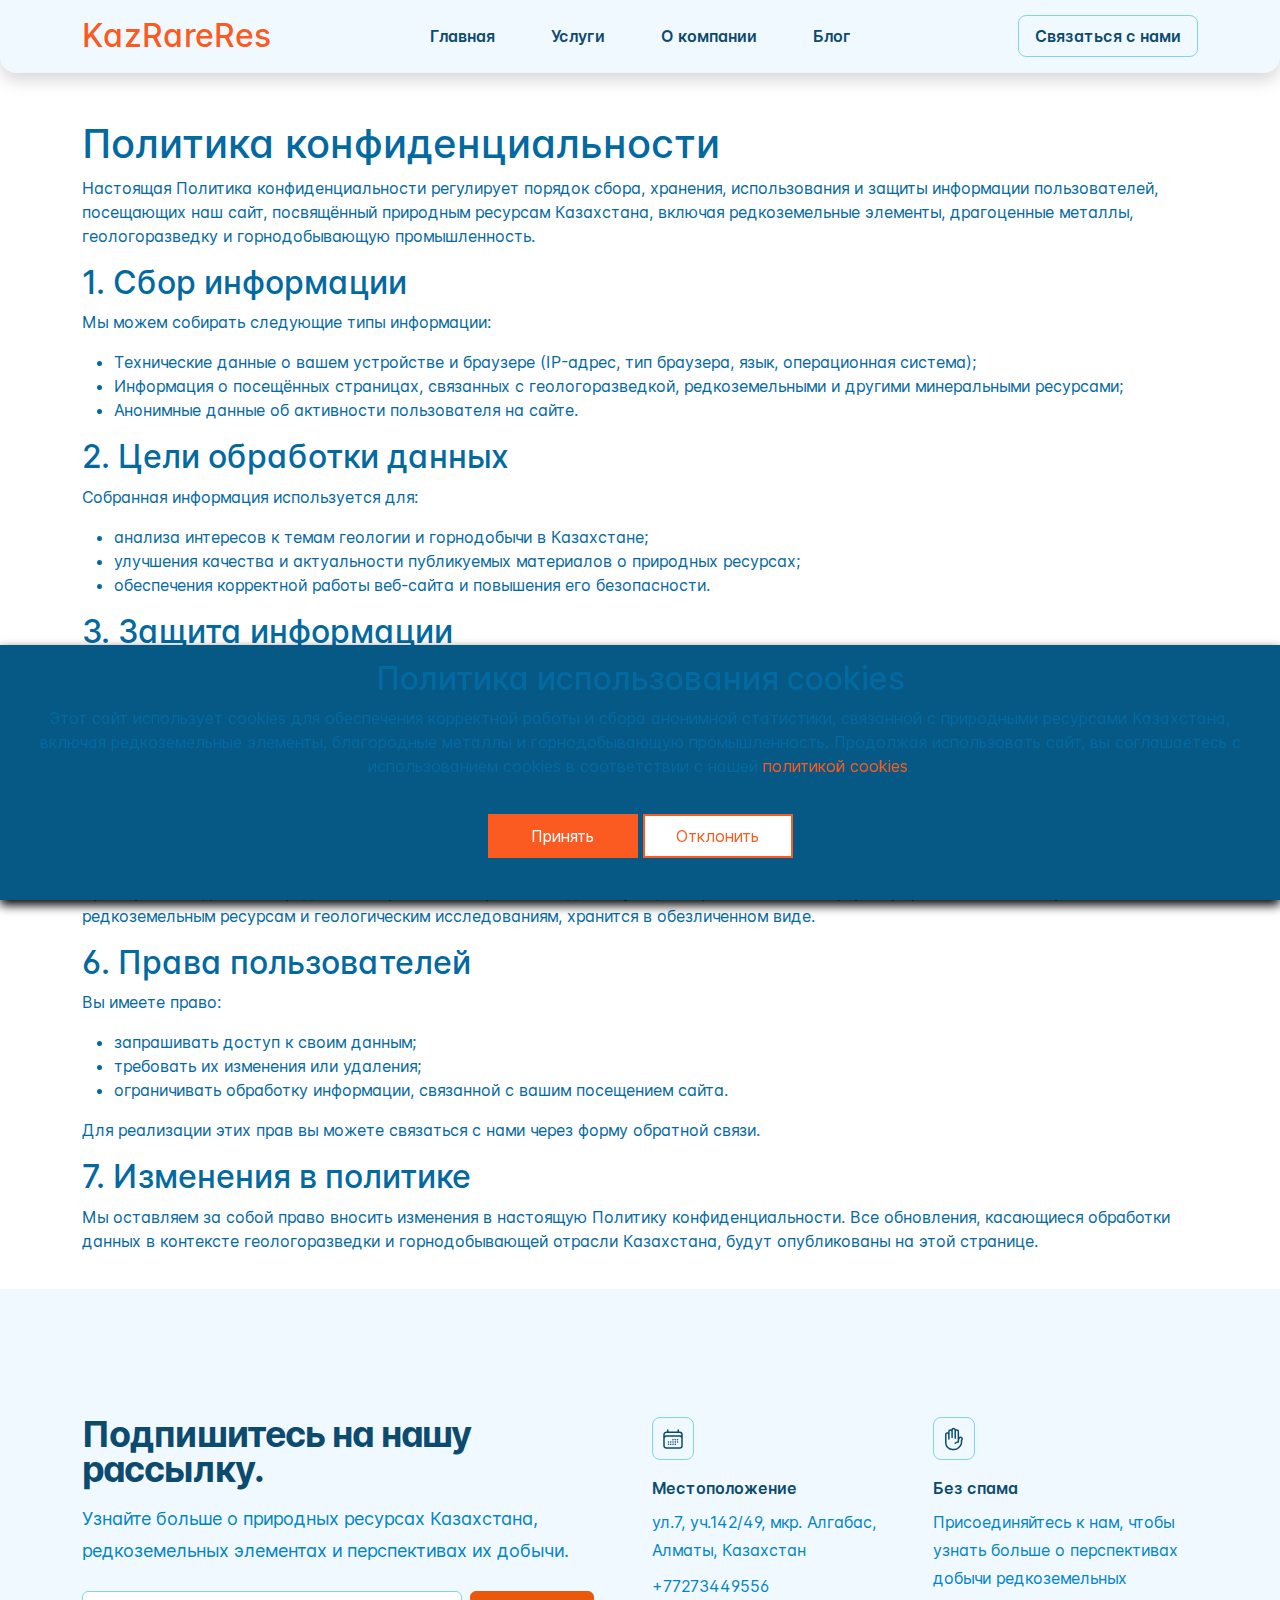
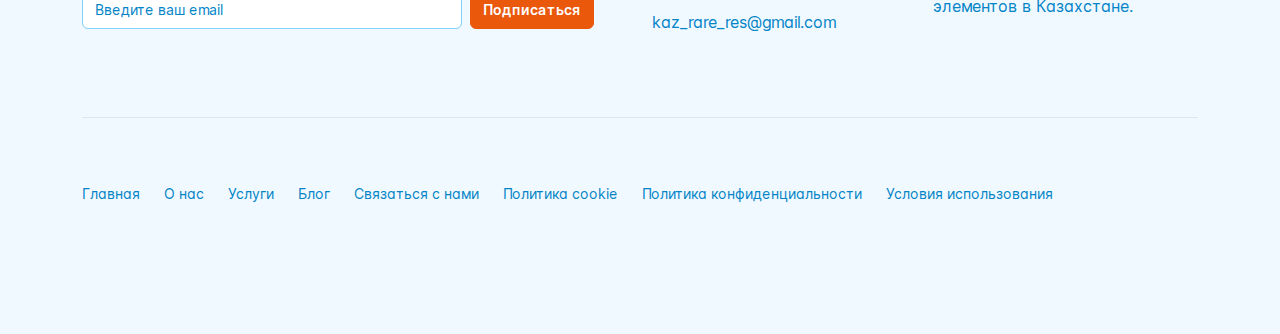
<file: privacy-policy.html>
<!DOCTYPE html>
<html lang="en" dir="ltr" data-bs-theme="auto">
    <head>
        <!-- Include JavaScript for color modes -->
        <script src="./assets/js/color-modes.js"></script>

        <meta charset="utf-8" />
        <meta name="viewport" content="width=device-width, initial-scale=1" />

        <title>KazRareRes</title>

        <meta
            name="title"
            content="
	Драгоценные металлы, редкоземельные ресурсы, геологическая разведка,
	добыча полезных ископаемых, минеральные ресурсы, горнодобывающая
	промышленность"
        />
        <meta
            name="description"
            content="
Драгоценные металлы, редкоземельные ресурсы, геологическая разведка,
добыча полезных ископаемых, минеральные ресурсы, горнодобывающая
промышленность"
        />

        <link rel="shortcut icon" href="assets/logo/favicon.ico" type="image/x-icon">


        <!-- Stylesheets -->
        <link
            rel="stylesheet"
            href="./assets/libraries/glide/css/glide.core.min.css"
        />
        <link rel="stylesheet" href="./assets/libraries/aos/aos.css" />
        <link rel="stylesheet" href="./assets/css/main.min.css" />
        <link rel="stylesheet" href="./assets/css/style.css" />
    </head>
    <body>
        <!-- loader-wrapper -->
        <div class="loader-wrapper">
            <div class="spinner-border text-primary p-5" role="status">
                <span class="visually-hidden">Loading...</span>
            </div>
        </div>

        <!-- header top -->
        <header
            class="navigation position-absolute w-100 bg-body-tertiary shadow border-bottom border-light border-opacity-10 rounded-bottom-3 rounded-bottom-sm-4"
        >
            <nav
                class="navbar navbar-expand-xl"
                aria-label="Offcanvas navbar large"
            >
                <div class="container py-1">
                    <a href="./index.html" class="navbar-brand">
                        <h2 style="margin-bottom: 0px">KazRareRes</h2>
                    </a>

                    <button
                        class="navbar-toggler ms-auto"
                        type="button"
                        data-bs-toggle="offcanvas"
                        data-bs-target="#offcanvasNavbar2"
                        aria-controls="offcanvasNavbar2"
                        aria-label="Toggle navigation"
                    >
                        <span class="navbar-toggler-icon"></span>
                    </button>

                    <div
                        class="offcanvas offcanvas-end border-0 rounded-start-0 rounded-start-sm-4"
                        tabindex="-1"
                        id="offcanvasNavbar2"
                        aria-labelledby="offcanvasNavbar2Label"
                    >
                        <div
                            class="offcanvas-header"
                            style="padding: 2rem 2rem 1.5rem 2rem"
                        >
                            <h5
                                class="offcanvas-title m-0"
                                id="offcanvasNavbar2Label"
                            >
                                <a class="navbar-brand" href="javascript:;">
                                    <img
                                        src="./assets/logo/logo.png"
                                        height="32"
                                        alt="logo"
                                    />
                                </a>
                            </h5>
                            <button
                                type="button"
                                class="btn-close text-body-emphasis"
                                data-bs-dismiss="offcanvas"
                                aria-label="Close"
                            ></button>
                        </div>

                        <div class="offcanvas-body">
                            <ul
                                class="navbar-nav align-items-xl-center flex-grow-1 column-gap-4 row-gap-4 row-gap-xl-2"
                            >
                                <li class="nav-item ms-xl-auto">
                                    <a
                                        href="index.html"
                                        class="px-3 text-body-emphasis bg-body-secondary-hover nav-link rounded-3 text-base leading-6 fw-semibold"
                                        aria-current="page"
                                    >
                                        Главная
                                    </a>
                                </li>

                                <li class="nav-item">
                                    <a
                                        href="services.html"
                                        class="px-3 text-body-emphasis bg-body-secondary-hover nav-link rounded-3 text-base leading-6 fw-semibold"
                                    >
                                        Услуги
                                    </a>
                                </li>

                                <li class="nav-item">
                                    <a
                                        href="about.html"
                                        class="px-3 text-body-emphasis bg-body-secondary-hover nav-link rounded-3 text-base leading-6 fw-semibold"
                                    >
                                        О компании
                                    </a>
                                </li>

                                <li class="nav-item">
                                    <a
                                        href="blog.html"
                                        class="px-3 text-body-emphasis bg-body-secondary-hover nav-link rounded-3 text-base leading-6 fw-semibold"
                                    >
                                        Блог
                                    </a>
                                </li>

                                <li class="nav-item ms-xl-auto">
                                    <a
                                        href="contact.html"
                                        class="px-3 text-body-emphasis bg-body-secondary-hover border nav-link rounded-3 text-base leading-6 fw-semibold text-center"
                                    >
                                        Связаться с нами
                                    </a>
                                </li>
                            </ul>
                        </div>
                    </div>
                </div>
            </nav>
        </header>

        <article
            class="container additional-wrapper"
            style="padding-top: 100px"
        >
            <div class="page__content" style="padding: 20px 0px">
                <h1>Политика конфиденциальности</h1>
        
                <p>
                    Настоящая Политика конфиденциальности регулирует порядок сбора, хранения, использования и защиты информации пользователей, посещающих наш сайт, посвящённый природным ресурсам Казахстана, включая редкоземельные элементы, драгоценные металлы, геологоразведку и горнодобывающую промышленность.
                </p>
        
                <h2>1. Сбор информации</h2>
        
                <p>
                    Мы можем собирать следующие типы информации:
                    <ul>
                        <li>Технические данные о вашем устройстве и браузере (IP-адрес, тип браузера, язык, операционная система);</li>
                        <li>Информация о посещённых страницах, связанных с геологоразведкой, редкоземельными и другими минеральными ресурсами;</li>
                        <li>Анонимные данные об активности пользователя на сайте.</li>
                    </ul>
                </p>
        
                <h2>2. Цели обработки данных</h2>
        
                <p>
                    Собранная информация используется для:
                    <ul>
                        <li>анализа интересов к темам геологии и горнодобычи в Казахстане;</li>
                        <li>улучшения качества и актуальности публикуемых материалов о природных ресурсах;</li>
                        <li>обеспечения корректной работы веб-сайта и повышения его безопасности.</li>
                    </ul>
                </p>
        
                <h2>3. Защита информации</h2>
        
                <p>
                    Мы применяем технические и организационные меры безопасности для защиты данных, связанных с редкоземельными элементами и другими природными ресурсами Казахстана. Доступ к информации ограничен и контролируется.
                </p>
        
                <h2>4. Передача данных третьим лицам</h2>
        
                <p>
                    Мы не передаём личные данные пользователей третьим сторонам, за исключением случаев, предусмотренных законодательством. Анонимные аналитические данные могут использоваться для статистической обработки и научных целей.
                </p>
        
                <h2>5. Хранение информации</h2>
        
                <p>
                    Срок хранения данных определяется целями их обработки и действующими требованиями. Информация, связанная с интересом к редкоземельным ресурсам и геологическим исследованиям, хранится в обезличенном виде.
                </p>
        
                <h2>6. Права пользователей</h2>
        
                <p>
                    Вы имеете право:
                    <ul>
                        <li>запрашивать доступ к своим данным;</li>
                        <li>требовать их изменения или удаления;</li>
                        <li>ограничивать обработку информации, связанной с вашим посещением сайта.</li>
                    </ul>
                    Для реализации этих прав вы можете связаться с нами через форму обратной связи.
                </p>
        
                <h2>7. Изменения в политике</h2>
        
                <p>
                    Мы оставляем за собой право вносить изменения в настоящую Политику конфиденциальности. Все обновления, касающиеся обработки данных в контексте геологоразведки и горнодобывающей отрасли Казахстана, будут опубликованы на этой странице.
                </p>
            </div>
        </article>
        

        <footer class="overflow-hidden py-6 py-sm-7 py-xl-8 bg-body-tertiary">
            <div class="container">
                <div class="row gy-5">
                    <div class="col-12 col-xl-6">
                        <div class="pb-3 max-w-lg position-relative">
                            <form
                                method="get"
                                action="thanks.html"
                                class="mc-embedded-subscribe-form"
                            >
                                <h2
                                    class="text-body-emphasis leading-6 text-4xl tracking-tight fw-bold"
                                    style="line-height: 35px"
                                >
                                    Подпишитесь на нашу рассылку.
                                </h2>
                                <p
                                    class="m-0 mt-3 text-body-secondary text-lg leading-8"
                                >
                                    Узнайте больше о природных ресурсах
                                    Казахстана, редкоземельных элементах и
                                    перспективах их добычи.
                                </p>

                                <div
                                    class="mt-4 mb-2 d-flex flex-column flex-sm-row w-100 gap-2 js-form-inputs"
                                >
                                    <label
                                        for="emailSubscribe1"
                                        class="visually-hidden"
                                        >Email address</label
                                    >
                                    <input
                                        type="email"
                                        name="EMAIL"
                                        id="emailSubscribe1"
                                        class="form-control leading-6 text-sm max-w-xl"
                                        placeholder="Введите ваш email"
                                        required
                                    />
                                    <button
                                        type="submit"
                                        name="subscribe"
                                        class="btn btn-primary text-white fw-semibold text-sm"
                                    >
                                        Подписаться
                                    </button>
                                </div>

                                <div
                                    style="position: absolute; left: -5000px"
                                    aria-hidden="true"
                                >
                                    <input
                                        type="text"
                                        class="js-validate-robot"
                                        name="b_a4752870f583bb49a02427b3c_143fa46c21"
                                        tabindex="-1"
                                        value=""
                                    />
                                </div>

                                <!-- response -->
                                <div class="js-subscribe-response"></div>
                            </form>
                        </div>
                    </div>

                    <div class="col-12 col-xl-6">
                        <div class="row row-cols-1 row-cols-sm-2 gx-3 gy-5">
                            <div class="d-flex flex-column align-items-start">
                                <div
                                    class="p-2 bg-body-tertiary rounded-3 border"
                                >
                                    <svg
                                        class="text-body-emphasis"
                                        width="24"
                                        height="24"
                                        fill="none"
                                        viewBox="0 0 24 24"
                                        stroke-width="1.5"
                                        stroke="currentColor"
                                        aria-hidden="true"
                                    >
                                        <path
                                            stroke-linecap="round"
                                            stroke-linejoin="round"
                                            d="M6.75 3v2.25M17.25 3v2.25M3 18.75V7.5a2.25 2.25 0 012.25-2.25h13.5A2.25 2.25 0 0121 7.5v11.25m-18 0A2.25 2.25 0 005.25 21h13.5A2.25 2.25 0 0021 18.75m-18 0v-7.5A2.25 2.25 0 015.25 9h13.5A2.25 2.25 0 0121 11.25v7.5m-9-6h.008v.008H12v-.008zM12 15h.008v.008H12V15zm0 2.25h.008v.008H12v-.008zM9.75 15h.008v.008H9.75V15zm0 2.25h.008v.008H9.75v-.008zM7.5 15h.008v.008H7.5V15zm0 2.25h.008v.008H7.5v-.008zm6.75-4.5h.008v.008h-.008v-.008zm0 2.25h.008v.008h-.008V15zm0 2.25h.008v.008h-.008v-.008zm2.25-4.5h.008v.008H16.5v-.008zm0 2.25h.008v.008H16.5V15z"
                                        />
                                    </svg>
                                </div>
                                <div
                                    class="m-0 mt-3 text-body-emphasis fw-semibold"
                                >
                                    Местоположение
                                </div>
                                <div
                                    class="m-0 mt-2 text-body-secondary leading-7"
                                >
                                    ул.7, уч.142/49, мкр. Алгабас, Алматы,
                                    Казахстан
                                </div>
                                <div
                                    class="m-0 mt-2 text-body-secondary leading-7"
                                >
                                    +77273449556
                                </div>
                                <div
                                    class="m-0 mt-2 text-body-secondary leading-7"
                                >
                                    kaz_rare_res@gmail.com
                                </div>
                            </div>

                            <div class="d-flex flex-column align-items-start">
                                <div
                                    class="p-2 bg-body-tertiary rounded-3 border"
                                >
                                    <svg
                                        class="text-body-emphasis"
                                        width="24"
                                        height="24"
                                        fill="none"
                                        viewBox="0 0 24 24"
                                        stroke-width="1.5"
                                        stroke="currentColor"
                                        aria-hidden="true"
                                    >
                                        <path
                                            stroke-linecap="round"
                                            stroke-linejoin="round"
                                            d="M10.05 4.575a1.575 1.575 0 10-3.15 0v3m3.15-3v-1.5a1.575 1.575 0 013.15 0v1.5m-3.15 0l.075 5.925m3.075.75V4.575m0 0a1.575 1.575 0 013.15 0V15M6.9 7.575a1.575 1.575 0 10-3.15 0v8.175a6.75 6.75 0 006.75 6.75h2.018a5.25 5.25 0 003.712-1.538l1.732-1.732a5.25 5.25 0 001.538-3.712l.003-2.024a.668.668 0 01.198-.471 1.575 1.575 0 10-2.228-2.228 3.818 3.818 0 00-1.12 2.687M6.9 7.575V12m6.27 4.318A4.49 4.49 0 0116.35 15m.002 0h-.002"
                                        />
                                    </svg>
                                </div>
                                <div
                                    class="m-0 mt-3 text-body-emphasis fw-semibold"
                                >
                                    Без спама
                                </div>
                                <div
                                    class="m-0 mt-2 text-body-secondary leading-7"
                                >
                                    Присоединяйтесь к нам, чтобы узнать больше о
                                    перспективах добычи редкоземельных элементов
                                    в Казахстане.
                                </div>
                            </div>
                        </div>
                    </div>
                </div>
            </div>

            <div class="container">
                <hr class="my-6 text-body-emphasis opacity-10" />

                <div
                    class="d-flex flex-column flex-xl-row gap-5 justify-content-between align-items-xl-center"
                >
                    <div class="order-first order-xl-last">
                        <ul
                            class="nav row gy-4 gx-sm-4 row-cols-2 row-cols-sm-auto"
                        >
                            <li class="nav-item">
                                <a
                                    href="index.html"
                                    class="p-0 text-body-secondary nav-link leading-6 text-sm"
                                >
                                    Главная
                                </a>
                            </li>

                            <li class="nav-item">
                                <a
                                    href="about.html"
                                    class="p-0 text-body-secondary nav-link leading-6 text-sm"
                                >
                                    О нас
                                </a>
                            </li>

                            <li class="nav-item">
                                <a
                                    href="services.html"
                                    class="p-0 text-body-secondary nav-link leading-6 text-sm"
                                >
                                    Услуги
                                </a>
                            </li>

                            <li class="nav-item">
                                <a
                                    href="blog.html"
                                    class="p-0 text-body-secondary nav-link leading-6 text-sm"
                                >
                                    Блог
                                </a>
                            </li>

                            <li class="nav-item">
                                <a
                                    href="contact.html"
                                    class="p-0 text-body-secondary nav-link leading-6 text-sm"
                                >
                                    Связаться с нами
                                </a>
                            </li>

                            <li class="nav-item">
                                <a
                                    href="cookie-policy.html"
                                    class="p-0 text-body-secondary nav-link leading-6 text-sm"
                                >
                                    Политика cookie
                                </a>
                            </li>
                            <li class="nav-item">
                                <a
                                    href="privacy-policy.html"
                                    class="p-0 text-body-secondary nav-link leading-6 text-sm"
                                >
                                    Политика конфиденциальности
                                </a>
                            </li>
                            <li class="nav-item">
                                <a
                                    href="terms-of-use.html"
                                    class="p-0 text-body-secondary nav-link leading-6 text-sm"
                                >
                                    Условия использования
                                </a>
                            </li>
                        </ul>
                    </div>
                </div>
            </div>
        </footer>

        <!-- Back to top button -->
        <button
            type="button"
            class="btn btn-primary btn-back-to-top rounded-circle justify-content-center align-items-center p-2 text-white"
        >
            <svg
                xmlns="http://www.w3.org/2000/svg"
                width="20"
                height="20"
                fill="currentColor"
                class="bi bi-caret-up-fill"
                viewBox="0 0 16 16"
            >
                <path
                    d="m7.247 4.86-4.796 5.481c-.566.647-.106 1.659.753 1.659h9.592a1 1 0 0 0 .753-1.659l-4.796-5.48a1 1 0 0 0-1.506 0z"
                />
            </svg>
        </button>

        <!-- Cookie banner -->
        <div class="cookie-wrapper show">
            <div>
                <i class="bx bx-cookie"></i>
                <h2 style="text-align: center">
                    Политика использования cookies
                </h2>
            </div>
            <div class="data">
                <p>
                    Этот сайт использует cookies для обеспечения корректной
                    работы и сбора анонимной статистики, связанной с природными
                    ресурсами Казахстана, включая редкоземельные элементы,
                    благородные металлы и горнодобывающую промышленность.
                    Продолжая использовать сайт, вы соглашаетесь с
                    использованием cookies в соответствии с нашей
                    <a href="cookie-policy.html">политикой cookies</a>.
                </p>
            </div>
            <div class="buttons">
                <button class="cookie-button" id="acceptBtn">Принять</button>
                <button class="cookie-button" id="declineBtn">Отклонить</button>
            </div>
        </div>
        <!-- End Cookie banner -->

        <!-- Bootstrap JavaScript: Bundle with Popper -->
        <script src="./assets/libraries/bootstrap/js/bootstrap.bundle.min.js"></script>
        <script src="./assets/libraries/glide/glide.min.js"></script>
        <script src="./assets/libraries/aos/aos.js"></script>
        <script src="./assets/js/scripts.js"></script>
        <script src="./assets/js/cookiebanner.js"></script>
    </body>
</html>
</file>
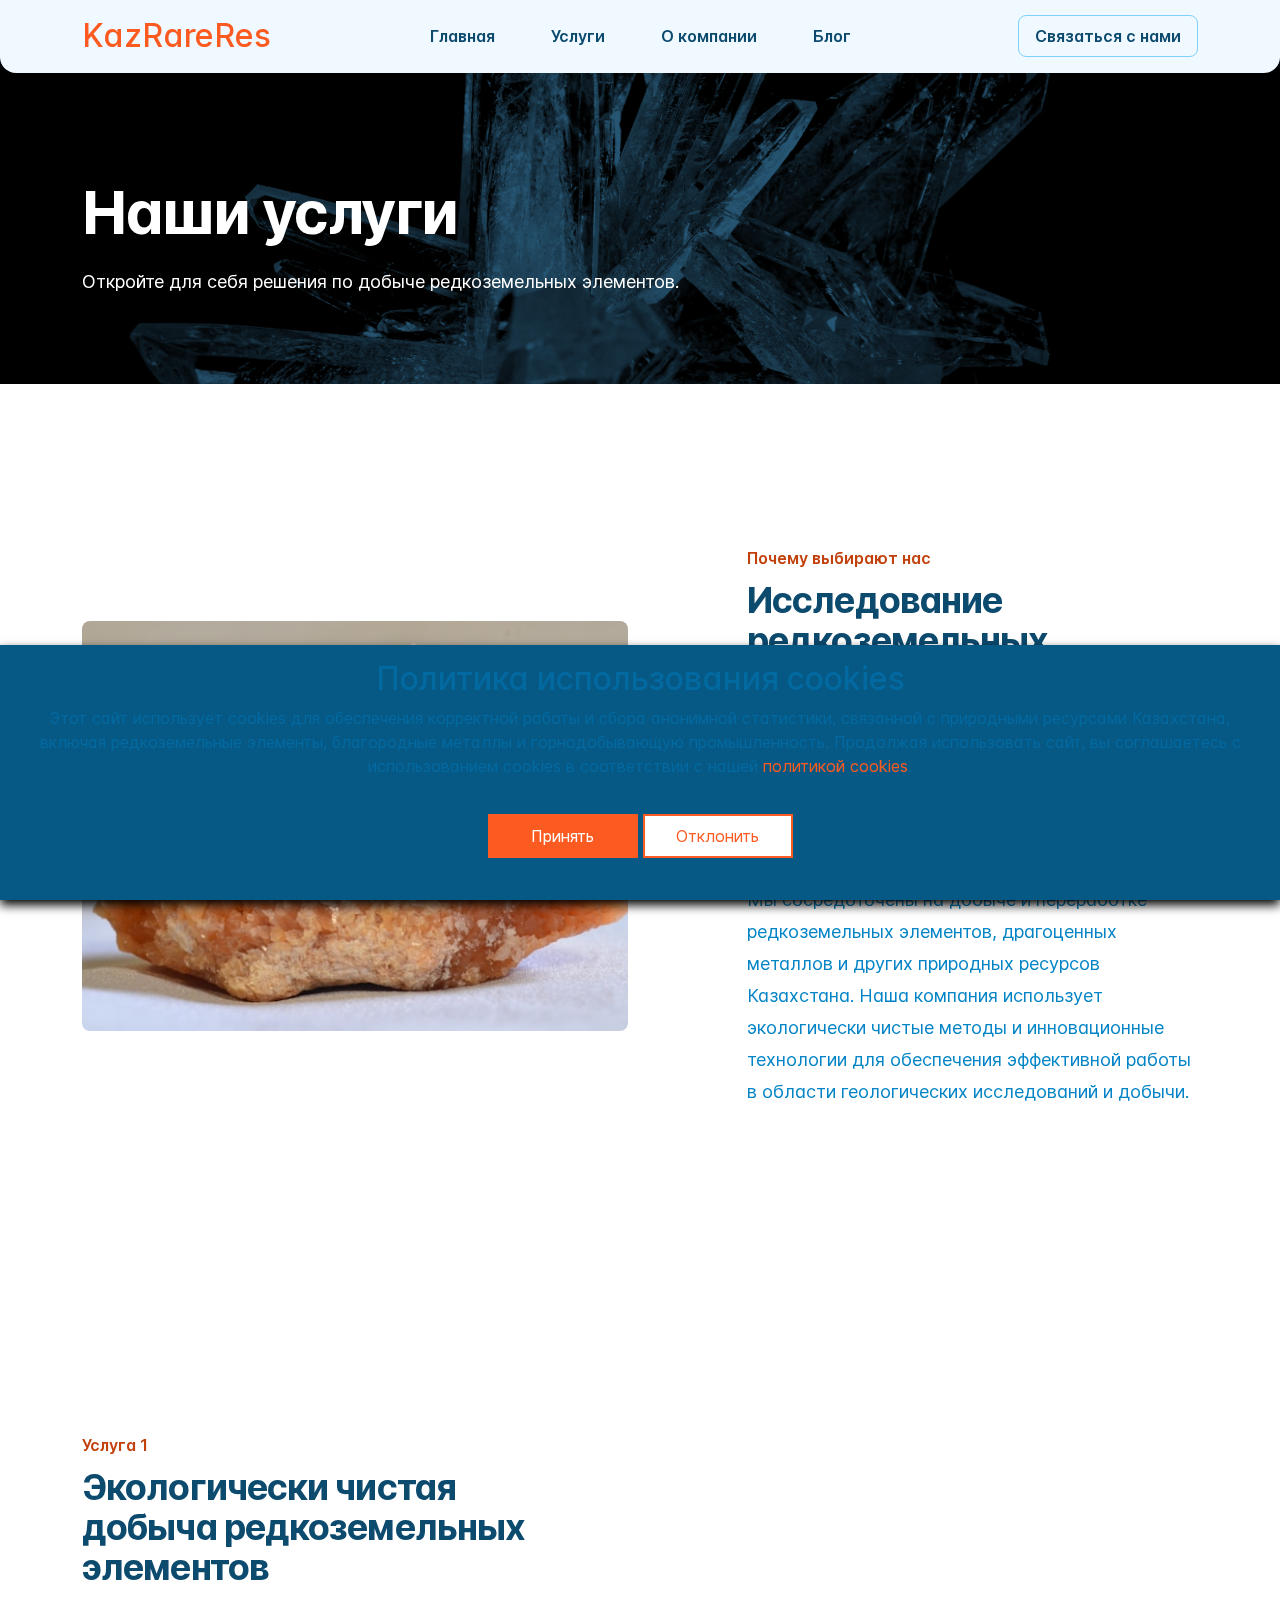
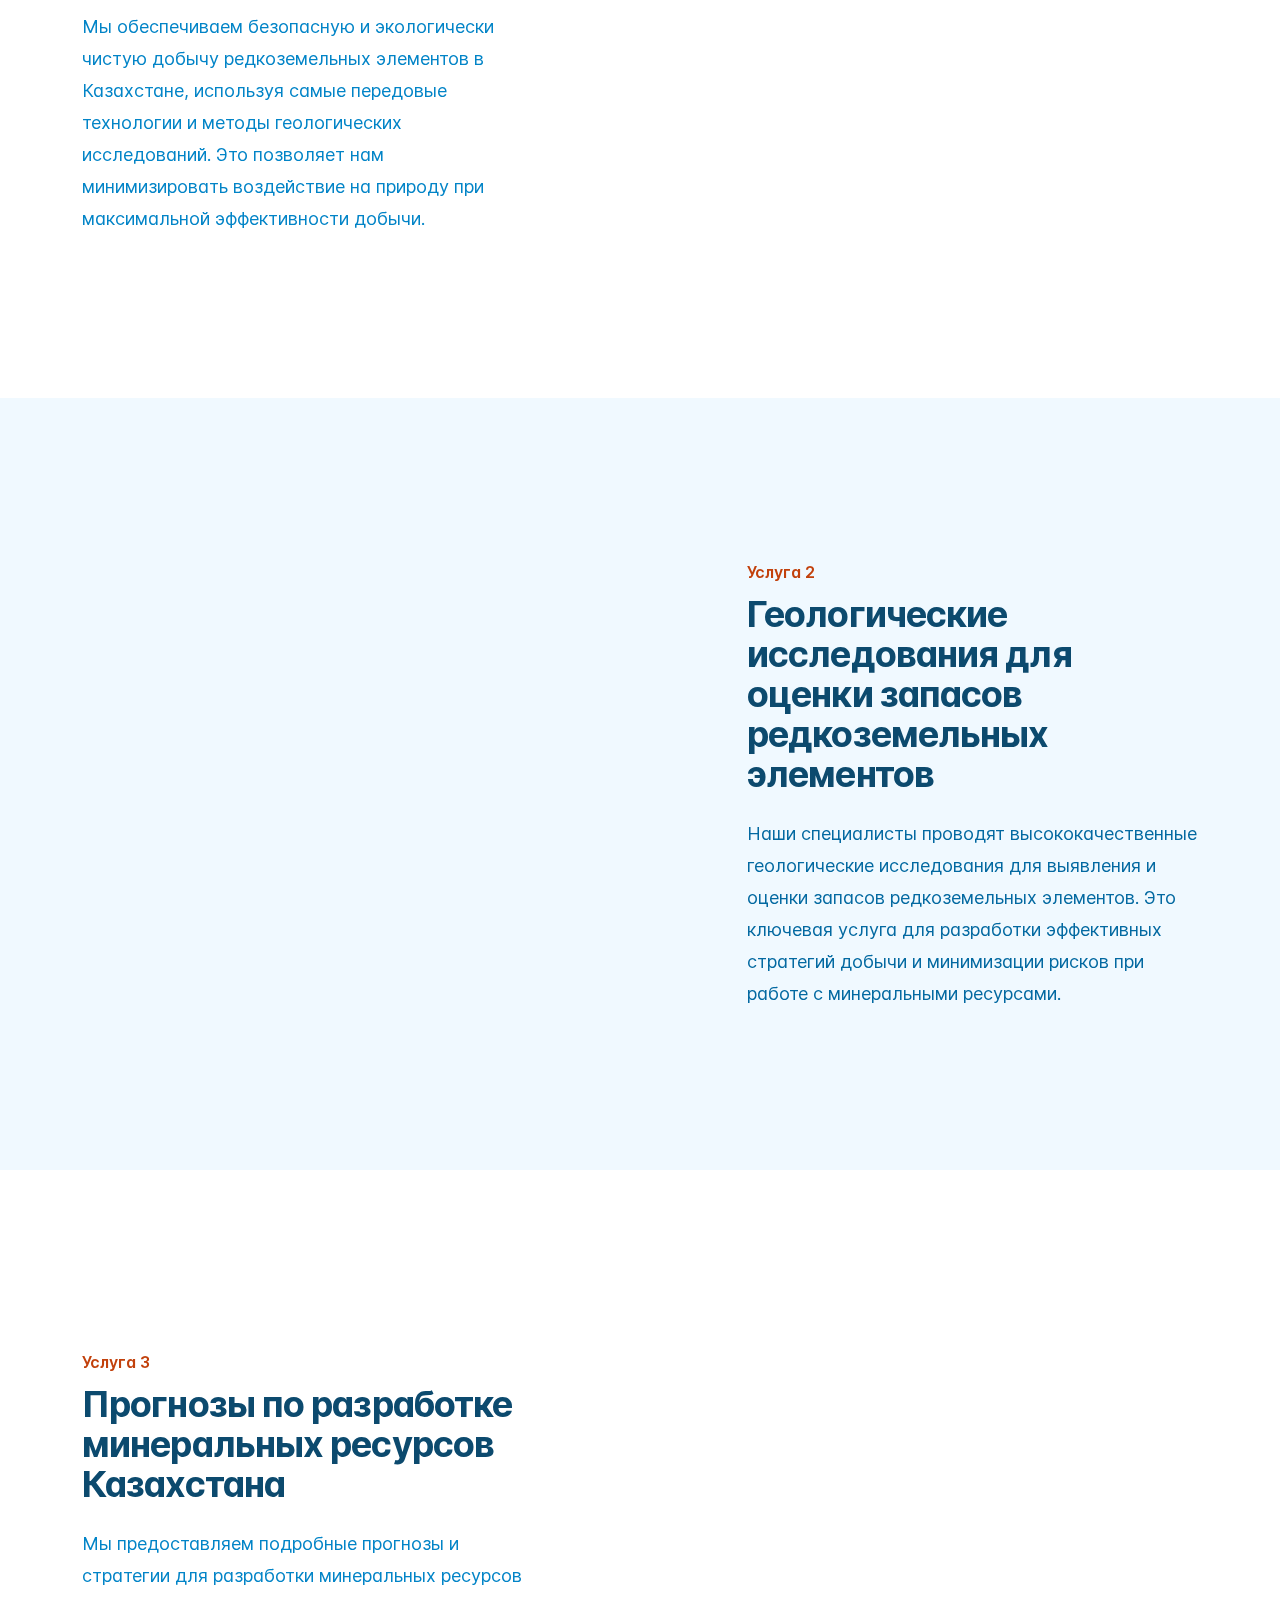
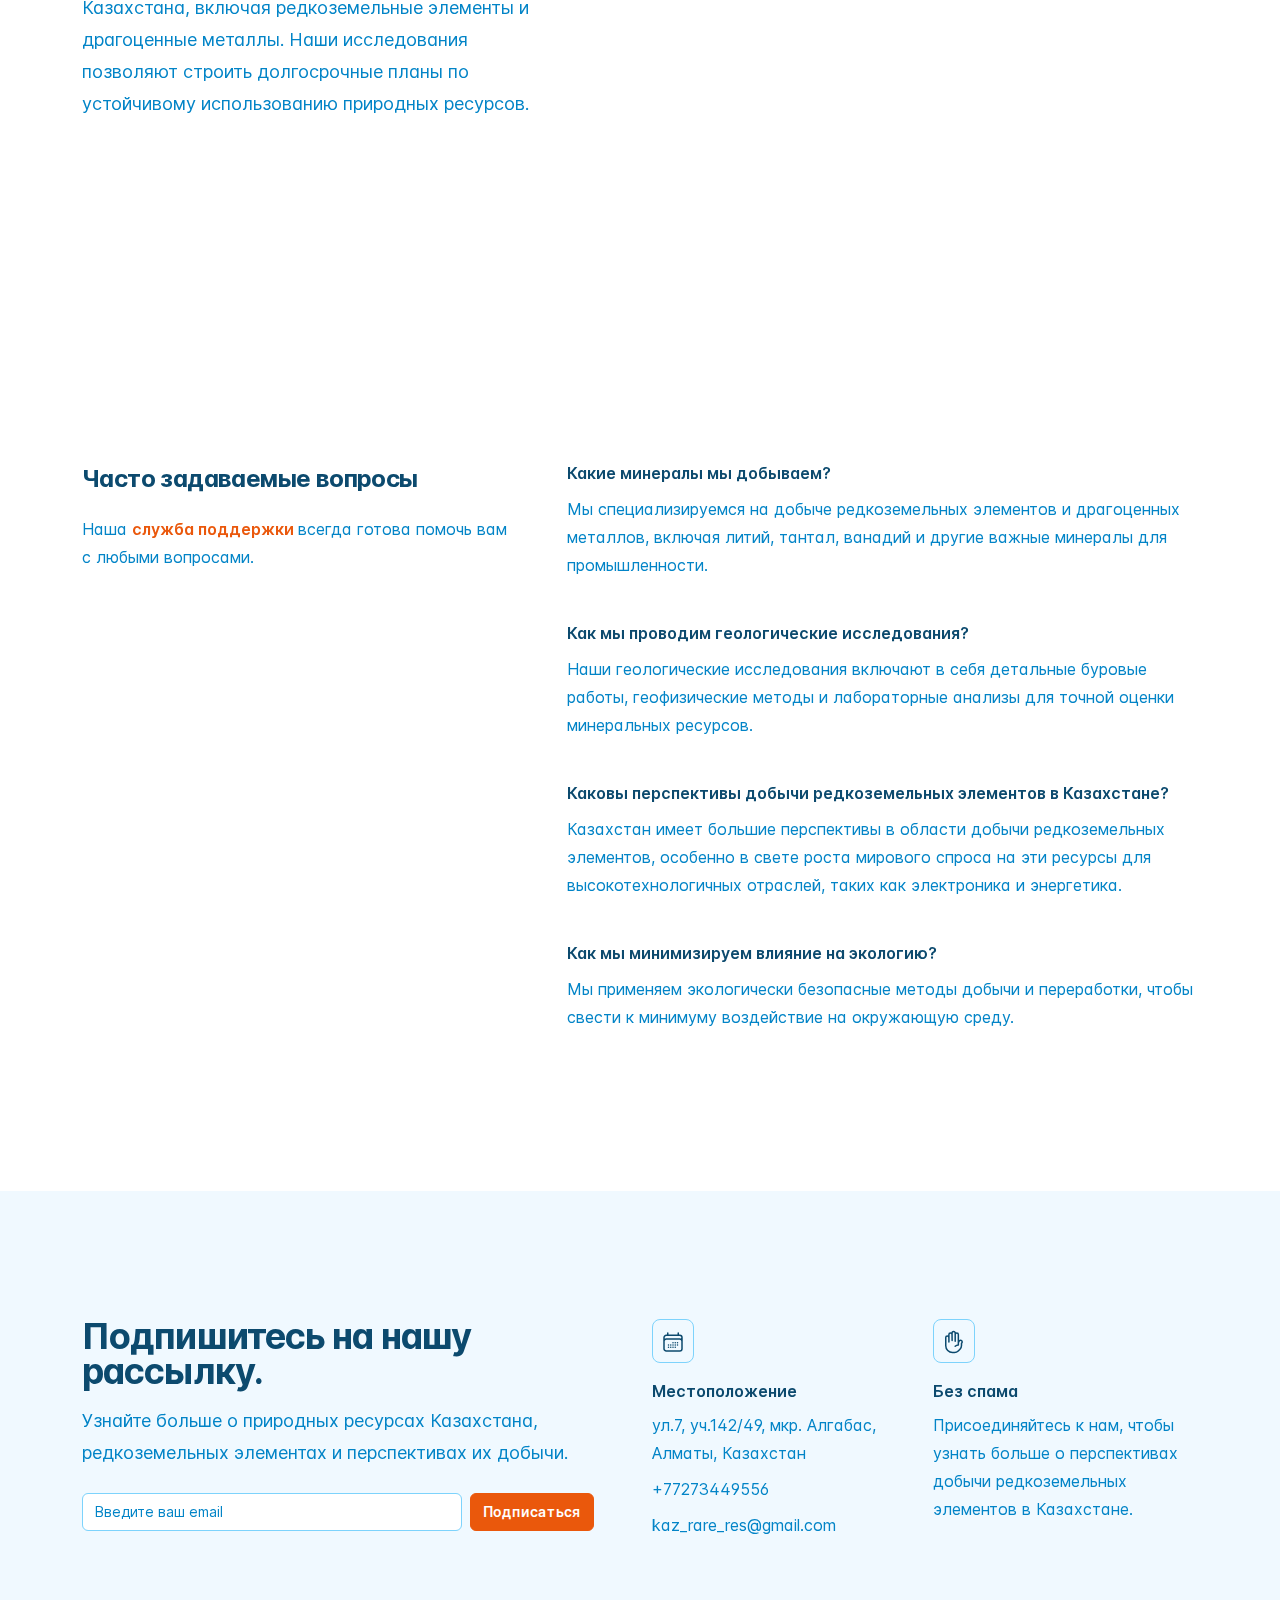
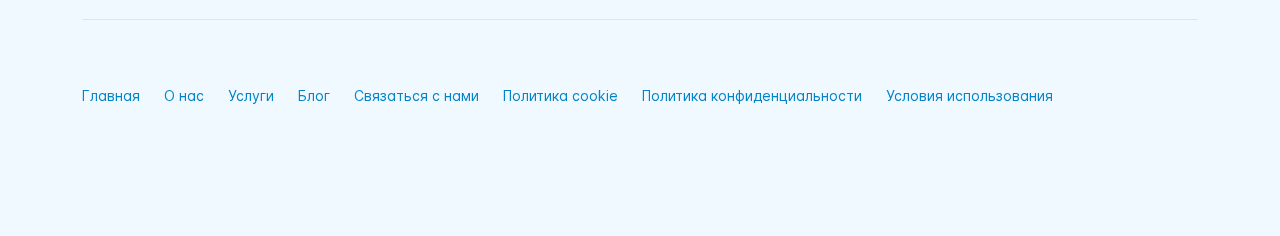
<file: services.html>
<!DOCTYPE html>
<html lang="en" dir="ltr" data-bs-theme="auto">
    <head>
        <!-- Include JavaScript for color modes -->
        <script src="./assets/js/color-modes.js"></script>

        <meta charset="utf-8" />
        <meta name="viewport" content="width=device-width, initial-scale=1" />

        <title>KazRareRes</title>

        <meta
            name="title"
            content="
	Драгоценные металлы, редкоземельные ресурсы, геологическая разведка,
	добыча полезных ископаемых, минеральные ресурсы, горнодобывающая
	промышленность"
        />
        <meta
            name="description"
            content="
Драгоценные металлы, редкоземельные ресурсы, геологическая разведка,
добыча полезных ископаемых, минеральные ресурсы, горнодобывающая
промышленность"
        />

        <link
            rel="shortcut icon"
            href="assets/logo/favicon.ico"
            type="image/x-icon"
        />

        <!-- Stylesheets -->
        <link
            rel="stylesheet"
            href="./assets/libraries/glide/css/glide.core.min.css"
        />
        <link rel="stylesheet" href="./assets/libraries/aos/aos.css" />
        <link rel="stylesheet" href="./assets/css/main.min.css" />
        <link rel="stylesheet" href="./assets/css/style.css" />
    </head>
    <body>
        <!-- loader-wrapper -->
        <div class="loader-wrapper">
            <div class="spinner-border text-primary p-5" role="status">
                <span class="visually-hidden">Loading...</span>
            </div>
        </div>

        <!-- header top -->
        <header
            class="navigation position-absolute w-100 bg-body-tertiary shadow border-bottom border-light border-opacity-10 rounded-bottom-3 rounded-bottom-sm-4"
        >
            <nav
                class="navbar navbar-expand-xl"
                aria-label="Offcanvas navbar large"
            >
                <div class="container py-1">
                    <a href="./index.html" class="navbar-brand">
                        <h2 style="margin-bottom: 0px">KazRareRes</h2>
                    </a>

                    <button
                        class="navbar-toggler ms-auto"
                        type="button"
                        data-bs-toggle="offcanvas"
                        data-bs-target="#offcanvasNavbar2"
                        aria-controls="offcanvasNavbar2"
                        aria-label="Toggle navigation"
                    >
                        <span class="navbar-toggler-icon"></span>
                    </button>

                    <div
                        class="offcanvas offcanvas-end border-0 rounded-start-0 rounded-start-sm-4"
                        tabindex="-1"
                        id="offcanvasNavbar2"
                        aria-labelledby="offcanvasNavbar2Label"
                    >
                        <div
                            class="offcanvas-header"
                            style="padding: 2rem 2rem 1.5rem 2rem"
                        >
                            <h5
                                class="offcanvas-title m-0"
                                id="offcanvasNavbar2Label"
                            >
                                <a class="navbar-brand" href="javascript:;">
                                    <img
                                        src="./assets/logo/logo.png"
                                        height="32"
                                        alt="logo"
                                    />
                                </a>
                            </h5>
                            <button
                                type="button"
                                class="btn-close text-body-emphasis"
                                data-bs-dismiss="offcanvas"
                                aria-label="Close"
                            ></button>
                        </div>

                        <div class="offcanvas-body">
                            <ul
                                class="navbar-nav align-items-xl-center flex-grow-1 column-gap-4 row-gap-4 row-gap-xl-2"
                            >
                                <li class="nav-item ms-xl-auto">
                                    <a
                                        href="index.html"
                                        class="px-3 text-body-emphasis bg-body-secondary-hover nav-link rounded-3 text-base leading-6 fw-semibold"
                                        aria-current="page"
                                    >
                                        Главная
                                    </a>
                                </li>

                                <li class="nav-item">
                                    <a
                                        href="services.html"
                                        class="px-3 text-body-emphasis bg-body-secondary-hover nav-link rounded-3 text-base leading-6 fw-semibold"
                                    >
                                        Услуги
                                    </a>
                                </li>

                                <li class="nav-item">
                                    <a
                                        href="about.html"
                                        class="px-3 text-body-emphasis bg-body-secondary-hover nav-link rounded-3 text-base leading-6 fw-semibold"
                                    >
                                        О компании
                                    </a>
                                </li>

                                <li class="nav-item">
                                    <a
                                        href="blog.html"
                                        class="px-3 text-body-emphasis bg-body-secondary-hover nav-link rounded-3 text-base leading-6 fw-semibold"
                                    >
                                        Блог
                                    </a>
                                </li>

                                <li class="nav-item ms-xl-auto">
                                    <a
                                        href="contact.html"
                                        class="px-3 text-body-emphasis bg-body-secondary-hover border nav-link rounded-3 text-base leading-6 fw-semibold text-center"
                                    >
                                        Связаться с нами
                                    </a>
                                </li>
                            </ul>
                        </div>
                    </div>
                </div>
            </nav>
        </header>

        <!-- header body -->
        <div class="overflow-hidden py-9 py-xl-10 position-relative">
            <img
                src="./assets/img/bg/bg1.jpg"
                class="position-absolute z-n1 top-0 h-100 w-100 object-fit-cover"
                alt="Meeting"
            />

            <div
                class="position-absolute z-n1 top-0 h-100 w-100 bg-dark"
                style="
                    opacity: 0.85;
                    mix-blend-mode: multiply;
                    filter: contrast(1.15) brightness(0.85);
                "
            ></div>

            <div class="position-absolute z-0 top-0 h-100 w-100">
                <div class="container h-100 d-flex align-items-center">
                    <div
                        class="max-w-2xl mx-auto mx-xl-0 text-center text-xl-start"
                    >
                        <h1
                            class="m-0 mt-7 text-white tracking-tight text-6xl fw-bold"
                            data-aos-delay="0"
                            data-aos="fade"
                            data-aos-duration="3000"
                        >
                            Наши услуги
                        </h1>
                        <p
                            class="m-0 mt-4 text-white text-lg leading-8"
                            data-aos-delay="100"
                            data-aos="fade"
                            data-aos-duration="3000"
                        >
                            Откройте для себя решения по добыче редкоземельных
                            элементов.
                        </p>
                    </div>
                </div>
            </div>
        </div>

        <!-- Почему выбирают нас -->
        <div class="overflow-hidden py-7 py-sm-8 py-xl-9">
            <div class="container">
                <div
                    class="row gy-5 align-items-center justify-content-between"
                >
                    <div class="col-12 col-xl-5 order-first order-xl-last">
                        <div class="mx-auto max-w-2xl">
                            <h2
                                class="m-0 text-primary-emphasis text-base leading-7 fw-semibold"
                            >
                                Почему выбирают нас
                            </h2>
                            <p
                                class="m-0 mt-2 text-body-emphasis text-4xl tracking-tight fw-bold"
                            >
                                Исследование редкоземельных ресурсов Казахстана
                                с использованием современных методов
                                геологических изысканий.
                            </p>
                            <p
                                class="m-0 mt-4 text-body-secondary text-lg leading-8"
                            >
                                Мы сосредоточены на добыче и переработке
                                редкоземельных элементов, драгоценных металлов и
                                других природных ресурсов Казахстана. Наша
                                компания использует экологически чистые методы и
                                инновационные технологии для обеспечения
                                эффективной работы в области геологических
                                исследований и добычи.
                            </p>
                        </div>
                    </div>

                    <div class="col-12 col-xl-6">
                        <div class="mx-auto max-w-2xl">
                            <div
                                class="ratio ratio-4x3"
                                data-aos-delay="200"
                                data-aos="fade"
                                data-aos-duration="3000"
                            >
                                <img
                                    src="./assets/img/bg/service-1.jpg"
                                    class="object-fit-cover rounded-3"
                                    alt="presentation"
                                />
                            </div>
                        </div>
                    </div>
                </div>
            </div>
        </div>

        <!-- Услуга 1 -->
        <div class="overflow-hidden py-7 py-sm-8 py-xl-9">
            <div class="container">
                <div
                    class="row gy-5 align-items-center justify-content-between"
                >
                    <div class="col-12 col-xl-5">
                        <div class="mx-auto max-w-2xl">
                            <h2
                                class="m-0 text-primary-emphasis text-base leading-7 fw-semibold"
                            >
                                Услуга 1
                            </h2>
                            <p
                                class="m-0 mt-2 text-body-emphasis text-4xl tracking-tight fw-bold"
                            >
                                Экологически чистая добыча редкоземельных
                                элементов
                            </p>
                            <p
                                class="m-0 mt-4 text-body-secondary text-lg leading-8"
                            >
                                Мы обеспечиваем безопасную и экологически чистую
                                добычу редкоземельных элементов в Казахстане,
                                используя самые передовые технологии и методы
                                геологических исследований. Это позволяет нам
                                минимизировать воздействие на природу при
                                максимальной эффективности добычи.
                            </p>
                        </div>
                    </div>

                    <div class="col-12 col-xl-6">
                        <div class="mx-auto max-w-2xl">
                            <div
                                class="ratio ratio-4x3"
                                data-aos-delay="0"
                                data-aos="fade"
                                data-aos-duration="3000"
                            >
                                <img
                                    src="./assets/img/bg/service-2.jpg"
                                    class="object-fit-cover rounded-3"
                                    alt="presentation"
                                    loading="lazy"
                                />
                            </div>
                        </div>
                    </div>
                </div>
            </div>
        </div>

        <!-- Услуга 2 -->
        <div class="overflow-hidden py-7 py-sm-8 py-xl-9 bg-body-tertiary">
            <div class="container">
                <div
                    class="row gy-5 align-items-center justify-content-between"
                >
                    <div class="col-12 col-xl-5 order-first order-xl-last">
                        <div class="mx-auto max-w-2xl">
                            <h2
                                class="m-0 text-primary-emphasis text-base leading-7 fw-semibold"
                            >
                                Услуга 2
                            </h2>
                            <p
                                class="m-0 mt-2 text-body-emphasis text-4xl tracking-tight fw-bold"
                            >
                                Геологические исследования для оценки запасов
                                редкоземельных элементов
                            </p>
                            <p class="m-0 mt-4 text-body text-lg leading-8">
                                Наши специалисты проводят высококачественные
                                геологические исследования для выявления и
                                оценки запасов редкоземельных элементов. Это
                                ключевая услуга для разработки эффективных
                                стратегий добычи и минимизации рисков при работе
                                с минеральными ресурсами.
                            </p>
                        </div>
                    </div>

                    <div class="col-12 col-xl-6">
                        <div class="mx-auto max-w-2xl">
                            <div
                                class="ratio ratio-4x3"
                                data-aos-delay="0"
                                data-aos="fade"
                                data-aos-duration="3000"
                            >
                                <img
                                    src="./assets/img/bg/service-3.jpg"
                                    class="object-fit-cover rounded-3"
                                    alt="presentation"
                                    loading="lazy"
                                />
                            </div>
                        </div>
                    </div>
                </div>
            </div>
        </div>

        <!-- Услуга 3 -->
        <div class="overflow-hidden py-7 py-sm-8 py-xl-9">
            <div class="container">
                <div
                    class="row gy-5 align-items-center justify-content-between"
                >
                    <div class="col-12 col-xl-5">
                        <div class="mx-auto max-w-2xl">
                            <h2
                                class="m-0 text-primary-emphasis text-base leading-7 fw-semibold"
                            >
                                Услуга 3
                            </h2>
                            <p
                                class="m-0 mt-2 text-body-emphasis text-4xl tracking-tight fw-bold"
                            >
                                Прогнозы по разработке минеральных ресурсов
                                Казахстана
                            </p>
                            <p
                                class="m-0 mt-4 text-body-secondary text-lg leading-8"
                            >
                                Мы предоставляем подробные прогнозы и стратегии
                                для разработки минеральных ресурсов Казахстана,
                                включая редкоземельные элементы и драгоценные
                                металлы. Наши исследования позволяют строить
                                долгосрочные планы по устойчивому использованию
                                природных ресурсов.
                            </p>
                        </div>
                    </div>

                    <div class="col-12 col-xl-6">
                        <div class="mx-auto max-w-2xl">
                            <div
                                class="ratio ratio-4x3"
                                data-aos-delay="0"
                                data-aos="fade"
                                data-aos-duration="3000"
                            >
                                <img
                                    src="./assets/img/bg/service-4.jpg"
                                    class="object-fit-cover rounded-3"
                                    alt="presentation"
                                    loading="lazy"
                                />
                            </div>
                        </div>
                    </div>
                </div>
            </div>
        </div>

        <!-- Часто задаваемые вопросы -->
        <div class="overflow-hidden py-7 py-sm-8 py-xl-9">
            <div class="container">
                <div class="row gy-5 g-sm-5">
                    <div class="col-12 col-lg-5">
                        <h2
                            class="m-0 text-body-emphasis tracking-tight leading-10 text-2xl fw-bold"
                        >
                            Часто задаваемые вопросы
                        </h2>
                        <p
                            class="m-0 mt-3 text-body-secondary leading-7 text-base"
                        >
                            Наша
                            <a
                                href="privacy-policy.html"
                                class="text-decoration-none fw-semibold"
                            >
                                служба поддержки
                            </a>
                            всегда готова помочь вам с любыми вопросами.
                        </p>
                    </div>

                    <div class="col-12 col-lg-7">
                        <dl class="m-0">
                            <div>
                                <dt
                                    class="text-body-emphasis leading-7 text-base fw-semibold"
                                >
                                    Какие минералы мы добываем?
                                </dt>
                                <dd
                                    class="m-0 mt-2 text-body-secondary leading-7 text-base"
                                >
                                    Мы специализируемся на добыче редкоземельных
                                    элементов и драгоценных металлов, включая
                                    литий, тантал, ванадий и другие важные
                                    минералы для промышленности.
                                </dd>
                            </div>

                            <div class="mt-4 pt-3">
                                <dt
                                    class="text-body-emphasis leading-7 text-base fw-semibold"
                                >
                                    Как мы проводим геологические исследования?
                                </dt>
                                <dd
                                    class="m-0 mt-2 text-body-secondary leading-7 text-base"
                                >
                                    Наши геологические исследования включают в
                                    себя детальные буровые работы, геофизические
                                    методы и лабораторные анализы для точной
                                    оценки минеральных ресурсов.
                                </dd>
                            </div>

                            <div class="mt-4 pt-3">
                                <dt
                                    class="text-body-emphasis leading-7 text-base fw-semibold"
                                >
                                    Каковы перспективы добычи редкоземельных
                                    элементов в Казахстане?
                                </dt>
                                <dd
                                    class="m-0 mt-2 text-body-secondary leading-7 text-base"
                                >
                                    Казахстан имеет большие перспективы в
                                    области добычи редкоземельных элементов,
                                    особенно в свете роста мирового спроса на
                                    эти ресурсы для высокотехнологичных
                                    отраслей, таких как электроника и
                                    энергетика.
                                </dd>
                            </div>

                            <div class="mt-4 pt-3">
                                <dt
                                    class="text-body-emphasis leading-7 text-base fw-semibold"
                                >
                                    Как мы минимизируем влияние на экологию?
                                </dt>
                                <dd
                                    class="m-0 mt-2 text-body-secondary leading-7 text-base"
                                >
                                    Мы применяем экологически безопасные методы
                                    добычи и переработки, чтобы свести к
                                    минимуму воздействие на окружающую среду.
                                </dd>
                            </div>
                        </dl>
                    </div>
                </div>
            </div>
        </div>

        <footer class="overflow-hidden py-6 py-sm-7 py-xl-8 bg-body-tertiary">
            <div class="container">
                <div class="row gy-5">
                    <div class="col-12 col-xl-6">
                        <div class="pb-3 max-w-lg position-relative">
                            <form
                                method="get"
                                action="thanks.html"
                                class="mc-embedded-subscribe-form"
                            >
                                <h2
                                    class="text-body-emphasis leading-6 text-4xl tracking-tight fw-bold"
                                    style="line-height: 35px"
                                >
                                    Подпишитесь на нашу рассылку.
                                </h2>
                                <p
                                    class="m-0 mt-3 text-body-secondary text-lg leading-8"
                                >
                                    Узнайте больше о природных ресурсах
                                    Казахстана, редкоземельных элементах и
                                    перспективах их добычи.
                                </p>

                                <div
                                    class="mt-4 mb-2 d-flex flex-column flex-sm-row w-100 gap-2 js-form-inputs"
                                >
                                    <label
                                        for="emailSubscribe1"
                                        class="visually-hidden"
                                        >Email address</label
                                    >
                                    <input
                                        type="email"
                                        name="EMAIL"
                                        id="emailSubscribe1"
                                        class="form-control leading-6 text-sm max-w-xl"
                                        placeholder="Введите ваш email"
                                        required
                                    />
                                    <button
                                        type="submit"
                                        name="subscribe"
                                        class="btn btn-primary text-white fw-semibold text-sm"
                                    >
                                        Подписаться
                                    </button>
                                </div>

                                <div
                                    style="position: absolute; left: -5000px"
                                    aria-hidden="true"
                                >
                                    <input
                                        type="text"
                                        class="js-validate-robot"
                                        name="b_a4752870f583bb49a02427b3c_143fa46c21"
                                        tabindex="-1"
                                        value=""
                                    />
                                </div>

                                <!-- response -->
                                <div class="js-subscribe-response"></div>
                            </form>
                        </div>
                    </div>

                    <div class="col-12 col-xl-6">
                        <div class="row row-cols-1 row-cols-sm-2 gx-3 gy-5">
                            <div class="d-flex flex-column align-items-start">
                                <div
                                    class="p-2 bg-body-tertiary rounded-3 border"
                                >
                                    <svg
                                        class="text-body-emphasis"
                                        width="24"
                                        height="24"
                                        fill="none"
                                        viewBox="0 0 24 24"
                                        stroke-width="1.5"
                                        stroke="currentColor"
                                        aria-hidden="true"
                                    >
                                        <path
                                            stroke-linecap="round"
                                            stroke-linejoin="round"
                                            d="M6.75 3v2.25M17.25 3v2.25M3 18.75V7.5a2.25 2.25 0 012.25-2.25h13.5A2.25 2.25 0 0121 7.5v11.25m-18 0A2.25 2.25 0 005.25 21h13.5A2.25 2.25 0 0021 18.75m-18 0v-7.5A2.25 2.25 0 015.25 9h13.5A2.25 2.25 0 0121 11.25v7.5m-9-6h.008v.008H12v-.008zM12 15h.008v.008H12V15zm0 2.25h.008v.008H12v-.008zM9.75 15h.008v.008H9.75V15zm0 2.25h.008v.008H9.75v-.008zM7.5 15h.008v.008H7.5V15zm0 2.25h.008v.008H7.5v-.008zm6.75-4.5h.008v.008h-.008v-.008zm0 2.25h.008v.008h-.008V15zm0 2.25h.008v.008h-.008v-.008zm2.25-4.5h.008v.008H16.5v-.008zm0 2.25h.008v.008H16.5V15z"
                                        />
                                    </svg>
                                </div>
                                <div
                                    class="m-0 mt-3 text-body-emphasis fw-semibold"
                                >
                                    Местоположение
                                </div>
                                <div
                                    class="m-0 mt-2 text-body-secondary leading-7"
                                >
                                    ул.7, уч.142/49, мкр. Алгабас, Алматы,
                                    Казахстан
                                </div>
                                <div
                                    class="m-0 mt-2 text-body-secondary leading-7"
                                >
                                    +77273449556
                                </div>
                                <div
                                    class="m-0 mt-2 text-body-secondary leading-7"
                                >
                                    kaz_rare_res@gmail.com
                                </div>
                            </div>

                            <div class="d-flex flex-column align-items-start">
                                <div
                                    class="p-2 bg-body-tertiary rounded-3 border"
                                >
                                    <svg
                                        class="text-body-emphasis"
                                        width="24"
                                        height="24"
                                        fill="none"
                                        viewBox="0 0 24 24"
                                        stroke-width="1.5"
                                        stroke="currentColor"
                                        aria-hidden="true"
                                    >
                                        <path
                                            stroke-linecap="round"
                                            stroke-linejoin="round"
                                            d="M10.05 4.575a1.575 1.575 0 10-3.15 0v3m3.15-3v-1.5a1.575 1.575 0 013.15 0v1.5m-3.15 0l.075 5.925m3.075.75V4.575m0 0a1.575 1.575 0 013.15 0V15M6.9 7.575a1.575 1.575 0 10-3.15 0v8.175a6.75 6.75 0 006.75 6.75h2.018a5.25 5.25 0 003.712-1.538l1.732-1.732a5.25 5.25 0 001.538-3.712l.003-2.024a.668.668 0 01.198-.471 1.575 1.575 0 10-2.228-2.228 3.818 3.818 0 00-1.12 2.687M6.9 7.575V12m6.27 4.318A4.49 4.49 0 0116.35 15m.002 0h-.002"
                                        />
                                    </svg>
                                </div>
                                <div
                                    class="m-0 mt-3 text-body-emphasis fw-semibold"
                                >
                                    Без спама
                                </div>
                                <div
                                    class="m-0 mt-2 text-body-secondary leading-7"
                                >
                                    Присоединяйтесь к нам, чтобы узнать больше о
                                    перспективах добычи редкоземельных элементов
                                    в Казахстане.
                                </div>
                            </div>
                        </div>
                    </div>
                </div>
            </div>

            <div class="container">
                <hr class="my-6 text-body-emphasis opacity-10" />

                <div
                    class="d-flex flex-column flex-xl-row gap-5 justify-content-between align-items-xl-center"
                >
                    <div class="order-first order-xl-last">
                        <ul
                            class="nav row gy-4 gx-sm-4 row-cols-2 row-cols-sm-auto"
                        >
                            <li class="nav-item">
                                <a
                                    href="index.html"
                                    class="p-0 text-body-secondary nav-link leading-6 text-sm"
                                >
                                    Главная
                                </a>
                            </li>

                            <li class="nav-item">
                                <a
                                    href="about.html"
                                    class="p-0 text-body-secondary nav-link leading-6 text-sm"
                                >
                                    О нас
                                </a>
                            </li>

                            <li class="nav-item">
                                <a
                                    href="services.html"
                                    class="p-0 text-body-secondary nav-link leading-6 text-sm"
                                >
                                    Услуги
                                </a>
                            </li>

                            <li class="nav-item">
                                <a
                                    href="blog.html"
                                    class="p-0 text-body-secondary nav-link leading-6 text-sm"
                                >
                                    Блог
                                </a>
                            </li>

                            <li class="nav-item">
                                <a
                                    href="contact.html"
                                    class="p-0 text-body-secondary nav-link leading-6 text-sm"
                                >
                                    Связаться с нами
                                </a>
                            </li>

                            <li class="nav-item">
                                <a
                                    href="cookie-policy.html"
                                    class="p-0 text-body-secondary nav-link leading-6 text-sm"
                                >
                                    Политика cookie
                                </a>
                            </li>
                            <li class="nav-item">
                                <a
                                    href="privacy-policy.html"
                                    class="p-0 text-body-secondary nav-link leading-6 text-sm"
                                >
                                    Политика конфиденциальности
                                </a>
                            </li>
                            <li class="nav-item">
                                <a
                                    href="terms-of-use.html"
                                    class="p-0 text-body-secondary nav-link leading-6 text-sm"
                                >
                                    Условия использования
                                </a>
                            </li>
                        </ul>
                    </div>
                </div>
            </div>
        </footer>

        <!-- Back to top button -->
        <button
            type="button"
            class="btn btn-primary btn-back-to-top rounded-circle justify-content-center align-items-center p-2 text-white"
        >
            <svg
                xmlns="http://www.w3.org/2000/svg"
                width="20"
                height="20"
                fill="currentColor"
                class="bi bi-caret-up-fill"
                viewBox="0 0 16 16"
            >
                <path
                    d="m7.247 4.86-4.796 5.481c-.566.647-.106 1.659.753 1.659h9.592a1 1 0 0 0 .753-1.659l-4.796-5.48a1 1 0 0 0-1.506 0z"
                />
            </svg>
        </button>

        <!-- Cookie banner -->
        <div class="cookie-wrapper show">
            <div>
                <i class="bx bx-cookie"></i>
                <h2 style="text-align: center">
                    Политика использования cookies
                </h2>
            </div>
            <div class="data">
                <p>
                    Этот сайт использует cookies для обеспечения корректной
                    работы и сбора анонимной статистики, связанной с природными
                    ресурсами Казахстана, включая редкоземельные элементы,
                    благородные металлы и горнодобывающую промышленность.
                    Продолжая использовать сайт, вы соглашаетесь с
                    использованием cookies в соответствии с нашей
                    <a href="cookie-policy.html">политикой cookies</a>.
                </p>
            </div>
            <div class="buttons">
                <button class="cookie-button" id="acceptBtn">Принять</button>
                <button class="cookie-button" id="declineBtn">Отклонить</button>
            </div>
        </div>
        <!-- End Cookie banner -->

        <!-- Bootstrap JavaScript: Bundle with Popper -->
        <script src="./assets/libraries/bootstrap/js/bootstrap.bundle.min.js"></script>
        <script src="./assets/libraries/glide/glide.min.js"></script>
        <script src="./assets/libraries/aos/aos.js"></script>
        <script src="./assets/js/scripts.js"></script>
        <script src="./assets/js/cookiebanner.js"></script>
    </body>
</html>
</file>
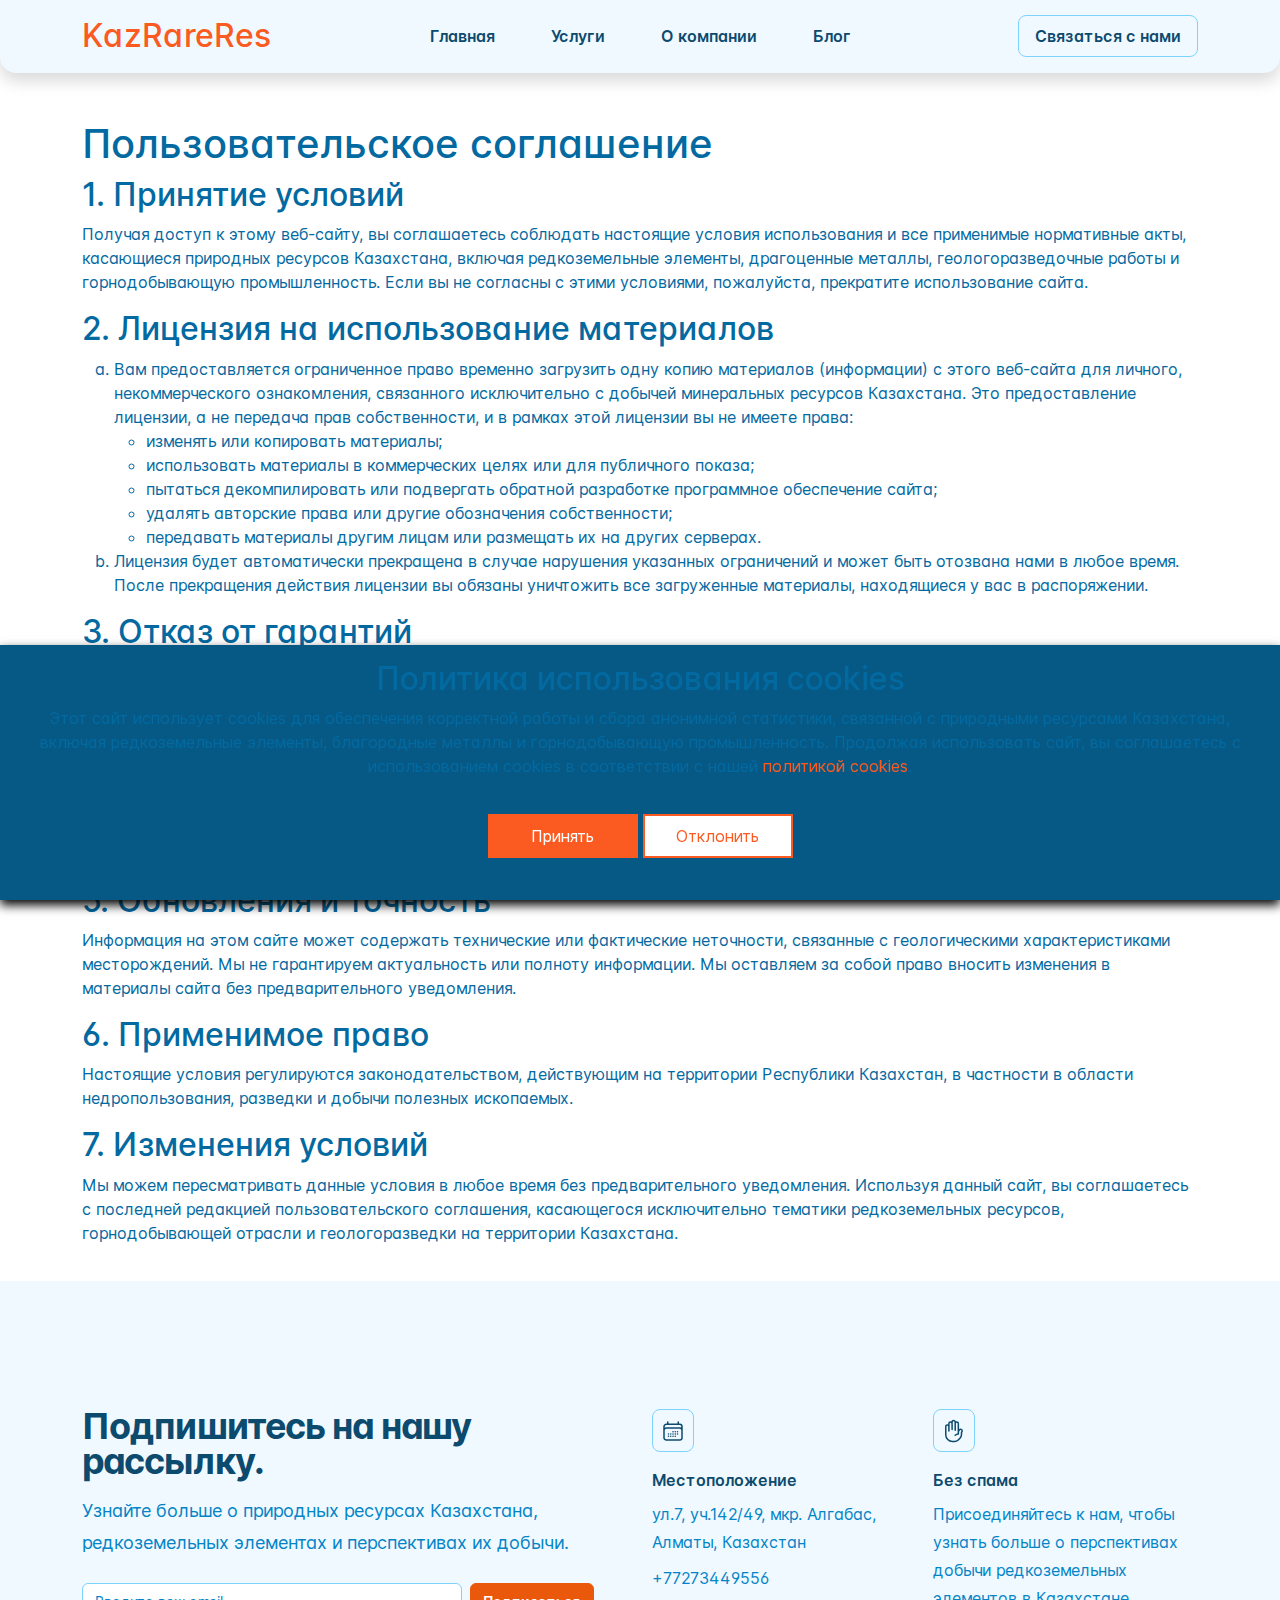
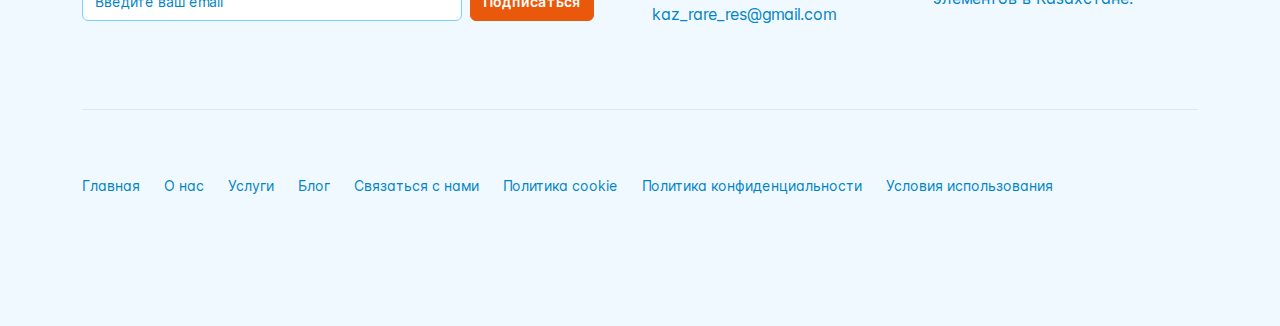
<file: terms-of-use.html>
<!DOCTYPE html>
<html lang="en" dir="ltr" data-bs-theme="auto">
    <head>
        <!-- Include JavaScript for color modes -->
        <script src="./assets/js/color-modes.js"></script>

        <meta charset="utf-8" />
        <meta name="viewport" content="width=device-width, initial-scale=1" />

        <title>KazRareRes</title>

        <meta
            name="title"
            content="
	Драгоценные металлы, редкоземельные ресурсы, геологическая разведка,
	добыча полезных ископаемых, минеральные ресурсы, горнодобывающая
	промышленность"
        />
        <meta
            name="description"
            content="
Драгоценные металлы, редкоземельные ресурсы, геологическая разведка,
добыча полезных ископаемых, минеральные ресурсы, горнодобывающая
промышленность"
        />

        <link
            rel="shortcut icon"
            href="assets/logo/favicon.ico"
            type="image/x-icon"
        />

        <!-- Stylesheets -->
        <link
            rel="stylesheet"
            href="./assets/libraries/glide/css/glide.core.min.css"
        />
        <link rel="stylesheet" href="./assets/libraries/aos/aos.css" />
        <link rel="stylesheet" href="./assets/css/main.min.css" />
        <link rel="stylesheet" href="./assets/css/style.css" />
    </head>
    <body>
        <!-- loader-wrapper -->
        <div class="loader-wrapper">
            <div class="spinner-border text-primary p-5" role="status">
                <span class="visually-hidden">Loading...</span>
            </div>
        </div>

        <!-- header top -->
        <header
            class="navigation position-absolute w-100 bg-body-tertiary shadow border-bottom border-light border-opacity-10 rounded-bottom-3 rounded-bottom-sm-4"
        >
            <nav
                class="navbar navbar-expand-xl"
                aria-label="Offcanvas navbar large"
            >
                <div class="container py-1">
                    <a href="./index.html" class="navbar-brand">
                        <h2 style="margin-bottom: 0px">KazRareRes</h2>
                    </a>

                    <button
                        class="navbar-toggler ms-auto"
                        type="button"
                        data-bs-toggle="offcanvas"
                        data-bs-target="#offcanvasNavbar2"
                        aria-controls="offcanvasNavbar2"
                        aria-label="Toggle navigation"
                    >
                        <span class="navbar-toggler-icon"></span>
                    </button>

                    <div
                        class="offcanvas offcanvas-end border-0 rounded-start-0 rounded-start-sm-4"
                        tabindex="-1"
                        id="offcanvasNavbar2"
                        aria-labelledby="offcanvasNavbar2Label"
                    >
                        <div
                            class="offcanvas-header"
                            style="padding: 2rem 2rem 1.5rem 2rem"
                        >
                            <h5
                                class="offcanvas-title m-0"
                                id="offcanvasNavbar2Label"
                            >
                                <a class="navbar-brand" href="javascript:;">
                                    <img
                                        src="./assets/logo/logo.png"
                                        height="32"
                                        alt="logo"
                                    />
                                </a>
                            </h5>
                            <button
                                type="button"
                                class="btn-close text-body-emphasis"
                                data-bs-dismiss="offcanvas"
                                aria-label="Close"
                            ></button>
                        </div>

                        <div class="offcanvas-body">
                            <ul
                                class="navbar-nav align-items-xl-center flex-grow-1 column-gap-4 row-gap-4 row-gap-xl-2"
                            >
                                <li class="nav-item ms-xl-auto">
                                    <a
                                        href="index.html"
                                        class="px-3 text-body-emphasis bg-body-secondary-hover nav-link rounded-3 text-base leading-6 fw-semibold"
                                        aria-current="page"
                                    >
                                        Главная
                                    </a>
                                </li>

                                <li class="nav-item">
                                    <a
                                        href="services.html"
                                        class="px-3 text-body-emphasis bg-body-secondary-hover nav-link rounded-3 text-base leading-6 fw-semibold"
                                    >
                                        Услуги
                                    </a>
                                </li>

                                <li class="nav-item">
                                    <a
                                        href="about.html"
                                        class="px-3 text-body-emphasis bg-body-secondary-hover nav-link rounded-3 text-base leading-6 fw-semibold"
                                    >
                                        О компании
                                    </a>
                                </li>

                                <li class="nav-item">
                                    <a
                                        href="blog.html"
                                        class="px-3 text-body-emphasis bg-body-secondary-hover nav-link rounded-3 text-base leading-6 fw-semibold"
                                    >
                                        Блог
                                    </a>
                                </li>

                                <li class="nav-item ms-xl-auto">
                                    <a
                                        href="contact.html"
                                        class="px-3 text-body-emphasis bg-body-secondary-hover border nav-link rounded-3 text-base leading-6 fw-semibold text-center"
                                    >
                                        Связаться с нами
                                    </a>
                                </li>
                            </ul>
                        </div>
                    </div>
                </div>
            </nav>
        </header>

        <article
            class="container additional-wrapper"
            style="padding-top: 100px"
        >
            <div class="page__content" style="padding: 20px 0px">
                <h1>Пользовательское соглашение</h1>

                <h2>1. Принятие условий</h2>

                <p>
                    Получая доступ к этому веб-сайту, вы соглашаетесь соблюдать
                    настоящие условия использования и все применимые нормативные
                    акты, касающиеся природных ресурсов Казахстана, включая
                    редкоземельные элементы, драгоценные металлы,
                    геологоразведочные работы и горнодобывающую промышленность.
                    Если вы не согласны с этими условиями, пожалуйста,
                    прекратите использование сайта.
                </p>

                <h2>2. Лицензия на использование материалов</h2>

                <ol type="a">
                    <li>
                        Вам предоставляется ограниченное право временно
                        загрузить одну копию материалов (информации) с этого
                        веб-сайта для личного, некоммерческого ознакомления,
                        связанного исключительно с добычей минеральных ресурсов
                        Казахстана. Это предоставление лицензии, а не передача
                        прав собственности, и в рамках этой лицензии вы не
                        имеете права:
                    </li>
                    <ul>
                        <li>изменять или копировать материалы;</li>
                        <li>
                            использовать материалы в коммерческих целях или для
                            публичного показа;
                        </li>
                        <li>
                            пытаться декомпилировать или подвергать обратной
                            разработке программное обеспечение сайта;
                        </li>
                        <li>
                            удалять авторские права или другие обозначения
                            собственности;
                        </li>
                        <li>
                            передавать материалы другим лицам или размещать их
                            на других серверах.
                        </li>
                    </ul>
                    <li>
                        Лицензия будет автоматически прекращена в случае
                        нарушения указанных ограничений и может быть отозвана
                        нами в любое время. После прекращения действия лицензии
                        вы обязаны уничтожить все загруженные материалы,
                        находящиеся у вас в распоряжении.
                    </li>
                </ol>

                <h2>3. Отказ от гарантий</h2>

                <p>
                    Все материалы, касающиеся геологических исследований,
                    редкоземельных и драгоценных металлов, размещаются «как
                    есть». Мы не предоставляем никаких гарантий, явных или
                    подразумеваемых, включая, но не ограничиваясь, гарантии
                    пригодности к использованию в целях анализа или разработки
                    месторождений в Казахстане.
                </p>

                <h2>4. Ограничение ответственности</h2>

                <p>
                    Мы не несем ответственности за любой возможный ущерб,
                    включая потерю данных, прибыли или деловой активности,
                    связанный с использованием информации о минеральных
                    ресурсах, размещённой на этом веб-сайте, даже если мы были
                    уведомлены о возможности таких убытков.
                </p>

                <h2>5. Обновления и точность</h2>

                <p>
                    Информация на этом сайте может содержать технические или
                    фактические неточности, связанные с геологическими
                    характеристиками месторождений. Мы не гарантируем
                    актуальность или полноту информации. Мы оставляем за собой
                    право вносить изменения в материалы сайта без
                    предварительного уведомления.
                </p>

                <h2>6. Применимое право</h2>

                <p>
                    Настоящие условия регулируются законодательством,
                    действующим на территории Республики Казахстан, в частности
                    в области недропользования, разведки и добычи полезных
                    ископаемых.
                </p>

                <h2>7. Изменения условий</h2>

                <p>
                    Мы можем пересматривать данные условия в любое время без
                    предварительного уведомления. Используя данный сайт, вы
                    соглашаетесь с последней редакцией пользовательского
                    соглашения, касающегося исключительно тематики
                    редкоземельных ресурсов, горнодобывающей отрасли и
                    геологоразведки на территории Казахстана.
                </p>
            </div>
        </article>

        <footer class="overflow-hidden py-6 py-sm-7 py-xl-8 bg-body-tertiary">
            <div class="container">
                <div class="row gy-5">
                    <div class="col-12 col-xl-6">
                        <div class="pb-3 max-w-lg position-relative">
                            <form
                                method="get"
                                action="thanks.html"
                                class="mc-embedded-subscribe-form"
                            >
                                <h2
                                    class="text-body-emphasis leading-6 text-4xl tracking-tight fw-bold"
                                    style="line-height: 35px"
                                >
                                    Подпишитесь на нашу рассылку.
                                </h2>
                                <p
                                    class="m-0 mt-3 text-body-secondary text-lg leading-8"
                                >
                                    Узнайте больше о природных ресурсах
                                    Казахстана, редкоземельных элементах и
                                    перспективах их добычи.
                                </p>

                                <div
                                    class="mt-4 mb-2 d-flex flex-column flex-sm-row w-100 gap-2 js-form-inputs"
                                >
                                    <label
                                        for="emailSubscribe1"
                                        class="visually-hidden"
                                        >Email address</label
                                    >
                                    <input
                                        type="email"
                                        name="EMAIL"
                                        id="emailSubscribe1"
                                        class="form-control leading-6 text-sm max-w-xl"
                                        placeholder="Введите ваш email"
                                        required
                                    />
                                    <button
                                        type="submit"
                                        name="subscribe"
                                        class="btn btn-primary text-white fw-semibold text-sm"
                                    >
                                        Подписаться
                                    </button>
                                </div>

                                <div
                                    style="position: absolute; left: -5000px"
                                    aria-hidden="true"
                                >
                                    <input
                                        type="text"
                                        class="js-validate-robot"
                                        name="b_a4752870f583bb49a02427b3c_143fa46c21"
                                        tabindex="-1"
                                        value=""
                                    />
                                </div>

                                <!-- response -->
                                <div class="js-subscribe-response"></div>
                            </form>
                        </div>
                    </div>

                    <div class="col-12 col-xl-6">
                        <div class="row row-cols-1 row-cols-sm-2 gx-3 gy-5">
                            <div class="d-flex flex-column align-items-start">
                                <div
                                    class="p-2 bg-body-tertiary rounded-3 border"
                                >
                                    <svg
                                        class="text-body-emphasis"
                                        width="24"
                                        height="24"
                                        fill="none"
                                        viewBox="0 0 24 24"
                                        stroke-width="1.5"
                                        stroke="currentColor"
                                        aria-hidden="true"
                                    >
                                        <path
                                            stroke-linecap="round"
                                            stroke-linejoin="round"
                                            d="M6.75 3v2.25M17.25 3v2.25M3 18.75V7.5a2.25 2.25 0 012.25-2.25h13.5A2.25 2.25 0 0121 7.5v11.25m-18 0A2.25 2.25 0 005.25 21h13.5A2.25 2.25 0 0021 18.75m-18 0v-7.5A2.25 2.25 0 015.25 9h13.5A2.25 2.25 0 0121 11.25v7.5m-9-6h.008v.008H12v-.008zM12 15h.008v.008H12V15zm0 2.25h.008v.008H12v-.008zM9.75 15h.008v.008H9.75V15zm0 2.25h.008v.008H9.75v-.008zM7.5 15h.008v.008H7.5V15zm0 2.25h.008v.008H7.5v-.008zm6.75-4.5h.008v.008h-.008v-.008zm0 2.25h.008v.008h-.008V15zm0 2.25h.008v.008h-.008v-.008zm2.25-4.5h.008v.008H16.5v-.008zm0 2.25h.008v.008H16.5V15z"
                                        />
                                    </svg>
                                </div>
                                <div
                                    class="m-0 mt-3 text-body-emphasis fw-semibold"
                                >
                                    Местоположение
                                </div>
                                <div
                                    class="m-0 mt-2 text-body-secondary leading-7"
                                >
                                    ул.7, уч.142/49, мкр. Алгабас, Алматы,
                                    Казахстан
                                </div>
                                <div
                                    class="m-0 mt-2 text-body-secondary leading-7"
                                >
                                    +77273449556
                                </div>
                                <div
                                    class="m-0 mt-2 text-body-secondary leading-7"
                                >
                                    kaz_rare_res@gmail.com
                                </div>
                            </div>

                            <div class="d-flex flex-column align-items-start">
                                <div
                                    class="p-2 bg-body-tertiary rounded-3 border"
                                >
                                    <svg
                                        class="text-body-emphasis"
                                        width="24"
                                        height="24"
                                        fill="none"
                                        viewBox="0 0 24 24"
                                        stroke-width="1.5"
                                        stroke="currentColor"
                                        aria-hidden="true"
                                    >
                                        <path
                                            stroke-linecap="round"
                                            stroke-linejoin="round"
                                            d="M10.05 4.575a1.575 1.575 0 10-3.15 0v3m3.15-3v-1.5a1.575 1.575 0 013.15 0v1.5m-3.15 0l.075 5.925m3.075.75V4.575m0 0a1.575 1.575 0 013.15 0V15M6.9 7.575a1.575 1.575 0 10-3.15 0v8.175a6.75 6.75 0 006.75 6.75h2.018a5.25 5.25 0 003.712-1.538l1.732-1.732a5.25 5.25 0 001.538-3.712l.003-2.024a.668.668 0 01.198-.471 1.575 1.575 0 10-2.228-2.228 3.818 3.818 0 00-1.12 2.687M6.9 7.575V12m6.27 4.318A4.49 4.49 0 0116.35 15m.002 0h-.002"
                                        />
                                    </svg>
                                </div>
                                <div
                                    class="m-0 mt-3 text-body-emphasis fw-semibold"
                                >
                                    Без спама
                                </div>
                                <div
                                    class="m-0 mt-2 text-body-secondary leading-7"
                                >
                                    Присоединяйтесь к нам, чтобы узнать больше о
                                    перспективах добычи редкоземельных элементов
                                    в Казахстане.
                                </div>
                            </div>
                        </div>
                    </div>
                </div>
            </div>

            <div class="container">
                <hr class="my-6 text-body-emphasis opacity-10" />

                <div
                    class="d-flex flex-column flex-xl-row gap-5 justify-content-between align-items-xl-center"
                >
                    <div class="order-first order-xl-last">
                        <ul
                            class="nav row gy-4 gx-sm-4 row-cols-2 row-cols-sm-auto"
                        >
                            <li class="nav-item">
                                <a
                                    href="index.html"
                                    class="p-0 text-body-secondary nav-link leading-6 text-sm"
                                >
                                    Главная
                                </a>
                            </li>

                            <li class="nav-item">
                                <a
                                    href="about.html"
                                    class="p-0 text-body-secondary nav-link leading-6 text-sm"
                                >
                                    О нас
                                </a>
                            </li>

                            <li class="nav-item">
                                <a
                                    href="services.html"
                                    class="p-0 text-body-secondary nav-link leading-6 text-sm"
                                >
                                    Услуги
                                </a>
                            </li>

                            <li class="nav-item">
                                <a
                                    href="blog.html"
                                    class="p-0 text-body-secondary nav-link leading-6 text-sm"
                                >
                                    Блог
                                </a>
                            </li>

                            <li class="nav-item">
                                <a
                                    href="contact.html"
                                    class="p-0 text-body-secondary nav-link leading-6 text-sm"
                                >
                                    Связаться с нами
                                </a>
                            </li>

                            <li class="nav-item">
                                <a
                                    href="cookie-policy.html"
                                    class="p-0 text-body-secondary nav-link leading-6 text-sm"
                                >
                                    Политика cookie
                                </a>
                            </li>
                            <li class="nav-item">
                                <a
                                    href="privacy-policy.html"
                                    class="p-0 text-body-secondary nav-link leading-6 text-sm"
                                >
                                    Политика конфиденциальности
                                </a>
                            </li>
                            <li class="nav-item">
                                <a
                                    href="terms-of-use.html"
                                    class="p-0 text-body-secondary nav-link leading-6 text-sm"
                                >
                                    Условия использования
                                </a>
                            </li>
                        </ul>
                    </div>
                </div>
            </div>
        </footer>

        <!-- Back to top button -->
        <button
            type="button"
            class="btn btn-primary btn-back-to-top rounded-circle justify-content-center align-items-center p-2 text-white"
        >
            <svg
                xmlns="http://www.w3.org/2000/svg"
                width="20"
                height="20"
                fill="currentColor"
                class="bi bi-caret-up-fill"
                viewBox="0 0 16 16"
            >
                <path
                    d="m7.247 4.86-4.796 5.481c-.566.647-.106 1.659.753 1.659h9.592a1 1 0 0 0 .753-1.659l-4.796-5.48a1 1 0 0 0-1.506 0z"
                />
            </svg>
        </button>

        <!-- Cookie banner -->
        <div class="cookie-wrapper show">
            <div>
                <i class="bx bx-cookie"></i>
                <h2 style="text-align: center">
                    Политика использования cookies
                </h2>
            </div>
            <div class="data">
                <p>
                    Этот сайт использует cookies для обеспечения корректной
                    работы и сбора анонимной статистики, связанной с природными
                    ресурсами Казахстана, включая редкоземельные элементы,
                    благородные металлы и горнодобывающую промышленность.
                    Продолжая использовать сайт, вы соглашаетесь с
                    использованием cookies в соответствии с нашей
                    <a href="cookie-policy.html">политикой cookies</a>.
                </p>
            </div>
            <div class="buttons">
                <button class="cookie-button" id="acceptBtn">Принять</button>
                <button class="cookie-button" id="declineBtn">Отклонить</button>
            </div>
        </div>
        <!-- End Cookie banner -->

        <!-- Bootstrap JavaScript: Bundle with Popper -->
        <script src="./assets/libraries/bootstrap/js/bootstrap.bundle.min.js"></script>
        <script src="./assets/libraries/glide/glide.min.js"></script>
        <script src="./assets/libraries/aos/aos.js"></script>
        <script src="./assets/js/scripts.js"></script>
        <script src="./assets/js/cookiebanner.js"></script>
    </body>
</html>
</file>
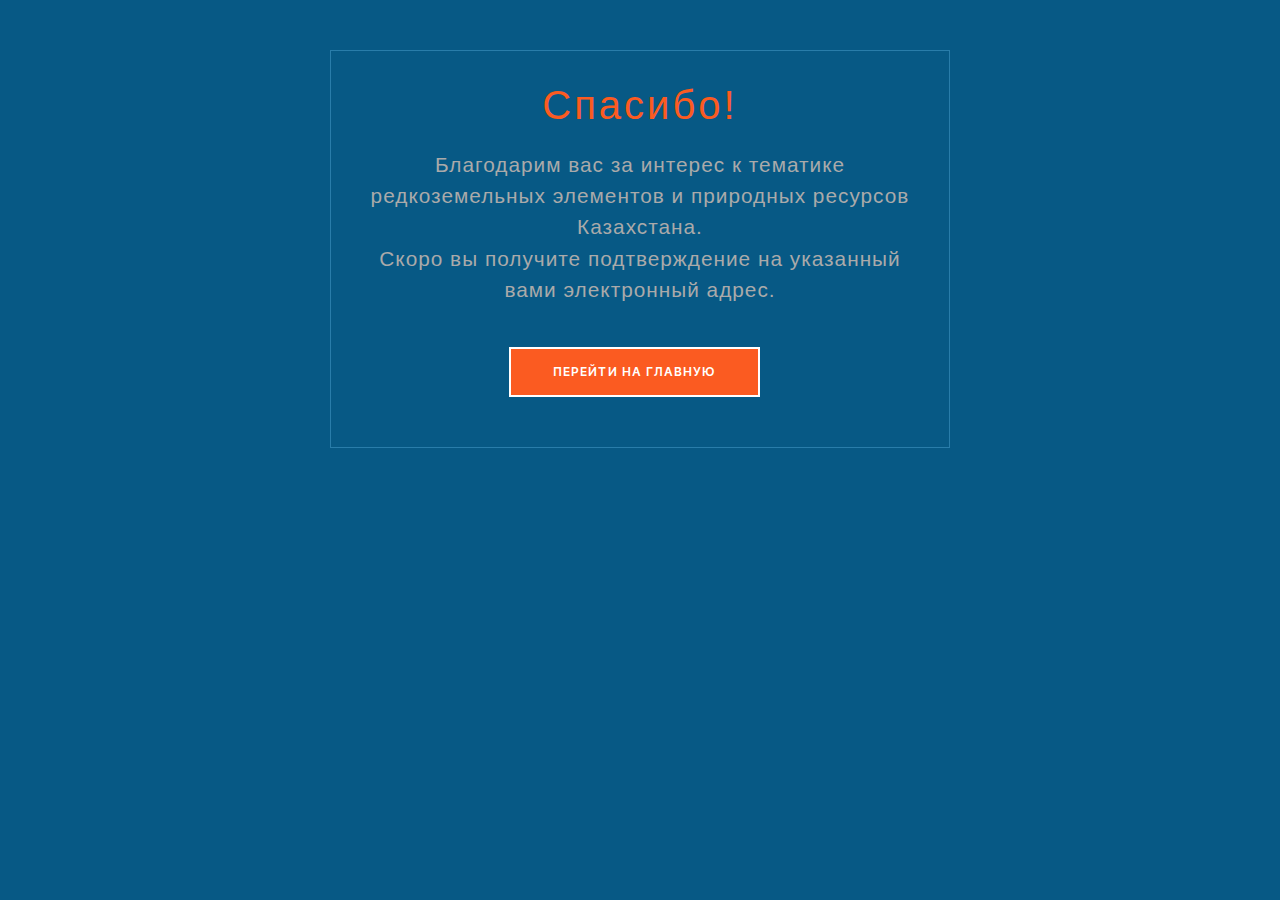
<file: thanks.html>
<!DOCTYPE html>
<html lang="en" dir="ltr" data-bs-theme="auto">
    <head>
        <!-- Include JavaScript for color modes -->
        <script src="./assets/js/color-modes.js"></script>

        <meta charset="utf-8" />
        <meta name="viewport" content="width=device-width, initial-scale=1" />

        <title>KazRareRes</title>

        <meta
            name="title"
            content="
	Драгоценные металлы, редкоземельные ресурсы, геологическая разведка,
	добыча полезных ископаемых, минеральные ресурсы, горнодобывающая
	промышленность"
        />
        <meta
            name="description"
            content="
Драгоценные металлы, редкоземельные ресурсы, геологическая разведка,
добыча полезных ископаемых, минеральные ресурсы, горнодобывающая
промышленность"
        />

        <link
            rel="shortcut icon"
            href="assets/logo/favicon.ico"
            type="image/x-icon"
        />

        <!-- Stylesheets -->
        <link
            rel="stylesheet"
            href="./assets/libraries/glide/css/glide.core.min.css"
        />
        <link rel="stylesheet" href="./assets/libraries/aos/aos.css" />
        <link rel="stylesheet" href="./assets/css/main.min.css" />
        <link rel="stylesheet" href="./assets/css/style.css" />
        <link rel="stylesheet" href="./assets/css/thanks.css" />
    </head>
    <body>
        <div class="content">
            <div class="wrapper-1">
                <div class="wrapper-2">
                    <h1>Спасибо!</h1>
                    <p>
                        Благодарим вас за интерес к тематике редкоземельных
                        элементов и природных ресурсов Казахстана.
                    </p>
                    <p>
                        Скоро вы получите подтверждение на указанный вами
                        электронный адрес.
                    </p>
                    <a href="index.html">
                        <button class="go-home">Перейти на главную</button>
                    </a>
                </div>
            </div>
        </div>
    </body>
</html>
</file>
<file: assets/css/style.css>
/*  
  -------------------------------------------
  -----      CSS for the font used      -----
  -------------------------------------------
*/

@import url('./font/inter.css');

body {
    font-family: 'Inter var', sans-serif;
    font-feature-settings: "cv02","cv03","cv04","cv11";
}



/*  
  ------------------------------------------- 
  -----      CSS for the preloader      -----
  -------------------------------------------
*/

.loader-wrapper {
    position: fixed !important;
    top: 0 !important;
    left: 0 !important;
    bottom: 0 !important;
    right: 0 !important;
    background-color: rgba(var(--bs-body-bg-rgb), 1) !important;
    display:flex;
    justify-content: center !important;
    align-items: center !important;
    z-index: 2000 !important;
}



/*  
  -------------------------------------------------------------------------------- 
  -----      CSS for the default styles for both directions RTL and LTR      -----
  --------------------------------------------------------------------------------
*/

.left-to-right {
    display: none !important;
}
.right-to-left {
    display: none !important;
}
[dir="ltr"] .left-to-right {
    display: inline !important;
}
[dir="rtl"] .right-to-left {
    display: inline !important;
}

[dir="rtl"] .rtl-flip {
    transform: scaleX(-1) !important;
}

[dir="rtl"] .breadcrumb-item + .breadcrumb-item::before {
    transform: scaleX(-1);
}



/*  
  -------------------------------------------  
  -----      CSS for the AOS's RTL      -----
  -------------------------------------------
*/

[dir="rtl"] [data-aos=fade-left] {
    transform: translate3d(-100px, 0, 0);
}
[dir="rtl"] [data-aos=fade-right] {
    transform: translate3d(100px, 0, 0); 
}

[dir="rtl"] [data-aos=fade-up-left] {
    transform: translate3d(-100px, 100px, 0); 
}
[dir="rtl"] [data-aos=fade-up-right] {
    transform: translate3d(100px, 100px, 0); 
}

[dir="rtl"] [data-aos=fade-down-left] {
    transform: translate3d(-100px,-100px,0); 
}
[dir="rtl"] [data-aos=fade-down-right] {
    transform: translate3d(100px, -100px, 0); 
}

[dir="rtl"] [data-aos=flip-right] {
    transform: perspective(2500px) rotateY(-100deg);
}
[dir="rtl"] [data-aos=flip-left] {
    transform: perspective(2500px) rotateY(100deg);
}
[dir="rtl"] [data-aos=flip-right].aos-animate {
    transform: perspective(2500px) rotateY(0);
}
[dir="rtl"] [data-aos=flip-left].aos-animate {
    transform: perspective(2500px) rotateY(0);
}

[dir="rtl"] [data-aos=slide-left] {
    transform: translate3d(-100%,0,0);
}
[dir="rtl"] [data-aos=slide-right] {
    transform: translate3d(100%,0,0);
}

[dir="rtl"] [data-aos=zoom-in-right] {
    transform: translate3d(100px,0,0) scale(.6);
}
[dir="rtl"] [data-aos=zoom-in-left] {
    transform: translate3d(-100px,0,0) scale(.6);
}

[dir="rtl"] [data-aos=zoom-out-right] {
    transform: translate3d(100px,0,0) scale(1.2);
}
[dir="rtl"] [data-aos=zoom-out-left] {
    transform: translate3d(-100px,0,0) scale(1.2);
}





/*  
  ----------------------------------------------------  
  -----      CSS for the button back to top      -----
  ----------------------------------------------------
*/

.btn-back-to-top {
    position: fixed;
    bottom: 20px;
    display: none;
    z-index: 10;
}

[dir="ltr"] .btn-back-to-top {
    right: 20px;
}

[dir="rtl"] .btn-back-to-top {
    left: 20px;
}



/*  
  ------------------------------------------------
  -----      CSS for the top navigation      -----
  ------------------------------------------------
*/

.navigation {
    z-index: 1030;
}



/*  
  -----------------------------------------------------  
  -----      CSS for the pulsing play button      -----
  -----------------------------------------------------
*/

.video-play-button {
    position: absolute;
    z-index: 10;
    top: 50%;
    box-sizing: content-box;
    display: block;
    width: calc(32px + 30px);
    height: calc(44px + 30px);
    border-radius: 50%;
    padding: 18px 20px 18px 28px;
}


[dir="ltr"] .video-play-button {
    left: 50%;
    transform: translateX(-50%) translateY(-50%);
}

[dir="rtl"] .video-play-button {
    right: 50%;
    transform: translateX(50%) translateY(-50%);
}

.video-play-button:before {
    content: "";
    position: absolute;
    z-index: 0;
    left: 50%;
    top: 50%;
    transform: translateX(-50%) translateY(-50%);
    display: block;
    width: calc(65px + 30px);
    height: calc(65px + 30px);
    background: var(--bs-primary);
    border-radius: 50%;
    animation: pulseBorder 1500ms ease-out infinite;
}

.video-play-button:after {
    content: "";
    position: absolute;
    z-index: 1;
    left: 50%;
    top: 50%;
    transform: translateX(-50%) translateY(-50%);
    display: block;
    width: calc(50px + 30px);
    height: calc(50px + 30px);
    background: var(--bs-primary);
    border-radius: 50%;
    transition: all 200ms;
}

.video-play-button:hover:after {
    background: rgba(var(--bs-primary-rgb), 0.8);
}

.video-play-button span {
    display: block;
    position: relative;
    z-index: 3;
    width: 0;
    height: 0;
    border-left: calc(16px + 5px) solid white;
    border-top: calc(11px + 5px) solid transparent;
    border-bottom: calc(11px + 5px) solid transparent;
}


@keyframes pulseBorder {
    0% {
        transform: translateX(-50%) translateY(-50%) translateZ(0) scale(1);
        opacity: 1;
    }

    100% {
        transform: translateX(-50%) translateY(-50%) translateZ(0) scale(1.5);
        opacity: 0;
    }
}




@import url('https://fonts.googleapis.com/css2?family=Poppins:wght@300;400;500;600&display=swap');

.cookie-wrapper {
    position: fixed;
    bottom: 0px;
    right: 0;
    width: 100%;
    background: rgb(7, 89, 133);
    padding: 15px 25px 22px;
    transition: right 0.3s ease;
    box-shadow: 0 5px 10px rgb(0, 0, 0);
    z-index: 999;
    @media (max-width: 600px) {
        width: 100%;
    }
}
.cookie-wrapper .show {
    right: 20px;
}

.hidden {
    display: none;
}
header i {
    color: #fb5b21;
    font-size: 32px;
    text-align: center;
}
header h2 {
    color: #fb5b21;
    font-weight: 500;
    text-align: center;
}
.data {
    text-align: center;
}
.data p a {
    color: #fb5b21;
    text-decoration: none;
    text-align: center !important;
}
.data p a:hover {
    text-decoration: underline;
}
.buttons {
    padding: 20px 0px;
    text-align: center;
}
.buttons .cookie-button {
    border: 2px solid #fb5b21;
    color: #fff;
    padding: 8px 0;
    background: #fb5b21;
    cursor: pointer;
    width: calc(100% / 2 - 10px);
    transition: all 0.2s ease;
    max-width: 150px;
    border-radius: 0px;
}
.buttons #acceptBtn:hover {
    background-color: transparent;
    color: #fb5b21;
}
#declineBtn {
    background-color: #fff;
    color: #fb5b21;
    border-radius: 0;
}
#declineBtn:hover {
    background-color: #fb5b21;
    color: #fff;
}
select {
    height: 48px;
    padding-top: 10px !important;
 }
 
 .iti {
     width: 100% !important;
     margin-bottom: 10px;
     margin-top: 0px !important;
 }
 
 .iti input {
     height: 58px;
 }
</file>
<file: assets/css/thanks.css>
* {
    box-sizing: border-box;
}
body {
    background: rgb(7, 89, 133);
    filter: progid:DXImageTransform.Microsoft.gradient( startColorstr='#ffffff', endColorstr='#e1e8ed',GradientType=0 );
    height: 100%;
    margin: 0;
    background-repeat: no-repeat;
    background-attachment: fixed;
}

.wrapper-1 {
    width: 100%;
    height: 100vh;
    display: flex;
    flex-direction: column;
}
.wrapper-2 {
    padding: 30px;
    border: 1px solid rgb(89 175 221 / 43%);
    text-align: center; 
}
h1 {
    font-family: 'Source Sans Pro', sans-serif;
    font-size: 4em;
    letter-spacing: 3px;
    color: #fb5b21;
    margin: 0;
    margin-bottom: 20px;
}
.wrapper-2 p {
    margin: 0;
    font-size: 1.3em;
    color: #aaa;
    font-family: 'Source Sans Pro', sans-serif;
    letter-spacing: 1px;
}
.go-home {
    background: #fb5b21;
    border: 2px solid #ffffff;
    color: #ffffff;
    font-weight: 600;
    letter-spacing: 1px;
    font-size: 12px;
    padding: 14px 42px;
    margin-top: 42px;
    margin-right: 12px;
    -webkit-transition: all 0.4s ease-in-out;
    transition: all 0.4s ease-in-out;
    visibility: visible;
    animation-delay: 2.3s;
    animation-name: fadeInUp;
    text-decoration: none;
    text-transform: uppercase;
    cursor: pointer;
    border-radius: 0;
}
.go-home:hover {
    background: transparent;
    border-color: #fb5b21;
}
a:hover .go-home {
    color: #fb5b21;
}
.go-home a {
    text-decoration: none;
    color: #fff;
}

.footer-like {
    margin-top: auto;
    background: #d7e6fe;
    padding: 6px;
    text-align: center;
}
.footer-like p {
    margin: 0;
    padding: 4px;
    color: #ffc107;
    font-family: 'Source Sans Pro', sans-serif;
    letter-spacing: 1px;
}
.footer-like p a {
    text-decoration: none;
    color: #ffc107;
    font-weight: 600;
}

@media (min-width: 360px) {
    h1 {
        font-size: 2.5em;
    }
    .go-home {
        margin-bottom: 20px;
    }
}

@media (min-width: 600px) {
    .content {
        max-width: 1000px;
        margin: 0 auto;
    }
    .wrapper-1 {
        height: initial;
        max-width: 620px;
        margin: 0 auto;
        margin-top: 50px;
    }
}
</file>
